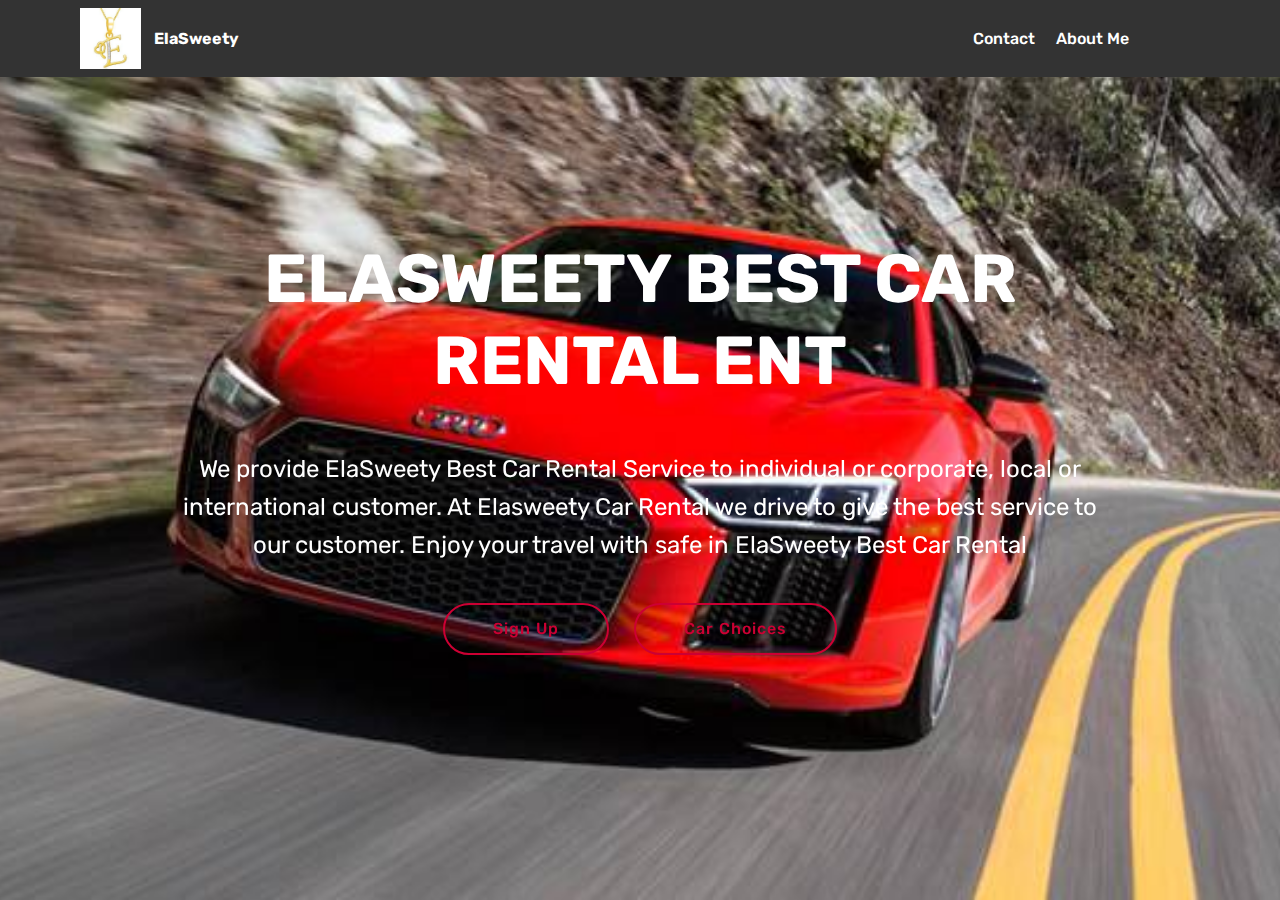
<file: index.html>
<!DOCTYPE html>
<html >
<head>
  <!-- Site made with Mobirise Website Builder v4.5.2, https://mobirise.com -->
  <meta charset="UTF-8">
  <meta http-equiv="X-UA-Compatible" content="IE=edge">
  <meta name="generator" content="Mobirise v4.5.2, mobirise.com">
  <meta name="viewport" content="width=device-width, initial-scale=1, minimum-scale=1">
  <link rel="shortcut icon" href="assets/images/sparkles-alphabet-e-gold-diamond-pendant-medium-219315bf8c724c1c54cd78cca3aae0ee-300x300.jpg" type="image/x-icon">
  <meta name="description" content="">
  <title>Home</title>
  <link rel="stylesheet" href="assets/web/assets/mobirise-icons/mobirise-icons.css">
  <link rel="stylesheet" href="assets/tether/tether.min.css">
  <link rel="stylesheet" href="assets/bootstrap/css/bootstrap.min.css">
  <link rel="stylesheet" href="assets/bootstrap/css/bootstrap-grid.min.css">
  <link rel="stylesheet" href="assets/bootstrap/css/bootstrap-reboot.min.css">
  <link rel="stylesheet" href="assets/dropdown/css/style.css">
  <link rel="stylesheet" href="assets/theme/css/style.css">
  <link rel="stylesheet" href="assets/mobirise/css/mbr-additional.css" type="text/css">
  
  
  
</head>
<body>
<section class="menu cid-qDKJLRN2FZ" once="menu" id="menu1-0" data-rv-view="60">

    

    <nav class="navbar navbar-expand beta-menu navbar-dropdown align-items-center navbar-fixed-top navbar-toggleable-sm">
        <button class="navbar-toggler navbar-toggler-right" type="button" data-toggle="collapse" data-target="#navbarSupportedContent" aria-controls="navbarSupportedContent" aria-expanded="false" aria-label="Toggle navigation">
            <div class="hamburger">
                <span></span>
                <span></span>
                <span></span>
                <span></span>
            </div>
        </button>
        <div class="menu-logo">
            <div class="navbar-brand">
                <span class="navbar-logo">
                    <a href="https://mobirise.com">
                         <img src="assets/images/sparkles-alphabet-e-gold-diamond-pendant-medium-219315bf8c724c1c54cd78cca3aae0ee-300x300.jpg" alt="Mobirise" title="" media-simple="true" style="height: 3.8rem;">
                    </a>
                </span>
                <span class="navbar-caption-wrap"><a class="navbar-caption text-white display-4" href="index.html#header1-4">
                        ElaSweety</a></span>
            </div>
        </div>
        <div class="collapse navbar-collapse" id="navbarSupportedContent">
            <ul class="navbar-nav nav-dropdown nav-right" data-app-modern-menu="true"><li class="nav-item">
                    <a class="nav-link link text-white display-4" href="https://mobirise.com"></a>
                </li><li class="nav-item"><a class="nav-link link text-white display-4" href="https://mobirise.com"></a></li><li class="nav-item"><a class="nav-link link text-white display-4" href="https://mobirise.com"></a></li><li class="nav-item"><a class="nav-link link text-white display-4" href="https://mobirise.com"></a></li><li class="nav-item"><a class="nav-link link text-white display-4" href="page1.html#form1-6">Contact</a></li><li class="nav-item"><a class="nav-link link text-white display-4" href="page2.html#header1-a">About Me</a></li>
                <li class="nav-item">
                    <a class="nav-link link text-white display-4" href="https://mobirise.com">
                        &nbsp; &nbsp; &nbsp; &nbsp; &nbsp;&nbsp;</a>
                </li></ul>
            
        </div>
    </nav>
</section>

<section class="engine"><a href="https://mobirise.co/k">free bootstrap templates</a></section><section class="header1 cid-qDKLi5GjFD mbr-fullscreen mbr-parallax-background" id="header1-4" data-rv-view="62">

    

    

    <div class="container">
        <div class="row justify-content-md-center">
            <div class="mbr-white col-md-10">
                <h1 class="mbr-section-title align-center mbr-bold pb-3 mbr-fonts-style display-1">ELASWEETY BEST CAR RENTAL ENT</h1>
                <h3 class="mbr-section-subtitle align-center mbr-light pb-3 mbr-fonts-style display-2"></h3>
                <p class="mbr-text align-center pb-3 mbr-fonts-style display-5">We provide ElaSweety Best Car Rental Service to individual or corporate, local or international customer. At Elasweety Car Rental we drive to give the best service to our customer. Enjoy your travel with safe in ElaSweety Best Car Rental</p>
                <div class="mbr-section-btn align-center"><a class="btn btn-md btn-secondary-outline display-4" href="page7.html#toggle2-t">Sign Up</a>
                    <a class="btn btn-md btn-secondary-outline display-4" href="page3.html#slider1-e">Car Choices</a></div>
            </div>
        </div>
    </div>

</section>


  <script src="assets/web/assets/jquery/jquery.min.js"></script>
  <script src="assets/popper/popper.min.js"></script>
  <script src="assets/tether/tether.min.js"></script>
  <script src="assets/bootstrap/js/bootstrap.min.js"></script>
  <script src="assets/smoothscroll/smooth-scroll.js"></script>
  <script src="assets/dropdown/js/script.min.js"></script>
  <script src="assets/touchswipe/jquery.touch-swipe.min.js"></script>
  <script src="assets/parallax/jarallax.min.js"></script>
  <script src="assets/theme/js/script.js"></script>
  
  
</body>
</html>
</file>
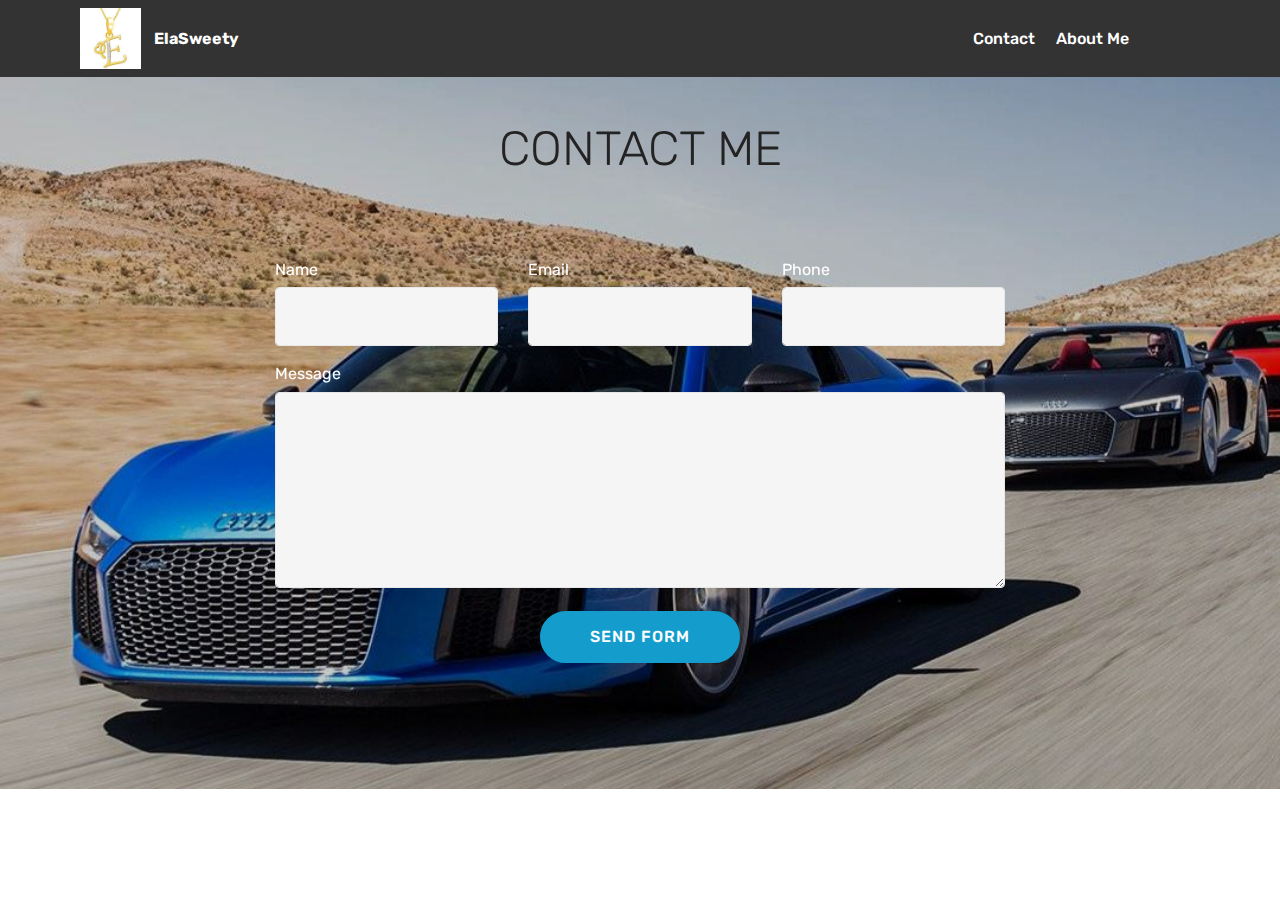
<file: page1.html>
<!DOCTYPE html>
<html >
<head>
  <!-- Site made with Mobirise Website Builder v4.5.2, https://mobirise.com -->
  <meta charset="UTF-8">
  <meta http-equiv="X-UA-Compatible" content="IE=edge">
  <meta name="generator" content="Mobirise v4.5.2, mobirise.com">
  <meta name="viewport" content="width=device-width, initial-scale=1, minimum-scale=1">
  <link rel="shortcut icon" href="assets/images/sparkles-alphabet-e-gold-diamond-pendant-medium-219315bf8c724c1c54cd78cca3aae0ee-300x300.jpg" type="image/x-icon">
  <meta name="description" content="Website Maker Description">
  <title>Contact</title>
  <link rel="stylesheet" href="assets/web/assets/mobirise-icons/mobirise-icons.css">
  <link rel="stylesheet" href="assets/tether/tether.min.css">
  <link rel="stylesheet" href="assets/bootstrap/css/bootstrap.min.css">
  <link rel="stylesheet" href="assets/bootstrap/css/bootstrap-grid.min.css">
  <link rel="stylesheet" href="assets/bootstrap/css/bootstrap-reboot.min.css">
  <link rel="stylesheet" href="assets/dropdown/css/style.css">
  <link rel="stylesheet" href="assets/theme/css/style.css">
  <link rel="stylesheet" href="assets/mobirise/css/mbr-additional.css" type="text/css">
  
  
  
</head>
<body>
<section class="menu cid-qDKJLRN2FZ" once="menu" id="menu1-5" data-rv-view="65">

    

    <nav class="navbar navbar-expand beta-menu navbar-dropdown align-items-center navbar-fixed-top navbar-toggleable-sm">
        <button class="navbar-toggler navbar-toggler-right" type="button" data-toggle="collapse" data-target="#navbarSupportedContent" aria-controls="navbarSupportedContent" aria-expanded="false" aria-label="Toggle navigation">
            <div class="hamburger">
                <span></span>
                <span></span>
                <span></span>
                <span></span>
            </div>
        </button>
        <div class="menu-logo">
            <div class="navbar-brand">
                <span class="navbar-logo">
                    <a href="https://mobirise.com">
                         <img src="assets/images/sparkles-alphabet-e-gold-diamond-pendant-medium-219315bf8c724c1c54cd78cca3aae0ee-300x300.jpg" alt="Mobirise" title="" media-simple="true" style="height: 3.8rem;">
                    </a>
                </span>
                <span class="navbar-caption-wrap"><a class="navbar-caption text-white display-4" href="index.html#header1-4">
                        ElaSweety</a></span>
            </div>
        </div>
        <div class="collapse navbar-collapse" id="navbarSupportedContent">
            <ul class="navbar-nav nav-dropdown nav-right" data-app-modern-menu="true"><li class="nav-item">
                    <a class="nav-link link text-white display-4" href="https://mobirise.com"></a>
                </li><li class="nav-item"><a class="nav-link link text-white display-4" href="https://mobirise.com"></a></li><li class="nav-item"><a class="nav-link link text-white display-4" href="https://mobirise.com"></a></li><li class="nav-item"><a class="nav-link link text-white display-4" href="https://mobirise.com"></a></li><li class="nav-item"><a class="nav-link link text-white display-4" href="page1.html#form1-6">Contact</a></li><li class="nav-item"><a class="nav-link link text-white display-4" href="page2.html#header1-a">About Me</a></li>
                <li class="nav-item">
                    <a class="nav-link link text-white display-4" href="https://mobirise.com">
                        &nbsp; &nbsp; &nbsp; &nbsp; &nbsp;&nbsp;</a>
                </li></ul>
            
        </div>
    </nav>
</section>

<section class="engine"><a href="https://mobirise.co/k">bootstrap template</a></section><section class="mbr-section form1 cid-qDKYRz7PSw mbr-parallax-background" id="form1-6" data-rv-view="67">

    

    <div class="mbr-overlay" style="opacity: 0.2; background-color: rgb(0, 0, 0);">
    </div>
    <div class="container">
        <div class="row justify-content-center">
            <div class="title col-12 col-lg-8">
                <h2 class="mbr-section-title align-center pb-3 mbr-fonts-style display-2">
                    CONTACT ME</h2>
                <h3 class="mbr-section-subtitle align-center mbr-light pb-3 mbr-fonts-style display-5"></h3>
            </div>
        </div>
    </div>
    <div class="container">
        <div class="row justify-content-center">
            <div class="media-container-column col-lg-8" data-form-type="formoid">
                    <div data-form-alert="" hidden="">
                        Thanks for filling out the form!
                    </div>
            
                    <form class="mbr-form" action="https://mobirise.com/" method="post" data-form-title="Mobirise Form"><input type="hidden" data-form-email="true" value="SapKVaQm/Qo6ImLbFleSnakyJXClJFPRcxZeHnwvrqoG+fAn365XnVLnglL0W7Hk47AD5Fk5m6AjdnzgJlkNcHtfpJO9sAs/C9C+3gg3HeUM23Vsf/Ko1ziMOO4nKTel">
                        <div class="row row-sm-offset">
                            <div class="col-md-4 multi-horizontal" data-for="name">
                                <div class="form-group">
                                    <label class="form-control-label mbr-fonts-style display-7" for="name-form1-6">Name</label>
                                    <input type="text" class="form-control" name="name" data-form-field="Name" required="" id="name-form1-6">
                                </div>
                            </div>
                            <div class="col-md-4 multi-horizontal" data-for="email">
                                <div class="form-group">
                                    <label class="form-control-label mbr-fonts-style display-7" for="email-form1-6">Email</label>
                                    <input type="email" class="form-control" name="email" data-form-field="Email" required="" id="email-form1-6">
                                </div>
                            </div>
                            <div class="col-md-4 multi-horizontal" data-for="phone">
                                <div class="form-group">
                                    <label class="form-control-label mbr-fonts-style display-7" for="phone-form1-6">Phone</label>
                                    <input type="tel" class="form-control" name="phone" data-form-field="Phone" id="phone-form1-6">
                                </div>
                            </div>
                        </div>
                        <div class="form-group" data-for="message">
                            <label class="form-control-label mbr-fonts-style display-7" for="message-form1-6">Message</label>
                            <textarea type="text" class="form-control" name="message" rows="7" data-form-field="Message" id="message-form1-6"></textarea>
                        </div>
            
                        <span class="input-group-btn">
                            <button href="" type="submit" class="btn btn-primary btn-form display-4">SEND FORM</button>
                        </span>
                    </form>
            </div>
        </div>
    </div>
</section>


  <script src="assets/web/assets/jquery/jquery.min.js"></script>
  <script src="assets/popper/popper.min.js"></script>
  <script src="assets/tether/tether.min.js"></script>
  <script src="assets/bootstrap/js/bootstrap.min.js"></script>
  <script src="assets/dropdown/js/script.min.js"></script>
  <script src="assets/touchswipe/jquery.touch-swipe.min.js"></script>
  <script src="assets/parallax/jarallax.min.js"></script>
  <script src="assets/smoothscroll/smooth-scroll.js"></script>
  <script src="assets/theme/js/script.js"></script>
  <script src="assets/formoid/formoid.min.js"></script>
  
  
</body>
</html>
</file>
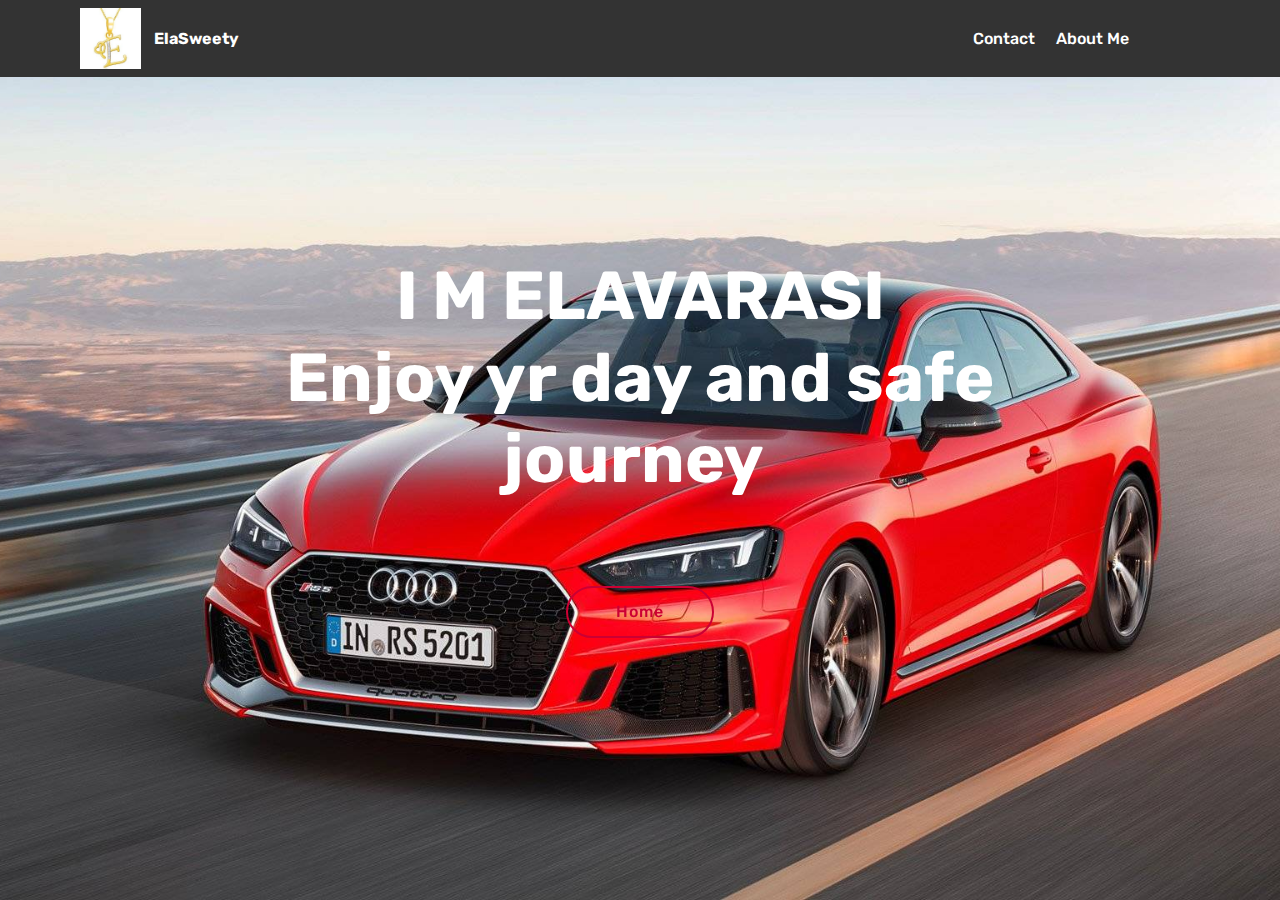
<file: page2.html>
<!DOCTYPE html>
<html >
<head>
  <!-- Site made with Mobirise Website Builder v4.5.2, https://mobirise.com -->
  <meta charset="UTF-8">
  <meta http-equiv="X-UA-Compatible" content="IE=edge">
  <meta name="generator" content="Mobirise v4.5.2, mobirise.com">
  <meta name="viewport" content="width=device-width, initial-scale=1, minimum-scale=1">
  <link rel="shortcut icon" href="assets/images/sparkles-alphabet-e-gold-diamond-pendant-medium-219315bf8c724c1c54cd78cca3aae0ee-300x300.jpg" type="image/x-icon">
  <meta name="description" content="Site Generator Description">
  <title>About Me</title>
  <link rel="stylesheet" href="assets/web/assets/mobirise-icons/mobirise-icons.css">
  <link rel="stylesheet" href="assets/tether/tether.min.css">
  <link rel="stylesheet" href="assets/bootstrap/css/bootstrap.min.css">
  <link rel="stylesheet" href="assets/bootstrap/css/bootstrap-grid.min.css">
  <link rel="stylesheet" href="assets/bootstrap/css/bootstrap-reboot.min.css">
  <link rel="stylesheet" href="assets/dropdown/css/style.css">
  <link rel="stylesheet" href="assets/theme/css/style.css">
  <link rel="stylesheet" href="assets/mobirise/css/mbr-additional.css" type="text/css">
  
  
  
</head>
<body>
<section class="menu cid-qDKJLRN2FZ" once="menu" id="menu1-8" data-rv-view="70">

    

    <nav class="navbar navbar-expand beta-menu navbar-dropdown align-items-center navbar-fixed-top navbar-toggleable-sm">
        <button class="navbar-toggler navbar-toggler-right" type="button" data-toggle="collapse" data-target="#navbarSupportedContent" aria-controls="navbarSupportedContent" aria-expanded="false" aria-label="Toggle navigation">
            <div class="hamburger">
                <span></span>
                <span></span>
                <span></span>
                <span></span>
            </div>
        </button>
        <div class="menu-logo">
            <div class="navbar-brand">
                <span class="navbar-logo">
                    <a href="https://mobirise.com">
                         <img src="assets/images/sparkles-alphabet-e-gold-diamond-pendant-medium-219315bf8c724c1c54cd78cca3aae0ee-300x300.jpg" alt="Mobirise" title="" media-simple="true" style="height: 3.8rem;">
                    </a>
                </span>
                <span class="navbar-caption-wrap"><a class="navbar-caption text-white display-4" href="index.html#header1-4">
                        ElaSweety</a></span>
            </div>
        </div>
        <div class="collapse navbar-collapse" id="navbarSupportedContent">
            <ul class="navbar-nav nav-dropdown nav-right" data-app-modern-menu="true"><li class="nav-item">
                    <a class="nav-link link text-white display-4" href="https://mobirise.com"></a>
                </li><li class="nav-item"><a class="nav-link link text-white display-4" href="https://mobirise.com"></a></li><li class="nav-item"><a class="nav-link link text-white display-4" href="https://mobirise.com"></a></li><li class="nav-item"><a class="nav-link link text-white display-4" href="https://mobirise.com"></a></li><li class="nav-item"><a class="nav-link link text-white display-4" href="page1.html#form1-6">Contact</a></li><li class="nav-item"><a class="nav-link link text-white display-4" href="page2.html#header1-a">About Me</a></li>
                <li class="nav-item">
                    <a class="nav-link link text-white display-4" href="https://mobirise.com">
                        &nbsp; &nbsp; &nbsp; &nbsp; &nbsp;&nbsp;</a>
                </li></ul>
            
        </div>
    </nav>
</section>

<section class="engine"><a href="https://mobirise.co/c">site maker</a></section><section class="header1 cid-qDKZMqlaxD mbr-fullscreen mbr-parallax-background" id="header1-a" data-rv-view="72">

    

    

    <div class="container">
        <div class="row justify-content-md-center">
            <div class="mbr-white col-md-10">
                <h1 class="mbr-section-title align-center mbr-bold pb-3 mbr-fonts-style display-1">I M ELAVARASI<br>Enjoy yr day and safe journey&nbsp;</h1>
                <h3 class="mbr-section-subtitle align-center mbr-light pb-3 mbr-fonts-style display-2"></h3>
                <p class="mbr-text align-center pb-3 mbr-fonts-style display-5"></p>
                <div class="mbr-section-btn align-center"><a class="btn btn-md btn-secondary-outline display-4" href="index.html#header1-4">Home</a></div>
            </div>
        </div>
    </div>

</section>


  <script src="assets/web/assets/jquery/jquery.min.js"></script>
  <script src="assets/popper/popper.min.js"></script>
  <script src="assets/tether/tether.min.js"></script>
  <script src="assets/bootstrap/js/bootstrap.min.js"></script>
  <script src="assets/smoothscroll/smooth-scroll.js"></script>
  <script src="assets/dropdown/js/script.min.js"></script>
  <script src="assets/touchswipe/jquery.touch-swipe.min.js"></script>
  <script src="assets/parallax/jarallax.min.js"></script>
  <script src="assets/theme/js/script.js"></script>
  
  
</body>
</html>
</file>
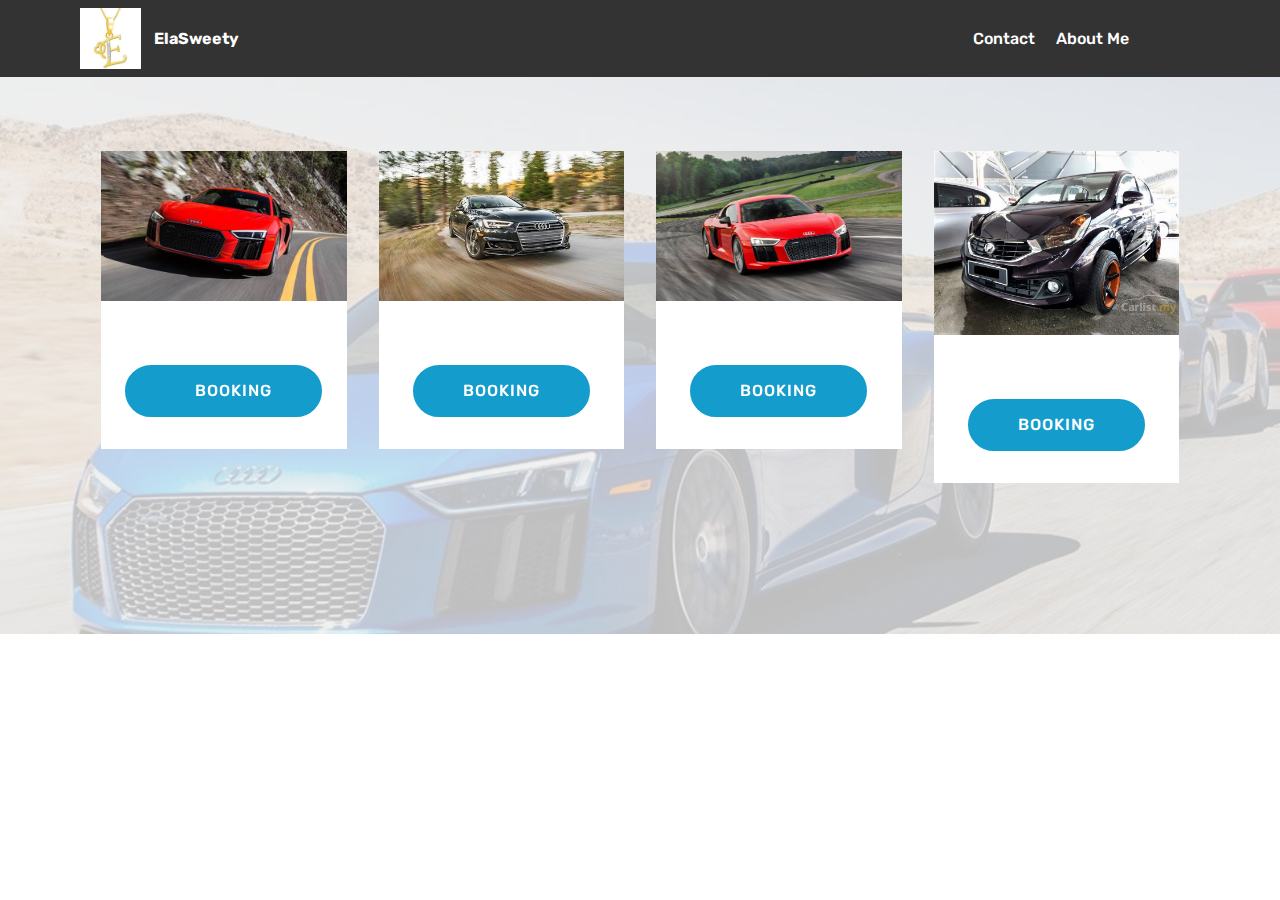
<file: page3.html>
<!DOCTYPE html>
<html >
<head>
  <!-- Site made with Mobirise Website Builder v4.5.2, https://mobirise.com -->
  <meta charset="UTF-8">
  <meta http-equiv="X-UA-Compatible" content="IE=edge">
  <meta name="generator" content="Mobirise v4.5.2, mobirise.com">
  <meta name="viewport" content="width=device-width, initial-scale=1, minimum-scale=1">
  <link rel="shortcut icon" href="assets/images/sparkles-alphabet-e-gold-diamond-pendant-medium-219315bf8c724c1c54cd78cca3aae0ee-300x300.jpg" type="image/x-icon">
  <meta name="description" content="Site Builder Description">
  <title>Choises</title>
  <link rel="stylesheet" href="assets/web/assets/mobirise-icons/mobirise-icons.css">
  <link rel="stylesheet" href="assets/tether/tether.min.css">
  <link rel="stylesheet" href="assets/bootstrap/css/bootstrap.min.css">
  <link rel="stylesheet" href="assets/bootstrap/css/bootstrap-grid.min.css">
  <link rel="stylesheet" href="assets/bootstrap/css/bootstrap-reboot.min.css">
  <link rel="stylesheet" href="assets/dropdown/css/style.css">
  <link rel="stylesheet" href="assets/theme/css/style.css">
  <link rel="stylesheet" href="assets/mobirise/css/mbr-additional.css" type="text/css">
  
  
  
</head>
<body>
<section class="menu cid-qDKJLRN2FZ" once="menu" id="menu1-b" data-rv-view="75">

    

    <nav class="navbar navbar-expand beta-menu navbar-dropdown align-items-center navbar-fixed-top navbar-toggleable-sm">
        <button class="navbar-toggler navbar-toggler-right" type="button" data-toggle="collapse" data-target="#navbarSupportedContent" aria-controls="navbarSupportedContent" aria-expanded="false" aria-label="Toggle navigation">
            <div class="hamburger">
                <span></span>
                <span></span>
                <span></span>
                <span></span>
            </div>
        </button>
        <div class="menu-logo">
            <div class="navbar-brand">
                <span class="navbar-logo">
                    <a href="https://mobirise.com">
                         <img src="assets/images/sparkles-alphabet-e-gold-diamond-pendant-medium-219315bf8c724c1c54cd78cca3aae0ee-300x300.jpg" alt="Mobirise" title="" media-simple="true" style="height: 3.8rem;">
                    </a>
                </span>
                <span class="navbar-caption-wrap"><a class="navbar-caption text-white display-4" href="index.html#header1-4">
                        ElaSweety</a></span>
            </div>
        </div>
        <div class="collapse navbar-collapse" id="navbarSupportedContent">
            <ul class="navbar-nav nav-dropdown nav-right" data-app-modern-menu="true"><li class="nav-item">
                    <a class="nav-link link text-white display-4" href="https://mobirise.com"></a>
                </li><li class="nav-item"><a class="nav-link link text-white display-4" href="https://mobirise.com"></a></li><li class="nav-item"><a class="nav-link link text-white display-4" href="https://mobirise.com"></a></li><li class="nav-item"><a class="nav-link link text-white display-4" href="https://mobirise.com"></a></li><li class="nav-item"><a class="nav-link link text-white display-4" href="page1.html#form1-6">Contact</a></li><li class="nav-item"><a class="nav-link link text-white display-4" href="page2.html#header1-a">About Me</a></li>
                <li class="nav-item">
                    <a class="nav-link link text-white display-4" href="https://mobirise.com">
                        &nbsp; &nbsp; &nbsp; &nbsp; &nbsp;&nbsp;</a>
                </li></ul>
            
        </div>
    </nav>
</section>

<section class="engine"><a href="https://mobirise.co/h">how to make a website</a></section><section class="features3 cid-qDLLu2VJ22 mbr-parallax-background" id="features3-1b" data-rv-view="77">

    

    <div class="mbr-overlay" style="opacity: 0.8; background-color: rgb(239, 239, 239);">
    </div>
    <div class="container">
        <div class="media-container-row">
            <div class="card p-3 col-12 col-md-6 col-lg-3">
                <div class="card-wrapper">
                    <div class="card-img">
                        <img src="assets/images/audi-pricing-placement-1-626x382.jpg" alt="Mobirise" title="" media-simple="true">
                    </div>
                    <div class="card-box">
                        <h4 class="card-title mbr-fonts-style display-7"></h4>
                        
                    </div>
                    <div class="mbr-section-btn text-center"><a href="page5.html#toggle1-z" class="btn btn-primary display-4">&nbsp; &nbsp; BOOKING</a></div>
                </div>
            </div>

            <div class="card p-3 col-12 col-md-6 col-lg-3">
                <div class="card-wrapper">
                    <div class="card-img">
                        <img src="assets/images/2017-audi-a4-20t-quattro-test-review-car-and-driver-photo-666691-s-1-429x262.jpg" alt="Mobirise" title="" media-simple="true">
                    </div>
                    <div class="card-box">
                        <h4 class="card-title mbr-fonts-style display-7"></h4>
                        
                    </div>
                    <div class="mbr-section-btn text-center"><a href="page5.html#toggle1-z" class="btn btn-primary display-4">BOOKING</a></div>
                </div>
            </div>

            <div class="card p-3 col-12 col-md-6 col-lg-3">
                <div class="card-wrapper">
                    <div class="card-img">
                        <img src="assets/images/audi-r8-v10-plus-at-lightning-lap-2016-feature-car-and-driver-photo-670711-s-original-1-1280x782.jpg" alt="Mobirise" title="" media-simple="true">
                    </div>
                    <div class="card-box">
                        <h4 class="card-title mbr-fonts-style display-7"></h4>
                        
                    </div>
                    <div class="mbr-section-btn text-center"><a href="page5.html" class="btn btn-primary display-4">BOOKING</a></div>
                </div>
            </div>

            <div class="card p-3 col-12 col-md-6 col-lg-3">
                <div class="card-wrapper">
                    <div class="card-img">
                        <img src="assets/images/8269843-4hfc6pwabc8qam677ayvmm-1-860x645.jpg" alt="Mobirise" title="" media-simple="true">
                    </div>
                    <div class="card-box">
                        <h4 class="card-title mbr-fonts-style display-7"></h4>
                        
                    </div>
                    <div class="mbr-section-btn text-center"><a href="page5.html#toggle1-z" class="btn btn-primary display-4">BOOKING</a></div>
                </div>
            </div>
        </div>
    </div>
</section>


  <script src="assets/web/assets/jquery/jquery.min.js"></script>
  <script src="assets/popper/popper.min.js"></script>
  <script src="assets/tether/tether.min.js"></script>
  <script src="assets/bootstrap/js/bootstrap.min.js"></script>
  <script src="assets/smoothscroll/smooth-scroll.js"></script>
  <script src="assets/dropdown/js/script.min.js"></script>
  <script src="assets/touchswipe/jquery.touch-swipe.min.js"></script>
  <script src="assets/parallax/jarallax.min.js"></script>
  <script src="assets/theme/js/script.js"></script>
  
  
</body>
</html>
</file>
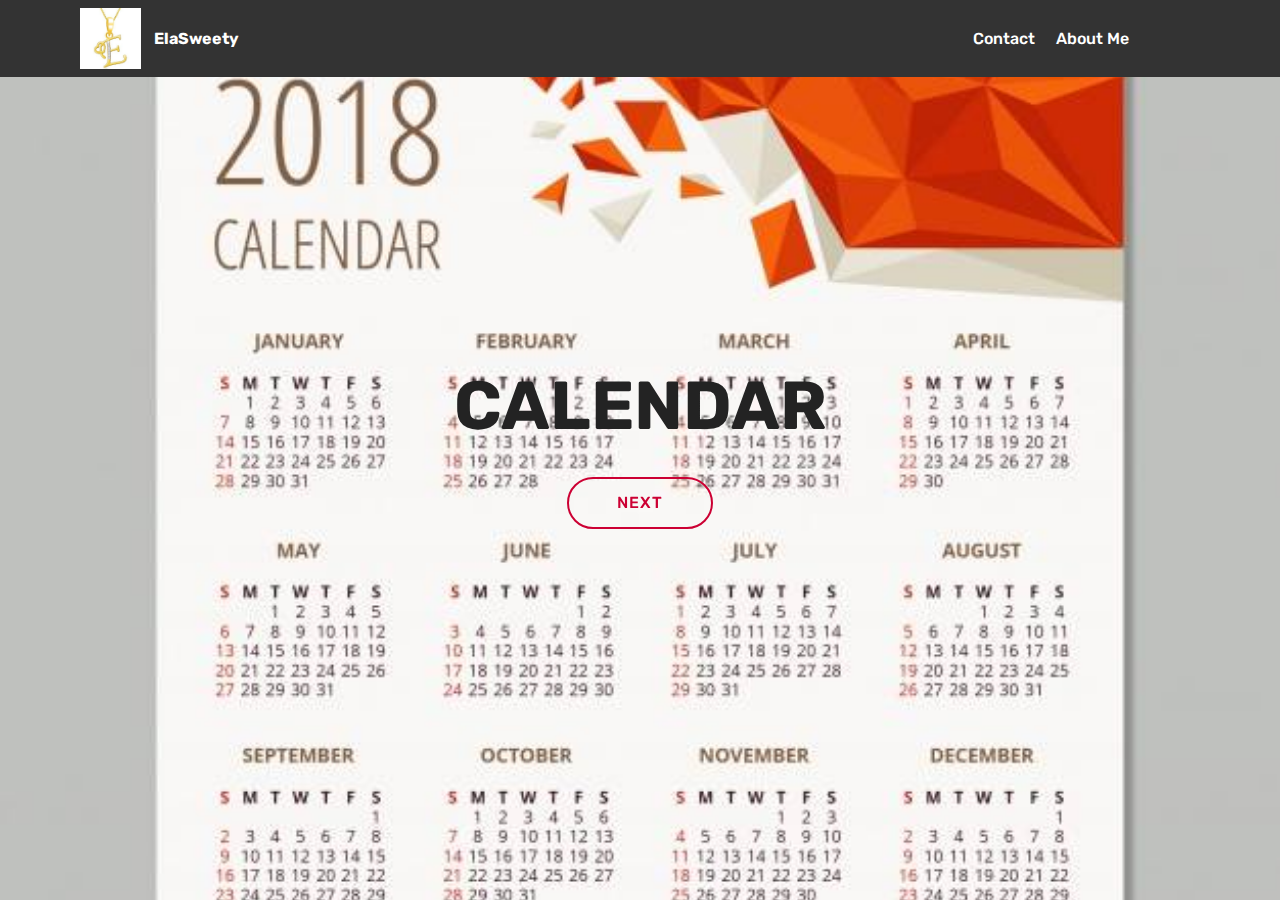
<file: page4.html>
<!DOCTYPE html>
<html >
<head>
  <!-- Site made with Mobirise Website Builder v4.5.2, https://mobirise.com -->
  <meta charset="UTF-8">
  <meta http-equiv="X-UA-Compatible" content="IE=edge">
  <meta name="generator" content="Mobirise v4.5.2, mobirise.com">
  <meta name="viewport" content="width=device-width, initial-scale=1, minimum-scale=1">
  <link rel="shortcut icon" href="assets/images/sparkles-alphabet-e-gold-diamond-pendant-medium-219315bf8c724c1c54cd78cca3aae0ee-300x300.jpg" type="image/x-icon">
  <meta name="description" content="Web Page Builder Description">
  <title>Booking</title>
  <link rel="stylesheet" href="assets/web/assets/mobirise-icons/mobirise-icons.css">
  <link rel="stylesheet" href="assets/tether/tether.min.css">
  <link rel="stylesheet" href="assets/bootstrap/css/bootstrap.min.css">
  <link rel="stylesheet" href="assets/bootstrap/css/bootstrap-grid.min.css">
  <link rel="stylesheet" href="assets/bootstrap/css/bootstrap-reboot.min.css">
  <link rel="stylesheet" href="assets/dropdown/css/style.css">
  <link rel="stylesheet" href="assets/theme/css/style.css">
  <link rel="stylesheet" href="assets/mobirise/css/mbr-additional.css" type="text/css">
  
  
  
</head>
<body>
<section class="menu cid-qDKJLRN2FZ" once="menu" id="menu1-f" data-rv-view="80">

    

    <nav class="navbar navbar-expand beta-menu navbar-dropdown align-items-center navbar-fixed-top navbar-toggleable-sm">
        <button class="navbar-toggler navbar-toggler-right" type="button" data-toggle="collapse" data-target="#navbarSupportedContent" aria-controls="navbarSupportedContent" aria-expanded="false" aria-label="Toggle navigation">
            <div class="hamburger">
                <span></span>
                <span></span>
                <span></span>
                <span></span>
            </div>
        </button>
        <div class="menu-logo">
            <div class="navbar-brand">
                <span class="navbar-logo">
                    <a href="https://mobirise.com">
                         <img src="assets/images/sparkles-alphabet-e-gold-diamond-pendant-medium-219315bf8c724c1c54cd78cca3aae0ee-300x300.jpg" alt="Mobirise" title="" media-simple="true" style="height: 3.8rem;">
                    </a>
                </span>
                <span class="navbar-caption-wrap"><a class="navbar-caption text-white display-4" href="index.html#header1-4">
                        ElaSweety</a></span>
            </div>
        </div>
        <div class="collapse navbar-collapse" id="navbarSupportedContent">
            <ul class="navbar-nav nav-dropdown nav-right" data-app-modern-menu="true"><li class="nav-item">
                    <a class="nav-link link text-white display-4" href="https://mobirise.com"></a>
                </li><li class="nav-item"><a class="nav-link link text-white display-4" href="https://mobirise.com"></a></li><li class="nav-item"><a class="nav-link link text-white display-4" href="https://mobirise.com"></a></li><li class="nav-item"><a class="nav-link link text-white display-4" href="https://mobirise.com"></a></li><li class="nav-item"><a class="nav-link link text-white display-4" href="page1.html#form1-6">Contact</a></li><li class="nav-item"><a class="nav-link link text-white display-4" href="page2.html#header1-a">About Me</a></li>
                <li class="nav-item">
                    <a class="nav-link link text-white display-4" href="https://mobirise.com">
                        &nbsp; &nbsp; &nbsp; &nbsp; &nbsp;&nbsp;</a>
                </li></ul>
            
        </div>
    </nav>
</section>

<section class="engine"><a href="https://mobirise.co/p">bootstrap dropdown</a></section><section class="header1 cid-qDLcZ5D3oc mbr-fullscreen mbr-parallax-background" id="header1-g" data-rv-view="82">

    

    

    <div class="container">
        <div class="row justify-content-md-center">
            <div class="mbr-white col-md-10">
                <h1 class="mbr-section-title align-center mbr-bold pb-3 mbr-fonts-style display-1">
                    CALENDAR</h1>
                
                
                <div class="mbr-section-btn align-center"><a class="btn btn-md btn-secondary-outline display-4" href="page5.html#form1-k">NEXT</a></div>
            </div>
        </div>
    </div>

</section>


  <script src="assets/web/assets/jquery/jquery.min.js"></script>
  <script src="assets/popper/popper.min.js"></script>
  <script src="assets/tether/tether.min.js"></script>
  <script src="assets/bootstrap/js/bootstrap.min.js"></script>
  <script src="assets/smoothscroll/smooth-scroll.js"></script>
  <script src="assets/dropdown/js/script.min.js"></script>
  <script src="assets/touchswipe/jquery.touch-swipe.min.js"></script>
  <script src="assets/parallax/jarallax.min.js"></script>
  <script src="assets/theme/js/script.js"></script>
  
  
</body>
</html>
</file>
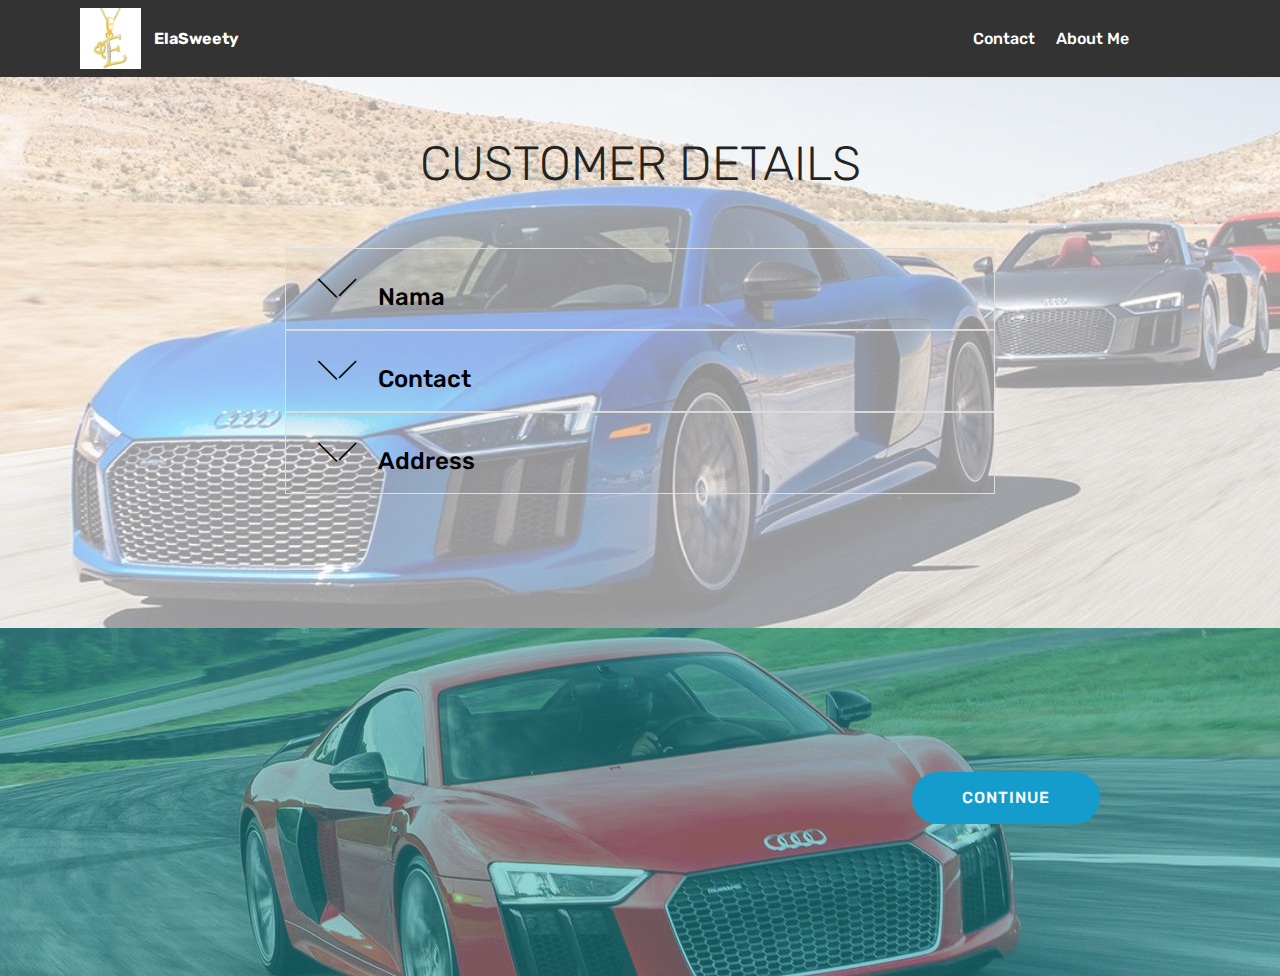
<file: page5.html>
<!DOCTYPE html>
<html >
<head>
  <!-- Site made with Mobirise Website Builder v4.5.2, https://mobirise.com -->
  <meta charset="UTF-8">
  <meta http-equiv="X-UA-Compatible" content="IE=edge">
  <meta name="generator" content="Mobirise v4.5.2, mobirise.com">
  <meta name="viewport" content="width=device-width, initial-scale=1, minimum-scale=1">
  <link rel="shortcut icon" href="assets/images/sparkles-alphabet-e-gold-diamond-pendant-medium-219315bf8c724c1c54cd78cca3aae0ee-300x300.jpg" type="image/x-icon">
  <meta name="description" content="Site Builder Description">
  <title>Customer Details</title>
  <link rel="stylesheet" href="assets/web/assets/mobirise-icons/mobirise-icons.css">
  <link rel="stylesheet" href="assets/tether/tether.min.css">
  <link rel="stylesheet" href="assets/bootstrap/css/bootstrap.min.css">
  <link rel="stylesheet" href="assets/bootstrap/css/bootstrap-grid.min.css">
  <link rel="stylesheet" href="assets/bootstrap/css/bootstrap-reboot.min.css">
  <link rel="stylesheet" href="assets/dropdown/css/style.css">
  <link rel="stylesheet" href="assets/theme/css/style.css">
  <link rel="stylesheet" href="assets/mobirise/css/mbr-additional.css" type="text/css">
  
  
  
</head>
<body>
<section class="menu cid-qDKJLRN2FZ" once="menu" id="menu1-h" data-rv-view="85">

    

    <nav class="navbar navbar-expand beta-menu navbar-dropdown align-items-center navbar-fixed-top navbar-toggleable-sm">
        <button class="navbar-toggler navbar-toggler-right" type="button" data-toggle="collapse" data-target="#navbarSupportedContent" aria-controls="navbarSupportedContent" aria-expanded="false" aria-label="Toggle navigation">
            <div class="hamburger">
                <span></span>
                <span></span>
                <span></span>
                <span></span>
            </div>
        </button>
        <div class="menu-logo">
            <div class="navbar-brand">
                <span class="navbar-logo">
                    <a href="https://mobirise.com">
                         <img src="assets/images/sparkles-alphabet-e-gold-diamond-pendant-medium-219315bf8c724c1c54cd78cca3aae0ee-300x300.jpg" alt="Mobirise" title="" media-simple="true" style="height: 3.8rem;">
                    </a>
                </span>
                <span class="navbar-caption-wrap"><a class="navbar-caption text-white display-4" href="index.html#header1-4">
                        ElaSweety</a></span>
            </div>
        </div>
        <div class="collapse navbar-collapse" id="navbarSupportedContent">
            <ul class="navbar-nav nav-dropdown nav-right" data-app-modern-menu="true"><li class="nav-item">
                    <a class="nav-link link text-white display-4" href="https://mobirise.com"></a>
                </li><li class="nav-item"><a class="nav-link link text-white display-4" href="https://mobirise.com"></a></li><li class="nav-item"><a class="nav-link link text-white display-4" href="https://mobirise.com"></a></li><li class="nav-item"><a class="nav-link link text-white display-4" href="https://mobirise.com"></a></li><li class="nav-item"><a class="nav-link link text-white display-4" href="page1.html#form1-6">Contact</a></li><li class="nav-item"><a class="nav-link link text-white display-4" href="page2.html#header1-a">About Me</a></li>
                <li class="nav-item">
                    <a class="nav-link link text-white display-4" href="https://mobirise.com">
                        &nbsp; &nbsp; &nbsp; &nbsp; &nbsp;&nbsp;</a>
                </li></ul>
            
        </div>
    </nav>
</section>

<section class="engine"><a href="https://mobirise.co">Mobirise</a></section><section class="toggle1 cid-qDLAizPgyb" id="toggle1-z" data-rv-view="87">

    

    <div class="mbr-overlay" style="opacity: 0.6; background-color: rgb(255, 255, 255);">
    </div>
        <div class="container">
            <div class="media-container-row">
                <div class="col-12 col-md-8">
                    <div class="section-head text-center space30">
                       <h2 class="mbr-section-title pb-5 mbr-fonts-style display-2">CUSTOMER DETAILS</h2>
                    </div>
                    <div class="clearfix"></div>
                    <div id="bootstrap-toggle" class="toggle-panel accordionStyles tab-content">
                        <div class="card">
                            <div class="card-header" role="tab" id="headingOne">
                                <a role="button" class="collapsed panel-title text-black" data-toggle="collapse" data-parent="#accordion" data-core="" href="#collapse1_16" aria-expanded="false" aria-controls="collapse1">
                                    <h4 class="mbr-fonts-style display-5">
                                        <span class="sign mbr-iconfont mbri-arrow-down inactive"></span>&nbsp;Nama&nbsp;</h4>
                                </a>
                            </div>
                            <div id="collapse1_16" class="panel-collapse noScroll collapse" role="tabpanel" aria-labelledby="headingOne">
                                <div class="panel-body p-4">
                                    <p class="mbr-fonts-style panel-text display-7"></p>
                                </div>
                            </div>
                        </div>
                        <div class="card">
                            <div class="card-header" role="tab" id="headingTwo">
                                <a role="button" class="collapsed panel-title text-black" data-toggle="collapse" data-parent="#accordion" data-core="" href="#collapse2_16" aria-expanded="false" aria-controls="collapse2">
                                    <h4 class="mbr-fonts-style display-5">
                                        <span class="sign mbr-iconfont mbri-arrow-down inactive"></span>&nbsp;Contact</h4>
                                </a>

                            </div>
                            <div id="collapse2_16" class="panel-collapse noScroll collapse" role="tabpanel" aria-labelledby="headingTwo">
                                <div class="panel-body p-4">
                                    <p class="mbr-fonts-style panel-text display-7"></p>
                                </div>
                            </div>
                        </div>
                        <div class="card">
                            <div class="card-header" role="tab" id="headingThree">
                                <a role="button" class="collapsed panel-title text-black" data-toggle="collapse" data-parent="#accordion" data-core="" href="#collapse3_16" aria-expanded="false" aria-controls="collapse3">
                                    <h4 class="mbr-fonts-style display-5">
                                        <span class="sign mbr-iconfont mbri-arrow-down inactive"></span>&nbsp;Address</h4>
                                </a>
                            </div>
                            <div id="collapse3_16" class="panel-collapse noScroll collapse" role="tabpanel" aria-labelledby="headingThree">
                                <div class="panel-body p-4">
                                    <p class="mbr-fonts-style panel-text display-7"><br><br></p>
                                </div>
                            </div>
                        </div>
                        
                        
                        
                    </div>
                </div>
            </div>
        </div>
</section>

<section class="mbr-section info2 cid-qDLB3lfiZm" id="info2-10" data-rv-view="90">

    

    <div class="mbr-overlay" style="opacity: 0.5; background-color: rgb(37, 170, 178);">
    </div>

    <div class="container">
        <div class="row main justify-content-center">
            <div class="media-container-column col-12 col-lg-3 col-md-4">
                <div class="mbr-section-btn align-left py-4"><a class="btn btn-primary display-4" href="page6.html#features5-o">CONTINUE</a></div>
            </div>
            <div class="media-container-column title col-12 col-lg-7 col-md-6">
                <h2 class="align-right mbr-bold mbr-white pb-3 mbr-fonts-style display-2"></h2>
                
            </div>
        </div>
    </div>
</section>


  <script src="assets/web/assets/jquery/jquery.min.js"></script>
  <script src="assets/popper/popper.min.js"></script>
  <script src="assets/tether/tether.min.js"></script>
  <script src="assets/bootstrap/js/bootstrap.min.js"></script>
  <script src="assets/smoothscroll/smooth-scroll.js"></script>
  <script src="assets/dropdown/js/script.min.js"></script>
  <script src="assets/touchswipe/jquery.touch-swipe.min.js"></script>
  <script src="assets/theme/js/script.js"></script>
  
  
</body>
</html>
</file>
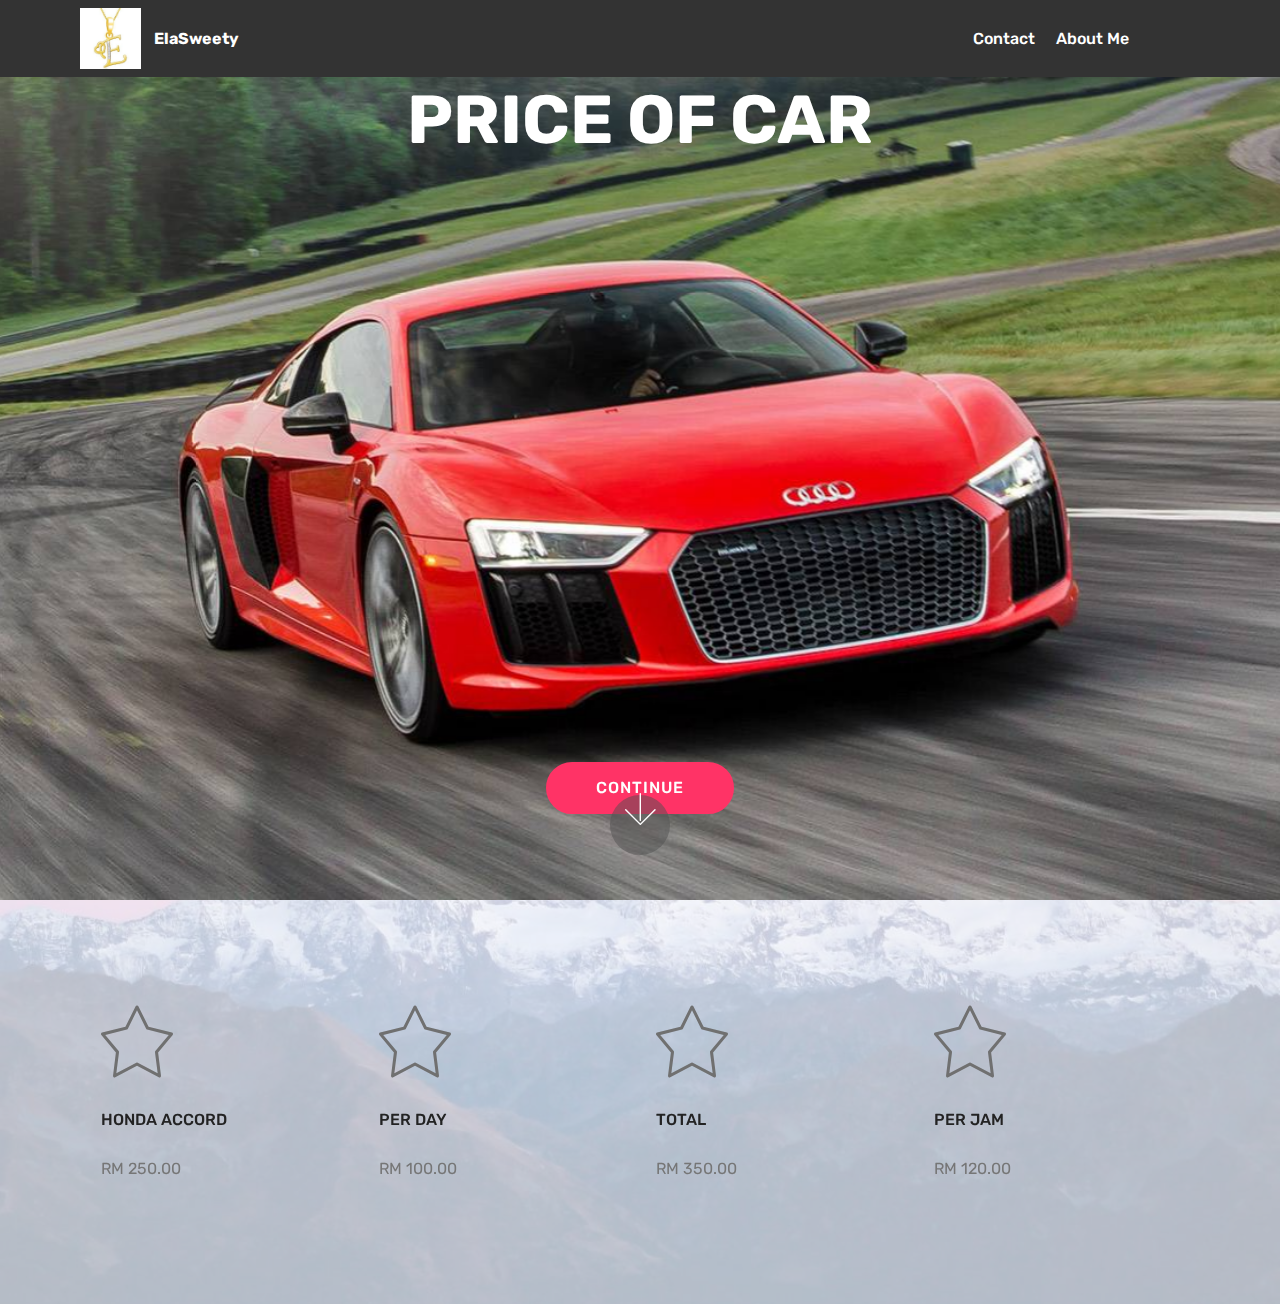
<file: page6.html>
<!DOCTYPE html>
<html >
<head>
  <!-- Site made with Mobirise Website Builder v4.5.2, https://mobirise.com -->
  <meta charset="UTF-8">
  <meta http-equiv="X-UA-Compatible" content="IE=edge">
  <meta name="generator" content="Mobirise v4.5.2, mobirise.com">
  <meta name="viewport" content="width=device-width, initial-scale=1, minimum-scale=1">
  <link rel="shortcut icon" href="assets/images/sparkles-alphabet-e-gold-diamond-pendant-medium-219315bf8c724c1c54cd78cca3aae0ee-300x300.jpg" type="image/x-icon">
  <meta name="description" content="Website Builder Description">
  <title>Price</title>
  <link rel="stylesheet" href="assets/web/assets/mobirise-icons/mobirise-icons.css">
  <link rel="stylesheet" href="assets/tether/tether.min.css">
  <link rel="stylesheet" href="assets/bootstrap/css/bootstrap.min.css">
  <link rel="stylesheet" href="assets/bootstrap/css/bootstrap-grid.min.css">
  <link rel="stylesheet" href="assets/bootstrap/css/bootstrap-reboot.min.css">
  <link rel="stylesheet" href="assets/dropdown/css/style.css">
  <link rel="stylesheet" href="assets/theme/css/style.css">
  <link rel="stylesheet" href="assets/mobirise/css/mbr-additional.css" type="text/css">
  
  
  
</head>
<body>
<section class="menu cid-qDKJLRN2FZ" once="menu" id="menu1-l" data-rv-view="93">

    

    <nav class="navbar navbar-expand beta-menu navbar-dropdown align-items-center navbar-fixed-top navbar-toggleable-sm">
        <button class="navbar-toggler navbar-toggler-right" type="button" data-toggle="collapse" data-target="#navbarSupportedContent" aria-controls="navbarSupportedContent" aria-expanded="false" aria-label="Toggle navigation">
            <div class="hamburger">
                <span></span>
                <span></span>
                <span></span>
                <span></span>
            </div>
        </button>
        <div class="menu-logo">
            <div class="navbar-brand">
                <span class="navbar-logo">
                    <a href="https://mobirise.com">
                         <img src="assets/images/sparkles-alphabet-e-gold-diamond-pendant-medium-219315bf8c724c1c54cd78cca3aae0ee-300x300.jpg" alt="Mobirise" title="" media-simple="true" style="height: 3.8rem;">
                    </a>
                </span>
                <span class="navbar-caption-wrap"><a class="navbar-caption text-white display-4" href="index.html#header1-4">
                        ElaSweety</a></span>
            </div>
        </div>
        <div class="collapse navbar-collapse" id="navbarSupportedContent">
            <ul class="navbar-nav nav-dropdown nav-right" data-app-modern-menu="true"><li class="nav-item">
                    <a class="nav-link link text-white display-4" href="https://mobirise.com"></a>
                </li><li class="nav-item"><a class="nav-link link text-white display-4" href="https://mobirise.com"></a></li><li class="nav-item"><a class="nav-link link text-white display-4" href="https://mobirise.com"></a></li><li class="nav-item"><a class="nav-link link text-white display-4" href="https://mobirise.com"></a></li><li class="nav-item"><a class="nav-link link text-white display-4" href="page1.html#form1-6">Contact</a></li><li class="nav-item"><a class="nav-link link text-white display-4" href="page2.html#header1-a">About Me</a></li>
                <li class="nav-item">
                    <a class="nav-link link text-white display-4" href="https://mobirise.com">
                        &nbsp; &nbsp; &nbsp; &nbsp; &nbsp;&nbsp;</a>
                </li></ul>
            
        </div>
    </nav>
</section>

<section class="engine"><a href="https://mobirise.co/g">how to create a website for free</a></section><section class="cid-qDLiK1mSiN mbr-fullscreen mbr-parallax-background" id="header2-n" data-rv-view="95">

    

    

    <div class="container align-center">
        <div class="row justify-content-md-center">
            <div class="mbr-white col-md-10">
                <h1 class="mbr-section-title mbr-bold pb-3 mbr-fonts-style display-1">PRICE OF CAR<br><br><br><br><br><br><br><br></h1>
                
                
                <div class="mbr-section-btn"><a class="btn btn-md btn-secondary display-4" href="page8.html#header1-14">CONTINUE</a></div>
            </div>
        </div>
    </div>
    <div class="mbr-arrow hidden-sm-down" aria-hidden="true">
        <a href="#next">
            <i class="mbri-down mbr-iconfont"></i>
        </a>
    </div>
</section>

<section class="features5 cid-qDLjNeej2Q mbr-parallax-background" id="features5-o" data-rv-view="98">
    
    

    <div class="mbr-overlay" style="opacity: 0.7; background-color: rgb(255, 255, 255);">
    </div>
    <div class="container">
        <div class="media-container-row">

            <div class="card p-3 col-12 col-md-6 col-lg-3">
                <div class="card-img pb-3">
                    <span class="mbr-iconfont mbri-star" media-simple="true"></span>
                </div>
                <div class="card-box">
                    <h4 class="card-title py-3 mbr-fonts-style display-7">HONDA ACCORD</h4>
                    <p class="mbr-text mbr-fonts-style display-7">RM 250.00</p>
                </div>
            </div>

            <div class="card p-3 col-12 col-md-6 col-lg-3">
                <div class="card-img pb-3">
                    <span class="mbr-iconfont mbri-star" media-simple="true"></span>
                </div>
                <div class="card-box">
                    <h4 class="card-title py-3 mbr-fonts-style display-7">
                        PER DAY</h4>
                    <p class="mbr-text mbr-fonts-style display-7">RM 100.00</p>
                </div>
            </div>

            <div class="card p-3 col-12 col-md-6 col-lg-3">
                <div class="card-img pb-3">
                    <span class="mbr-iconfont mbri-star" media-simple="true"></span>
                </div>
                <div class="card-box">
                    <h4 class="card-title py-3 mbr-fonts-style display-7">TOTAL</h4>
                    <p class="mbr-text mbr-fonts-style display-7">RM 350.00</p>
                </div>
            </div>

            <div class="card p-3 col-12 col-md-6 col-lg-3">
                <div class="card-img pb-3">
                    <span class="mbr-iconfont mbri-star" media-simple="true"></span>
                </div>
                <div class="card-box mbr-fonts-style">
                    <h4 class="card-title py-3 display-7">
                        PER JAM&nbsp;</h4>
                    <p class="mbr-text mbr-fonts-style display-7">RM 120.00</p>
                </div>
            </div>
        </div>
    </div>
</section>


  <script src="assets/web/assets/jquery/jquery.min.js"></script>
  <script src="assets/popper/popper.min.js"></script>
  <script src="assets/tether/tether.min.js"></script>
  <script src="assets/bootstrap/js/bootstrap.min.js"></script>
  <script src="assets/smoothscroll/smooth-scroll.js"></script>
  <script src="assets/dropdown/js/script.min.js"></script>
  <script src="assets/touchswipe/jquery.touch-swipe.min.js"></script>
  <script src="assets/parallax/jarallax.min.js"></script>
  <script src="assets/theme/js/script.js"></script>
  
  
</body>
</html>
</file>
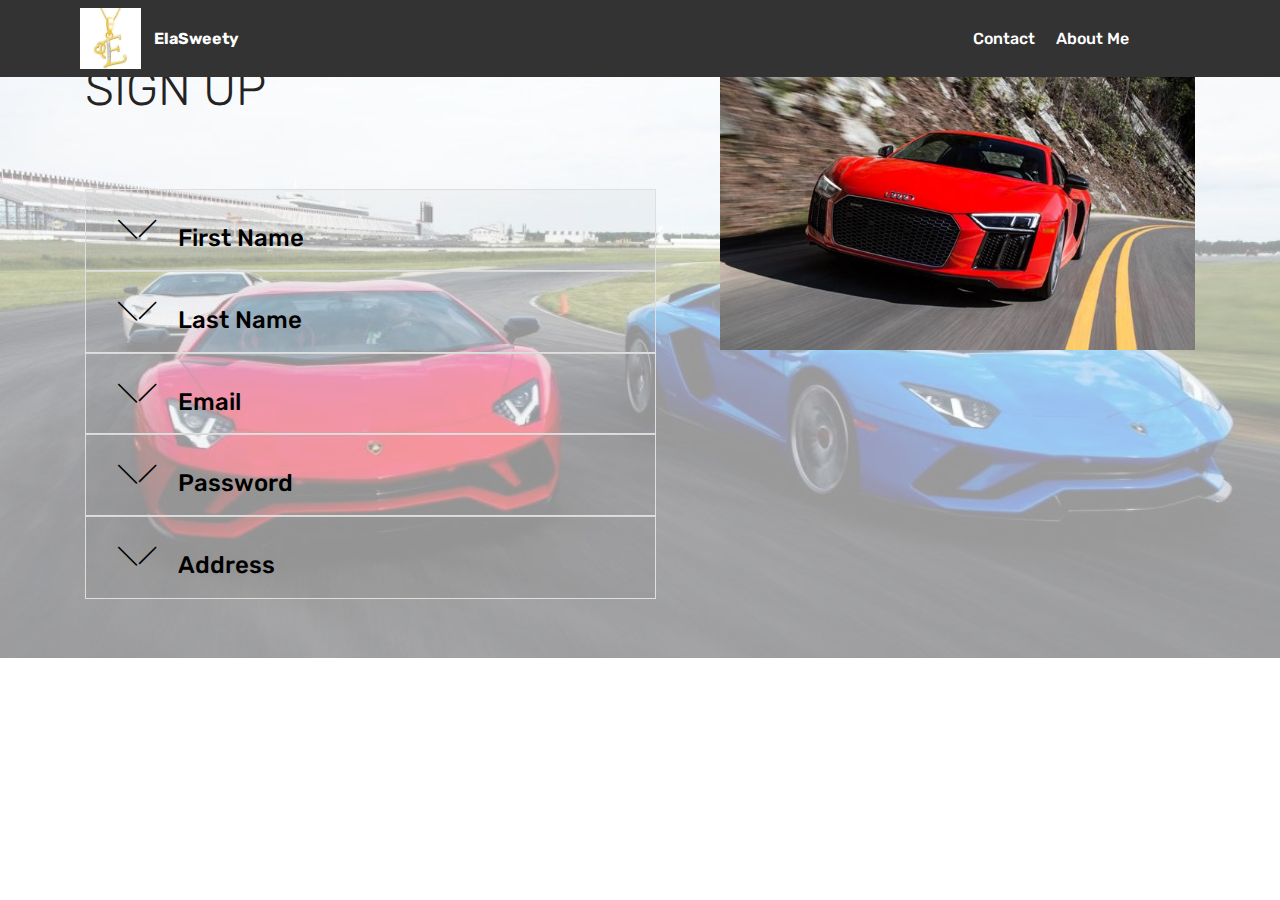
<file: page7.html>
<!DOCTYPE html>
<html >
<head>
  <!-- Site made with Mobirise Website Builder v4.5.2, https://mobirise.com -->
  <meta charset="UTF-8">
  <meta http-equiv="X-UA-Compatible" content="IE=edge">
  <meta name="generator" content="Mobirise v4.5.2, mobirise.com">
  <meta name="viewport" content="width=device-width, initial-scale=1, minimum-scale=1">
  <link rel="shortcut icon" href="assets/images/sparkles-alphabet-e-gold-diamond-pendant-medium-219315bf8c724c1c54cd78cca3aae0ee-300x300.jpg" type="image/x-icon">
  <meta name="description" content="Web Site Generator Description">
  <title>Sign up</title>
  <link rel="stylesheet" href="assets/web/assets/mobirise-icons/mobirise-icons.css">
  <link rel="stylesheet" href="assets/tether/tether.min.css">
  <link rel="stylesheet" href="assets/bootstrap/css/bootstrap.min.css">
  <link rel="stylesheet" href="assets/bootstrap/css/bootstrap-grid.min.css">
  <link rel="stylesheet" href="assets/bootstrap/css/bootstrap-reboot.min.css">
  <link rel="stylesheet" href="assets/dropdown/css/style.css">
  <link rel="stylesheet" href="assets/theme/css/style.css">
  <link rel="stylesheet" href="assets/mobirise/css/mbr-additional.css" type="text/css">
  
  
  
</head>
<body>
<section class="menu cid-qDKJLRN2FZ" once="menu" id="menu1-p" data-rv-view="101">

    

    <nav class="navbar navbar-expand beta-menu navbar-dropdown align-items-center navbar-fixed-top navbar-toggleable-sm">
        <button class="navbar-toggler navbar-toggler-right" type="button" data-toggle="collapse" data-target="#navbarSupportedContent" aria-controls="navbarSupportedContent" aria-expanded="false" aria-label="Toggle navigation">
            <div class="hamburger">
                <span></span>
                <span></span>
                <span></span>
                <span></span>
            </div>
        </button>
        <div class="menu-logo">
            <div class="navbar-brand">
                <span class="navbar-logo">
                    <a href="https://mobirise.com">
                         <img src="assets/images/sparkles-alphabet-e-gold-diamond-pendant-medium-219315bf8c724c1c54cd78cca3aae0ee-300x300.jpg" alt="Mobirise" title="" media-simple="true" style="height: 3.8rem;">
                    </a>
                </span>
                <span class="navbar-caption-wrap"><a class="navbar-caption text-white display-4" href="index.html#header1-4">
                        ElaSweety</a></span>
            </div>
        </div>
        <div class="collapse navbar-collapse" id="navbarSupportedContent">
            <ul class="navbar-nav nav-dropdown nav-right" data-app-modern-menu="true"><li class="nav-item">
                    <a class="nav-link link text-white display-4" href="https://mobirise.com"></a>
                </li><li class="nav-item"><a class="nav-link link text-white display-4" href="https://mobirise.com"></a></li><li class="nav-item"><a class="nav-link link text-white display-4" href="https://mobirise.com"></a></li><li class="nav-item"><a class="nav-link link text-white display-4" href="https://mobirise.com"></a></li><li class="nav-item"><a class="nav-link link text-white display-4" href="page1.html#form1-6">Contact</a></li><li class="nav-item"><a class="nav-link link text-white display-4" href="page2.html#header1-a">About Me</a></li>
                <li class="nav-item">
                    <a class="nav-link link text-white display-4" href="https://mobirise.com">
                        &nbsp; &nbsp; &nbsp; &nbsp; &nbsp;&nbsp;</a>
                </li></ul>
            
        </div>
    </nav>
</section>

<section class="engine"><a href="https://mobirise.co/q">bootstrap slider</a></section><section class="toggle2 cid-qDLvtXtU1Q" id="toggle2-t" data-rv-view="103">
    
        

    <div class="mbr-overlay" style="opacity: 0.6; background-color: rgb(255, 255, 255);">
    </div>
        <div class="container">
            <div class="media-container-row">
                    <div class="toggle-content">
                        <h2 class="mbr-section-title pb-3 align-left mbr-fonts-style display-2">SIGN UP</h2>
                        
                        <div id="bootstrap-toggle" class="toggle-panel accordionStyles tab-content pt-5 mt-2">
                            <div class="card">
                                <div class="card-header" role="tab" id="headingOne">
                                    <a role="button" class="collapsed panel-title text-black" data-toggle="collapse" data-parent="#accordion" data-core="" href="#collapse1_20" aria-expanded="false" aria-controls="collapse1">
                                        <h4 class="mbr-fonts-style display-5">
                                            <span class="sign mbr-iconfont mbri-arrow-down inactive"></span>&nbsp;First Name</h4>
                                    </a>
                                </div>
                                <div id="collapse1_20" class="panel-collapse noScroll collapse" role="tabpanel" aria-labelledby="headingOne">
                                    <div class="panel-body p-4">
                                        <p class="mbr-fonts-style panel-text display-7">.</p>
                                    </div>
                                </div>
                            </div>
                            <div class="card">
                                <div class="card-header" role="tab" id="headingTwo">
                                    <a role="button" class="collapsed panel-title text-black" data-toggle="collapse" data-parent="#accordion" data-core="" href="#collapse2_20" aria-expanded="false" aria-controls="collapse2">
                                        <h4 class="mbr-fonts-style display-5">
                                            <span class="sign mbr-iconfont mbri-arrow-down inactive"></span>&nbsp;Last Name</h4>
                                    </a>
                                </div>
                                <div id="collapse2_20" class="panel-collapse noScroll collapse" role="tabpanel" aria-labelledby="headingTwo">
                                    <div class="panel-body p-4">
                                        <p class="mbr-fonts-style panel-text display-7"></p>
                                    </div>
                                </div>
                            </div>
                            <div class="card">
                                <div class="card-header" role="tab" id="headingThree">
                                    <a role="button" class="collapsed panel-title text-black" data-toggle="collapse" data-parent="#accordion" data-core="" href="#collapse3_20" aria-expanded="true" aria-controls="collapse3">
                                        <h4 class="mbr-fonts-style display-5">
                                            <span class="sign mbr-iconfont mbri-arrow-down inactive"></span>&nbsp;Email</h4>
                                    </a>
                                </div>
                                <div id="collapse3_20" class="panel-collapse noScroll collapse" role="tabpanel" aria-labelledby="headingThree">
                                    <div class="panel-body p-4">
                                        <p class="mbr-fonts-style panel-text display-7"><br><br><br><br></p>
                                    </div>
                                </div>
                            </div>
                            <div class="card">
                                <div class="card-header" role="tab" id="headingThree">
                                    <a role="button" class="collapsed panel-title  text-black" data-toggle="collapse" data-parent="#accordion" data-core="" href="#collapse4_20" aria-expanded="false" aria-controls="collapse4">
                                        <h4 class="mbr-fonts-style display-5">
                                            <span class="sign mbr-iconfont mbri-arrow-down inactive"></span>&nbsp;Password</h4>
                                    </a>
                                </div>
                                <div id="collapse4_20" class="panel-collapse noScroll collapse" role="tabpanel" aria-labelledby="headingThree">
                                    <div class="panel-body p-4">
                                        <p class="mbr-fonts-style panel-text display-7">&nbsp;</p>
                                    </div>
                                </div>
                            </div>
                            <div class="card">
                                <div class="card-header" role="tab" id="headingThree">
                                    <a role="button" class="collapsed panel-title text-black" data-toggle="collapse" data-parent="#accordion" data-core="" href="#collapse5_20" aria-expanded="false" aria-controls="collapse5">
                                        <h4 class="mbr-fonts-style display-5">
                                            <span class="sign mbr-iconfont mbri-arrow-down inactive"></span>&nbsp;Address</h4>
                                    </a>
                                </div>
                                <div id="collapse5_20" class="panel-collapse noScroll collapse" role="tabpanel" aria-labelledby="headingThree">
                                    <div class="panel-body p-4">
                                        <p class="mbr-fonts-style panel-text display-7"></p>
                                    </div>
                                </div>
                            </div>
                            
                        </div>
                    </div>
                <div class="mbr-figure" style="width: 89%;">
                     <img src="assets/images/audi-pricing-placement-1-626x382.jpg" alt="Mobirise" title="" media-simple="true">
                </div>
            </div>
        </div>
</section>


  <script src="assets/web/assets/jquery/jquery.min.js"></script>
  <script src="assets/popper/popper.min.js"></script>
  <script src="assets/tether/tether.min.js"></script>
  <script src="assets/bootstrap/js/bootstrap.min.js"></script>
  <script src="assets/smoothscroll/smooth-scroll.js"></script>
  <script src="assets/dropdown/js/script.min.js"></script>
  <script src="assets/touchswipe/jquery.touch-swipe.min.js"></script>
  <script src="assets/theme/js/script.js"></script>
  
  
</body>
</html>
</file>
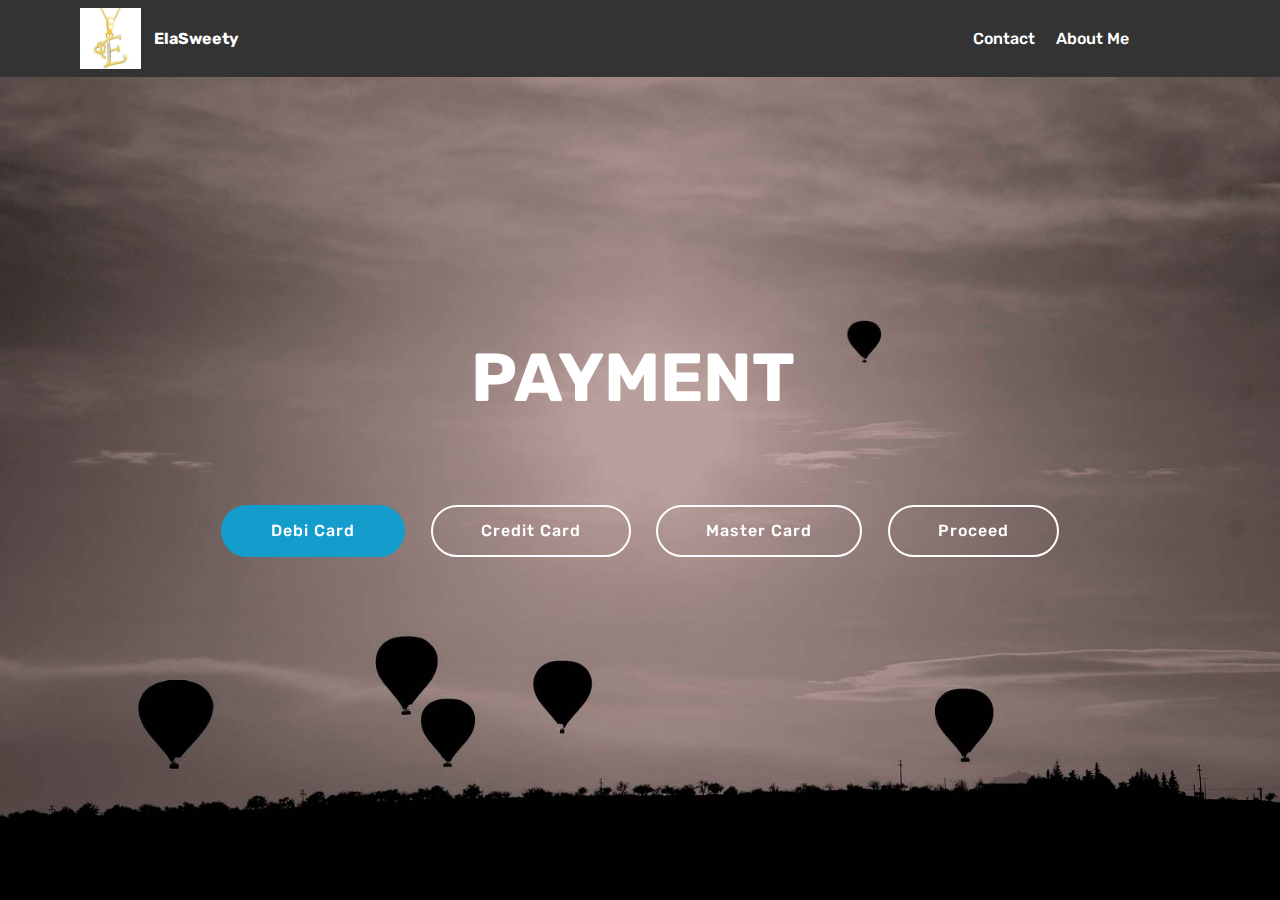
<file: page8.html>
<!DOCTYPE html>
<html >
<head>
  <!-- Site made with Mobirise Website Builder v4.5.2, https://mobirise.com -->
  <meta charset="UTF-8">
  <meta http-equiv="X-UA-Compatible" content="IE=edge">
  <meta name="generator" content="Mobirise v4.5.2, mobirise.com">
  <meta name="viewport" content="width=device-width, initial-scale=1, minimum-scale=1">
  <link rel="shortcut icon" href="assets/images/sparkles-alphabet-e-gold-diamond-pendant-medium-219315bf8c724c1c54cd78cca3aae0ee-300x300.jpg" type="image/x-icon">
  <meta name="description" content="Website Builder Description">
  <title>Payment</title>
  <link rel="stylesheet" href="assets/web/assets/mobirise-icons/mobirise-icons.css">
  <link rel="stylesheet" href="assets/tether/tether.min.css">
  <link rel="stylesheet" href="assets/bootstrap/css/bootstrap.min.css">
  <link rel="stylesheet" href="assets/bootstrap/css/bootstrap-grid.min.css">
  <link rel="stylesheet" href="assets/bootstrap/css/bootstrap-reboot.min.css">
  <link rel="stylesheet" href="assets/dropdown/css/style.css">
  <link rel="stylesheet" href="assets/theme/css/style.css">
  <link rel="stylesheet" href="assets/mobirise/css/mbr-additional.css" type="text/css">
  
  
  
</head>
<body>
<section class="menu cid-qDKJLRN2FZ" once="menu" id="menu1-11" data-rv-view="106">

    

    <nav class="navbar navbar-expand beta-menu navbar-dropdown align-items-center navbar-fixed-top navbar-toggleable-sm">
        <button class="navbar-toggler navbar-toggler-right" type="button" data-toggle="collapse" data-target="#navbarSupportedContent" aria-controls="navbarSupportedContent" aria-expanded="false" aria-label="Toggle navigation">
            <div class="hamburger">
                <span></span>
                <span></span>
                <span></span>
                <span></span>
            </div>
        </button>
        <div class="menu-logo">
            <div class="navbar-brand">
                <span class="navbar-logo">
                    <a href="https://mobirise.com">
                         <img src="assets/images/sparkles-alphabet-e-gold-diamond-pendant-medium-219315bf8c724c1c54cd78cca3aae0ee-300x300.jpg" alt="Mobirise" title="" media-simple="true" style="height: 3.8rem;">
                    </a>
                </span>
                <span class="navbar-caption-wrap"><a class="navbar-caption text-white display-4" href="index.html#header1-4">
                        ElaSweety</a></span>
            </div>
        </div>
        <div class="collapse navbar-collapse" id="navbarSupportedContent">
            <ul class="navbar-nav nav-dropdown nav-right" data-app-modern-menu="true"><li class="nav-item">
                    <a class="nav-link link text-white display-4" href="https://mobirise.com"></a>
                </li><li class="nav-item"><a class="nav-link link text-white display-4" href="https://mobirise.com"></a></li><li class="nav-item"><a class="nav-link link text-white display-4" href="https://mobirise.com"></a></li><li class="nav-item"><a class="nav-link link text-white display-4" href="https://mobirise.com"></a></li><li class="nav-item"><a class="nav-link link text-white display-4" href="page1.html#form1-6">Contact</a></li><li class="nav-item"><a class="nav-link link text-white display-4" href="page2.html#header1-a">About Me</a></li>
                <li class="nav-item">
                    <a class="nav-link link text-white display-4" href="https://mobirise.com">
                        &nbsp; &nbsp; &nbsp; &nbsp; &nbsp;&nbsp;</a>
                </li></ul>
            
        </div>
    </nav>
</section>

<section class="engine"><a href="https://mobirise.co/n">bootstrap modal form</a></section><section class="header1 cid-qDLDFWHP4M mbr-fullscreen mbr-parallax-background" id="header1-14" data-rv-view="108">

    

    

    <div class="container">
        <div class="row justify-content-md-center">
            <div class="mbr-white col-md-10">
                <h1 class="mbr-section-title align-center mbr-bold pb-3 mbr-fonts-style display-1">PAYMENT&nbsp;</h1>
                <h3 class="mbr-section-subtitle align-center mbr-light pb-3 mbr-fonts-style display-2"></h3>
                <p class="mbr-text align-center pb-3 mbr-fonts-style display-5"></p>
                <div class="mbr-section-btn align-center"><a class="btn btn-md btn-primary display-4" href="https://mobirise.com">Debi Card</a>
                    <a class="btn btn-md btn-white-outline display-4" href="https://mobirise.com">Credit Card</a> <a class="btn btn-md btn-white-outline display-4" href="https://mobirise.com">Master Card</a> <a class="btn btn-md btn-white-outline display-4" href="page9.html#content10-16">Proceed</a></div>
            </div>
        </div>
    </div>

</section>


  <script src="assets/web/assets/jquery/jquery.min.js"></script>
  <script src="assets/popper/popper.min.js"></script>
  <script src="assets/tether/tether.min.js"></script>
  <script src="assets/bootstrap/js/bootstrap.min.js"></script>
  <script src="assets/smoothscroll/smooth-scroll.js"></script>
  <script src="assets/dropdown/js/script.min.js"></script>
  <script src="assets/touchswipe/jquery.touch-swipe.min.js"></script>
  <script src="assets/parallax/jarallax.min.js"></script>
  <script src="assets/theme/js/script.js"></script>
  
  
</body>
</html>
</file>
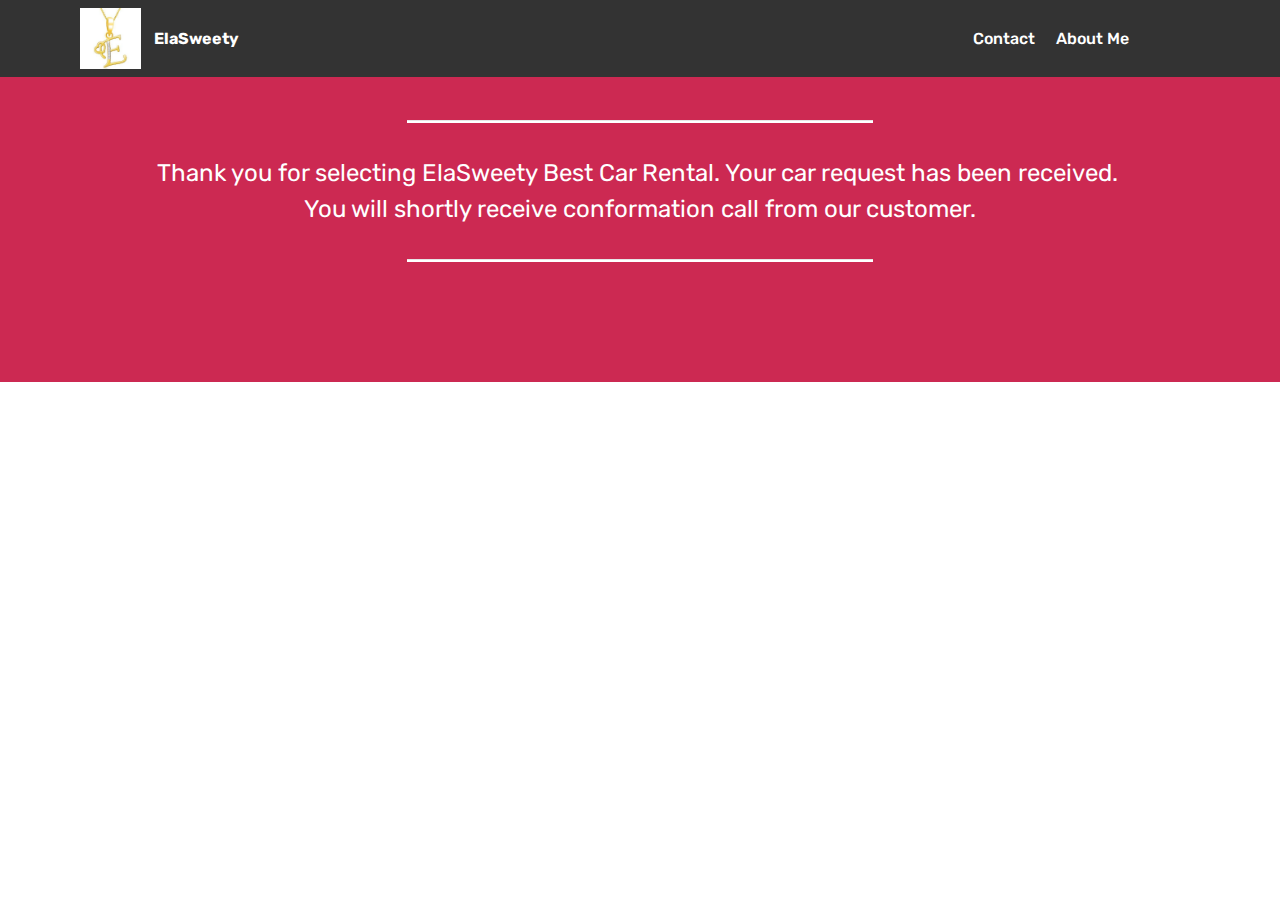
<file: page9.html>
<!DOCTYPE html>
<html >
<head>
  <!-- Site made with Mobirise Website Builder v4.5.2, https://mobirise.com -->
  <meta charset="UTF-8">
  <meta http-equiv="X-UA-Compatible" content="IE=edge">
  <meta name="generator" content="Mobirise v4.5.2, mobirise.com">
  <meta name="viewport" content="width=device-width, initial-scale=1, minimum-scale=1">
  <link rel="shortcut icon" href="assets/images/sparkles-alphabet-e-gold-diamond-pendant-medium-219315bf8c724c1c54cd78cca3aae0ee-300x300.jpg" type="image/x-icon">
  <meta name="description" content="Site Creator Description">
  <title>Memo</title>
  <link rel="stylesheet" href="assets/web/assets/mobirise-icons/mobirise-icons.css">
  <link rel="stylesheet" href="assets/tether/tether.min.css">
  <link rel="stylesheet" href="assets/bootstrap/css/bootstrap.min.css">
  <link rel="stylesheet" href="assets/bootstrap/css/bootstrap-grid.min.css">
  <link rel="stylesheet" href="assets/bootstrap/css/bootstrap-reboot.min.css">
  <link rel="stylesheet" href="assets/dropdown/css/style.css">
  <link rel="stylesheet" href="assets/theme/css/style.css">
  <link rel="stylesheet" href="assets/mobirise/css/mbr-additional.css" type="text/css">
  
  
  
</head>
<body>
<section class="menu cid-qDKJLRN2FZ" once="menu" id="menu1-15" data-rv-view="111">

    

    <nav class="navbar navbar-expand beta-menu navbar-dropdown align-items-center navbar-fixed-top navbar-toggleable-sm">
        <button class="navbar-toggler navbar-toggler-right" type="button" data-toggle="collapse" data-target="#navbarSupportedContent" aria-controls="navbarSupportedContent" aria-expanded="false" aria-label="Toggle navigation">
            <div class="hamburger">
                <span></span>
                <span></span>
                <span></span>
                <span></span>
            </div>
        </button>
        <div class="menu-logo">
            <div class="navbar-brand">
                <span class="navbar-logo">
                    <a href="https://mobirise.com">
                         <img src="assets/images/sparkles-alphabet-e-gold-diamond-pendant-medium-219315bf8c724c1c54cd78cca3aae0ee-300x300.jpg" alt="Mobirise" title="" media-simple="true" style="height: 3.8rem;">
                    </a>
                </span>
                <span class="navbar-caption-wrap"><a class="navbar-caption text-white display-4" href="index.html#header1-4">
                        ElaSweety</a></span>
            </div>
        </div>
        <div class="collapse navbar-collapse" id="navbarSupportedContent">
            <ul class="navbar-nav nav-dropdown nav-right" data-app-modern-menu="true"><li class="nav-item">
                    <a class="nav-link link text-white display-4" href="https://mobirise.com"></a>
                </li><li class="nav-item"><a class="nav-link link text-white display-4" href="https://mobirise.com"></a></li><li class="nav-item"><a class="nav-link link text-white display-4" href="https://mobirise.com"></a></li><li class="nav-item"><a class="nav-link link text-white display-4" href="https://mobirise.com"></a></li><li class="nav-item"><a class="nav-link link text-white display-4" href="page1.html#form1-6">Contact</a></li><li class="nav-item"><a class="nav-link link text-white display-4" href="page2.html#header1-a">About Me</a></li>
                <li class="nav-item">
                    <a class="nav-link link text-white display-4" href="https://mobirise.com">
                        &nbsp; &nbsp; &nbsp; &nbsp; &nbsp;&nbsp;</a>
                </li></ul>
            
        </div>
    </nav>
</section>

<section class="engine"><a href="https://mobirise.co/a">web builder</a></section><section class="mbr-section article content10 cid-qDLFuWiLNA" id="content10-16" data-rv-view="113">
    
     

    <div class="container">
        <div class="inner-container" style="width: 100%;">
            <hr class="line" style="width: 42%;">
            <div class="section-text align-center mbr-white mbr-fonts-style display-5">Thank you for selecting ElaSweety Best Car Rental. Your car request has been received.&nbsp;<br>You will shortly receive conformation call from our customer.</div>
            <hr class="line" style="width: 42%;">
        </div>
    </div>
</section>


  <script src="assets/web/assets/jquery/jquery.min.js"></script>
  <script src="assets/popper/popper.min.js"></script>
  <script src="assets/tether/tether.min.js"></script>
  <script src="assets/bootstrap/js/bootstrap.min.js"></script>
  <script src="assets/smoothscroll/smooth-scroll.js"></script>
  <script src="assets/dropdown/js/script.min.js"></script>
  <script src="assets/touchswipe/jquery.touch-swipe.min.js"></script>
  <script src="assets/theme/js/script.js"></script>
  
  
</body>
</html>
</file>
<file: assets/web/assets/mobirise-icons/mobirise-icons.css>
@font-face {
  font-family: 'MobiriseIcons';
  src:  url('mobirise-icons.eot?spat4u');
  src:  url('mobirise-icons.eot?spat4u#iefix') format('embedded-opentype'),
    url('mobirise-icons.ttf?spat4u') format('truetype'),
    url('mobirise-icons.woff?spat4u') format('woff'),
    url('mobirise-icons.svg?spat4u#MobiriseIcons') format('svg');
  font-weight: normal;
  font-style: normal;
}

[class^="mbri-"], [class*=" mbri-"] {
  /* use !important to prevent issues with browser extensions that change fonts */
  font-family: MobiriseIcons !important;
  speak: none;
  font-style: normal;
  font-weight: normal;
  font-variant: normal;
  text-transform: none;
  line-height: 1;

  /* Better Font Rendering =========== */
  -webkit-font-smoothing: antialiased;
  -moz-osx-font-smoothing: grayscale;
}

.mbri-add-submenu:before {
  content: "\e900";
}
.mbri-alert:before {
  content: "\e901";
}
.mbri-align-center:before {
  content: "\e902";
}
.mbri-align-justify:before {
  content: "\e903";
}
.mbri-align-left:before {
  content: "\e904";
}
.mbri-align-right:before {
  content: "\e905";
}
.mbri-android:before {
  content: "\e906";
}
.mbri-apple:before {
  content: "\e907";
}
.mbri-arrow-down:before {
  content: "\e908";
}
.mbri-arrow-next:before {
  content: "\e909";
}
.mbri-arrow-prev:before {
  content: "\e90a";
}
.mbri-arrow-up:before {
  content: "\e90b";
}
.mbri-bold:before {
  content: "\e90c";
}
.mbri-bookmark:before {
  content: "\e90d";
}
.mbri-bootstrap:before {
  content: "\e90e";
}
.mbri-briefcase:before {
  content: "\e90f";
}
.mbri-browse:before {
  content: "\e910";
}
.mbri-bulleted-list:before {
  content: "\e911";
}
.mbri-calendar:before {
  content: "\e912";
}
.mbri-camera:before {
  content: "\e913";
}
.mbri-cart-add:before {
  content: "\e914";
}
.mbri-cart-full:before {
  content: "\e915";
}
.mbri-cash:before {
  content: "\e916";
}
.mbri-change-style:before {
  content: "\e917";
}
.mbri-chat:before {
  content: "\e918";
}
.mbri-clock:before {
  content: "\e919";
}
.mbri-close:before {
  content: "\e91a";
}
.mbri-cloud:before {
  content: "\e91b";
}
.mbri-code:before {
  content: "\e91c";
}
.mbri-contact-form:before {
  content: "\e91d";
}
.mbri-credit-card:before {
  content: "\e91e";
}
.mbri-cursor-click:before {
  content: "\e91f";
}
.mbri-cust-feedback:before {
  content: "\e920";
}
.mbri-database:before {
  content: "\e921";
}
.mbri-delivery:before {
  content: "\e922";
}
.mbri-desktop:before {
  content: "\e923";
}
.mbri-devices:before {
  content: "\e924";
}
.mbri-down:before {
  content: "\e925";
}
.mbri-download:before {
  content: "\e989";
}
.mbri-drag-n-drop:before {
  content: "\e927";
}
.mbri-drag-n-drop2:before {
  content: "\e928";
}
.mbri-edit:before {
  content: "\e929";
}
.mbri-edit2:before {
  content: "\e92a";
}
.mbri-error:before {
  content: "\e92b";
}
.mbri-extension:before {
  content: "\e92c";
}
.mbri-features:before {
  content: "\e92d";
}
.mbri-file:before {
  content: "\e92e";
}
.mbri-flag:before {
  content: "\e92f";
}
.mbri-folder:before {
  content: "\e930";
}
.mbri-gift:before {
  content: "\e931";
}
.mbri-github:before {
  content: "\e932";
}
.mbri-globe:before {
  content: "\e933";
}
.mbri-globe-2:before {
  content: "\e934";
}
.mbri-growing-chart:before {
  content: "\e935";
}
.mbri-hearth:before {
  content: "\e936";
}
.mbri-help:before {
  content: "\e937";
}
.mbri-home:before {
  content: "\e938";
}
.mbri-hot-cup:before {
  content: "\e939";
}
.mbri-idea:before {
  content: "\e93a";
}
.mbri-image-gallery:before {
  content: "\e93b";
}
.mbri-image-slider:before {
  content: "\e93c";
}
.mbri-info:before {
  content: "\e93d";
}
.mbri-italic:before {
  content: "\e93e";
}
.mbri-key:before {
  content: "\e93f";
}
.mbri-laptop:before {
  content: "\e940";
}
.mbri-layers:before {
  content: "\e941";
}
.mbri-left-right:before {
  content: "\e942";
}
.mbri-left:before {
  content: "\e943";
}
.mbri-letter:before {
  content: "\e944";
}
.mbri-like:before {
  content: "\e945";
}
.mbri-link:before {
  content: "\e946";
}
.mbri-lock:before {
  content: "\e947";
}
.mbri-login:before {
  content: "\e948";
}
.mbri-logout:before {
  content: "\e949";
}
.mbri-magic-stick:before {
  content: "\e94a";
}
.mbri-map-pin:before {
  content: "\e94b";
}
.mbri-menu:before {
  content: "\e94c";
}
.mbri-mobile:before {
  content: "\e94d";
}
.mbri-mobile2:before {
  content: "\e94e";
}
.mbri-mobirise:before {
  content: "\e94f";
}
.mbri-more-horizontal:before {
  content: "\e950";
}
.mbri-more-vertical:before {
  content: "\e951";
}
.mbri-music:before {
  content: "\e952";
}
.mbri-new-file:before {
  content: "\e953";
}
.mbri-numbered-list:before {
  content: "\e954";
}
.mbri-opened-folder:before {
  content: "\e955";
}
.mbri-pages:before {
  content: "\e956";
}
.mbri-paper-plane:before {
  content: "\e957";
}
.mbri-paperclip:before {
  content: "\e958";
}
.mbri-photo:before {
  content: "\e959";
}
.mbri-photos:before {
  content: "\e95a";
}
.mbri-pin:before {
  content: "\e95b";
}
.mbri-play:before {
  content: "\e95c";
}
.mbri-plus:before {
  content: "\e95d";
}
.mbri-preview:before {
  content: "\e95e";
}
.mbri-print:before {
  content: "\e95f";
}
.mbri-protect:before {
  content: "\e960";
}
.mbri-question:before {
  content: "\e961";
}
.mbri-quote-left:before {
  content: "\e962";
}
.mbri-quote-right:before {
  content: "\e963";
}
.mbri-refresh:before {
  content: "\e964";
}
.mbri-responsive:before {
  content: "\e965";
}
.mbri-right:before {
  content: "\e966";
}
.mbri-rocket:before {
  content: "\e967";
}
.mbri-sad-face:before {
  content: "\e968";
}
.mbri-sale:before {
  content: "\e969";
}
.mbri-save:before {
  content: "\e96a";
}
.mbri-search:before {
  content: "\e96b";
}
.mbri-setting:before {
  content: "\e96c";
}
.mbri-setting2:before {
  content: "\e96d";
}
.mbri-setting3:before {
  content: "\e96e";
}
.mbri-share:before {
  content: "\e96f";
}
.mbri-shopping-bag:before {
  content: "\e970";
}
.mbri-shopping-basket:before {
  content: "\e971";
}
.mbri-shopping-cart:before {
  content: "\e972";
}
.mbri-sites:before {
  content: "\e973";
}
.mbri-smile-face:before {
  content: "\e974";
}
.mbri-speed:before {
  content: "\e975";
}
.mbri-star:before {
  content: "\e976";
}
.mbri-success:before {
  content: "\e977";
}
.mbri-sun:before {
  content: "\e978";
}
.mbri-sun2:before {
  content: "\e979";
}
.mbri-tablet:before {
  content: "\e97a";
}
.mbri-tablet-vertical:before {
  content: "\e97b";
}
.mbri-target:before {
  content: "\e97c";
}
.mbri-timer:before {
  content: "\e97d";
}
.mbri-to-ftp:before {
  content: "\e97e";
}
.mbri-to-local-drive:before {
  content: "\e97f";
}
.mbri-touch-swipe:before {
  content: "\e980";
}
.mbri-touch:before {
  content: "\e981";
}
.mbri-trash:before {
  content: "\e982";
}
.mbri-underline:before {
  content: "\e983";
}
.mbri-unlink:before {
  content: "\e984";
}
.mbri-unlock:before {
  content: "\e985";
}
.mbri-up-down:before {
  content: "\e986";
}
.mbri-up:before {
  content: "\e987";
}
.mbri-update:before {
  content: "\e988";
}
.mbri-upload:before {
 content: "\e926"; 
}
.mbri-user:before {
  content: "\e98a";
}
.mbri-user2:before {
  content: "\e98b";
}
.mbri-users:before {
  content: "\e98c";
}
.mbri-video:before {
  content: "\e98d";
}
.mbri-video-play:before {
  content: "\e98e";
}
.mbri-watch:before {
  content: "\e98f";
}
.mbri-website-theme:before {
  content: "\e990";
}
.mbri-wifi:before {
  content: "\e991";
}
.mbri-windows:before {
  content: "\e992";
}
.mbri-zoom-out:before {
  content: "\e993";
}
.mbri-redo:before {
  content: "\e994";
}
.mbri-undo:before {
  content: "\e995";
}
</file>
<file: assets/dropdown/css/style.css>
.navbar-dropdown {
  left: 0;
  padding: 0;
  position: absolute;
  right: 0;
  top: 0;
  transition: all 0.45s ease;
  z-index: 1030;
  background: #282828; }
  .navbar-dropdown .navbar-logo {
    margin-right: 0.8rem;
    transition: margin 0.3s ease-in-out;
    vertical-align: middle; }
    .navbar-dropdown .navbar-logo img {
      height: 3.125rem;
      transition: all 0.3s ease-in-out; }
    .navbar-dropdown .navbar-logo.mbr-iconfont {
      font-size: 3.125rem;
      line-height: 3.125rem; }
  .navbar-dropdown .navbar-caption {
    font-weight: 700;
    white-space: normal;
    vertical-align: -4px;
    line-height: 3.125rem !important; }
    .navbar-dropdown .navbar-caption, .navbar-dropdown .navbar-caption:hover {
      color: inherit;
      text-decoration: none; }
  .navbar-dropdown .mbr-iconfont + .navbar-caption {
    vertical-align: -1px; }
  .navbar-dropdown.navbar-fixed-top {
    position: fixed; }
  .navbar-dropdown .navbar-brand span {
    vertical-align: -4px; }
  .navbar-dropdown.bg-color.transparent {
    background: none; }
  .navbar-dropdown.navbar-short .navbar-brand {
    padding: 0.625rem 0; }
    .navbar-dropdown.navbar-short .navbar-brand span {
      vertical-align: -1px; }
  .navbar-dropdown.navbar-short .navbar-caption {
    line-height: 2.375rem !important;
    vertical-align: -2px; }
  .navbar-dropdown.navbar-short .navbar-logo {
    margin-right: 0.5rem; }
    .navbar-dropdown.navbar-short .navbar-logo img {
      height: 2.375rem; }
    .navbar-dropdown.navbar-short .navbar-logo.mbr-iconfont {
      font-size: 2.375rem;
      line-height: 2.375rem; }
  .navbar-dropdown.navbar-short .mbr-table-cell {
    height: 3.625rem; }
  .navbar-dropdown .navbar-close {
    left: 0.6875rem;
    position: fixed;
    top: 0.75rem;
    z-index: 1000; }
  .navbar-dropdown .hamburger-icon {
    content: "";
    display: inline-block;
    vertical-align: middle;
    width: 16px;
    -webkit-box-shadow: 0 -6px 0 1px #282828,0 0 0 1px #282828,0 6px 0 1px #282828;
    -moz-box-shadow: 0 -6px 0 1px #282828,0 0 0 1px #282828,0 6px 0 1px #282828;
    box-shadow: 0 -6px 0 1px #282828,0 0 0 1px #282828,0 6px 0 1px #282828; }

.dropdown-menu .dropdown-toggle[data-toggle="dropdown-submenu"]::after {
  border-bottom: 0.35em solid transparent;
  border-left: 0.35em solid;
  border-right: 0;
  border-top: 0.35em solid transparent;
  margin-left: 0.3rem; }

.dropdown-menu .dropdown-item:focus {
  outline: 0; }

.nav-dropdown {
  font-size: 0.75rem;
  font-weight: 500;
  height: auto !important; }
  .nav-dropdown .nav-btn {
    padding-left: 1rem; }
  .nav-dropdown .link {
    margin: .667em 1.667em;
    font-weight: 500;
    padding: 0;
    transition: color .2s ease-in-out; }
    .nav-dropdown .link.dropdown-toggle {
      margin-right: 2.583em; }
      .nav-dropdown .link.dropdown-toggle::after {
        margin-left: .25rem;
        border-top: 0.35em solid;
        border-right: 0.35em solid transparent;
        border-left: 0.35em solid transparent;
        border-bottom: 0; }
      .nav-dropdown .link.dropdown-toggle[aria-expanded="true"] {
        margin: 0;
        padding: 0.667em 3.263em  0.667em 1.667em; }
  .nav-dropdown .link::after,
  .nav-dropdown .dropdown-item::after {
    color: inherit; }
  .nav-dropdown .btn {
    font-size: 0.75rem;
    font-weight: 700;
    letter-spacing: 0;
    margin-bottom: 0;
    padding-left: 1.25rem;
    padding-right: 1.25rem; }
  .nav-dropdown .dropdown-menu {
    border-radius: 0;
    border: 0;
    left: 0;
    margin: 0;
    padding-bottom: 1.25rem;
    padding-top: 1.25rem;
    position: relative; }
  .nav-dropdown .dropdown-submenu {
    margin-left: 0.125rem;
    top: 0; }
  .nav-dropdown .dropdown-item {
    font-weight: 500;
    line-height: 2;
    padding: 0.3846em 4.615em 0.3846em 1.5385em;
    position: relative;
    transition: color .2s ease-in-out, background-color .2s ease-in-out; }
    .nav-dropdown .dropdown-item::after {
      margin-top: -0.3077em;
      position: absolute;
      right: 1.1538em;
      top: 50%; }
    .nav-dropdown .dropdown-item:focus, .nav-dropdown .dropdown-item:hover {
      background: none; }

@media (max-width: 767px) {
  .nav-dropdown.navbar-toggleable-sm {
    bottom: 0;
    display: none;
    left: 0;
    overflow-x: hidden;
    position: fixed;
    top: 0;
    transform: translateX(-100%);
    -ms-transform: translateX(-100%);
    -webkit-transform: translateX(-100%);
    width: 18.75rem;
    z-index: 999; } }
.nav-dropdown.navbar-toggleable-xl {
  bottom: 0;
  display: none;
  left: 0;
  overflow-x: hidden;
  position: fixed;
  top: 0;
  transform: translateX(-100%);
  -ms-transform: translateX(-100%);
  -webkit-transform: translateX(-100%);
  width: 18.75rem;
  z-index: 999; }

.nav-dropdown-sm {
  display: block !important;
  overflow-x: hidden;
  overflow: auto;
  padding-top: 3.875rem; }
  .nav-dropdown-sm::after {
    content: "";
    display: block;
    height: 3rem;
    width: 100%; }
  .nav-dropdown-sm.collapse.in ~ .navbar-close {
    display: block !important; }
  .nav-dropdown-sm.collapsing, .nav-dropdown-sm.collapse.in {
    transform: translateX(0);
    -ms-transform: translateX(0);
    -webkit-transform: translateX(0);
    transition: all 0.25s ease-out;
    -webkit-transition: all 0.25s ease-out;
    background: #282828; }
  .nav-dropdown-sm.collapsing[aria-expanded="false"] {
    transform: translateX(-100%);
    -ms-transform: translateX(-100%);
    -webkit-transform: translateX(-100%); }
  .nav-dropdown-sm .nav-item {
    display: block;
    margin-left: 0 !important;
    padding-left: 0; }
  .nav-dropdown-sm .link,
  .nav-dropdown-sm .dropdown-item {
    border-top: 1px dotted rgba(255, 255, 255, 0.1);
    font-size: 0.8125rem;
    line-height: 1.6;
    margin: 0 !important;
    padding: 0.875rem 2.4rem 0.875rem 1.5625rem !important;
    position: relative;
    white-space: normal; }
    .nav-dropdown-sm .link:focus, .nav-dropdown-sm .link:hover,
    .nav-dropdown-sm .dropdown-item:focus,
    .nav-dropdown-sm .dropdown-item:hover {
      background: rgba(0, 0, 0, 0.2) !important;
      color: #c0a375; }
  .nav-dropdown-sm .nav-btn {
    position: relative;
    padding: 1.5625rem 1.5625rem 0 1.5625rem; }
    .nav-dropdown-sm .nav-btn::before {
      border-top: 1px dotted rgba(255, 255, 255, 0.1);
      content: "";
      left: 0;
      position: absolute;
      top: 0;
      width: 100%; }
    .nav-dropdown-sm .nav-btn + .nav-btn {
      padding-top: 0.625rem; }
      .nav-dropdown-sm .nav-btn + .nav-btn::before {
        display: none; }
  .nav-dropdown-sm .btn {
    padding: 0.625rem 0; }
  .nav-dropdown-sm .dropdown-toggle[data-toggle="dropdown-submenu"]::after {
    margin-left: .25rem;
    border-top: 0.35em solid;
    border-right: 0.35em solid transparent;
    border-left: 0.35em solid transparent;
    border-bottom: 0; }
  .nav-dropdown-sm .dropdown-toggle[data-toggle="dropdown-submenu"][aria-expanded="true"]::after {
    border-top: 0;
    border-right: 0.35em solid transparent;
    border-left: 0.35em solid transparent;
    border-bottom: 0.35em solid; }
  .nav-dropdown-sm .dropdown-menu {
    margin: 0;
    padding: 0;
    position: relative;
    top: 0;
    left: 0;
    width: 100%;
    border: 0;
    float: none;
    border-radius: 0;
    background: none; }
  .nav-dropdown-sm .dropdown-submenu {
    left: 100%;
    margin-left: 0.125rem;
    margin-top: -1.25rem;
    top: 0; }

.navbar-toggleable-sm .nav-dropdown .dropdown-menu {
  position: absolute; }

.navbar-toggleable-sm .nav-dropdown .dropdown-submenu {
  left: 100%;
  margin-left: 0.125rem;
  margin-top: -1.25rem;
  top: 0; }

.navbar-toggleable-sm.opened .nav-dropdown .dropdown-menu {
  position: relative; }

.navbar-toggleable-sm.opened .nav-dropdown .dropdown-submenu {
  left: 0;
  margin-left: 00rem;
  margin-top: 0rem;
  top: 0; }

.is-builder .nav-dropdown.collapsing {
  transition: none !important; }

/*# sourceMappingURL=style.css.map */
</file>
<file: assets/theme/css/style.css>
/*!
 * Mobirise v4 theme (https://mobirise.com/)
 * Copyright 2017 Mobirise
 */
section {
  background-color: #eeeeee; }

section,
.container,
.container-fluid {
  position: relative;
  word-wrap: break-word; }

a.mbr-iconfont:hover {
  text-decoration: none; }

.article .lead p, .article .lead ul, .article .lead ol, .article .lead pre, .article .lead blockquote {
  margin-bottom: 0; }

a {
  font-style: normal;
  font-weight: 400;
  cursor: pointer; }
  a, a:hover {
    text-decoration: none; }

figure {
  margin-bottom: 0; }

body {
  color: #232323; }

h1, h2, h3, h4, h5, h6,
.h1, .h2, .h3, .h4, .h5, .h6,
.display-1, .display-2, .display-3, .display-4 {
  line-height: 1;
  word-break: break-word;
  word-wrap: break-word; }

b, strong {
  font-weight: bold; }

blockquote {
  padding: 10px 0 10px 20px;
  position: relative;
  border-left: 2px solid;
  border-color: #ff3366; }

input:-webkit-autofill, input:-webkit-autofill:hover, input:-webkit-autofill:focus, input:-webkit-autofill:active {
  transition-delay: 9999s;
  transition-property: background-color, color; }

textarea[type="hidden"] {
  display: none; }

body {
  position: relative; }

section {
  background-position: 50% 50%;
  background-repeat: no-repeat;
  background-size: cover; }
  section .mbr-background-video,
  section .mbr-background-video-preview {
    position: absolute;
    bottom: 0;
    left: 0;
    right: 0;
    top: 0; }

.hidden {
  visibility: hidden; }

.mbr-z-index20 {
  z-index: 20; }

/*! Base colors */
.mbr-white {
  color: #ffffff; }

.mbr-black {
  color: #000000; }

.mbr-bg-white {
  background-color: #ffffff; }

.mbr-bg-black {
  background-color: #000000; }

/*! Text-aligns */
.align-left {
  text-align: left; }

.align-center {
  text-align: center; }

.align-right {
  text-align: right; }

@media (max-width: 767px) {
  .align-left, .align-center, .align-right, .mbr-section-btn, .mbr-section-title {
    text-align: center; } }
/*! Font-weight  */
.mbr-light {
  font-weight: 300; }

.mbr-regular {
  font-weight: 400; }

.mbr-semibold {
  font-weight: 500; }

.mbr-bold {
  font-weight: 700; }

/*! Media  */
.media-size-item {
  -webkit-flex: 1 1 auto;
  -moz-flex: 1 1 auto;
  -ms-flex: 1 1 auto;
  -o-flex: 1 1 auto;
  flex: 1 1 auto; }

.media-content {
  -webkit-flex-basis: 100%;
  flex-basis: 100%; }

.media-container-row {
  display: -ms-flexbox;
  display: -webkit-flex;
  display: flex;
  -webkit-flex-direction: row;
  -ms-flex-direction: row;
  flex-direction: row;
  -webkit-flex-wrap: wrap;
  -ms-flex-wrap: wrap;
  flex-wrap: wrap;
  -webkit-justify-content: center;
  -ms-flex-pack: center;
  justify-content: center;
  -webkit-align-content: center;
  -ms-flex-line-pack: center;
  align-content: center;
  -webkit-align-items: start;
  -ms-flex-align: start;
  align-items: start; }
  .media-container-row .media-size-item {
    width: 400px; }

.media-container-column {
  display: -ms-flexbox;
  display: -webkit-flex;
  display: flex;
  -webkit-flex-direction: column;
  -ms-flex-direction: column;
  flex-direction: column;
  -webkit-flex-wrap: wrap;
  -ms-flex-wrap: wrap;
  flex-wrap: wrap;
  -webkit-justify-content: center;
  -ms-flex-pack: center;
  justify-content: center;
  -webkit-align-content: center;
  -ms-flex-line-pack: center;
  align-content: center;
  -webkit-align-items: stretch;
  -ms-flex-align: stretch;
  align-items: stretch; }
  .media-container-column > * {
    width: 100%; }

@media (min-width: 992px) {
  .media-container-row {
    -webkit-flex-wrap: nowrap;
    -ms-flex-wrap: nowrap;
    flex-wrap: nowrap; } }
figure {
  overflow: hidden; }

figure[mbr-media-size] {
  transition: width 0.1s; }

.mbr-figure img, .mbr-figure iframe {
  display: block;
  width: 100%; }

.card {
  background-color: transparent;
  border: none; }

.card-img {
  text-align: center;
  flex-shrink: 0; }

.media {
  max-width: 100%;
  margin: 0 auto; }

.mbr-figure {
  -ms-flex-item-align: center;
  -ms-grid-row-align: center;
  -webkit-align-self: center;
  align-self: center; }

.media-container > div {
  max-width: 100%; }

.mbr-figure img, .card-img img {
  width: 100%; }

@media (max-width: 991px) {
  .media-size-item {
    width: auto !important; }

  .media {
    width: auto; }

  .mbr-figure {
    width: 100% !important; } }
/*! Buttons */
.mbr-section-btn {
  margin-left: -.25rem;
  margin-right: -.25rem;
  font-size: 0; }

nav .mbr-section-btn {
  margin-left: 0rem;
  margin-right: 0rem; }

/*! Btn icon margin */
.btn .mbr-iconfont, .btn.btn-sm .mbr-iconfont {
  cursor: pointer;
  margin-right: 0.5rem; }

.btn.btn-md .mbr-iconfont, .btn.btn-md .mbr-iconfont {
  margin-right: 0.8rem; }

.mbr-regular {
  font-weight: 400; }

.mbr-semibold {
  font-weight: 500; }

.mbr-bold {
  font-weight: 700; }

[type="submit"] {
  -webkit-appearance: none; }

/*! Full-screen */
.mbr-fullscreen .mbr-overlay {
  min-height: 100vh; }

.mbr-fullscreen {
  display: flex;
  display: -webkit-flex;
  display: -moz-flex;
  display: -ms-flex;
  display: -o-flex;
  align-items: center;
  -webkit-align-items: center;
  min-height: 100vh;
  padding-top: 3rem;
  padding-bottom: 3rem; }

/*! Map */
.map {
  height: 25rem;
  position: relative; }
  .map iframe {
    width: 100%;
    height: 100%; }

/* Form */
.form-asterisk {
  font-family: initial;
  position: absolute;
  top: -2px;
  font-weight: normal; }

/*! Scroll to top arrow */
.mbr-arrow-up {
  bottom: 25px;
  right: 90px;
  position: fixed;
  text-align: right;
  z-index: 5000;
  color: #ffffff;
  font-size: 32px;
  transform: rotate(180deg);
  -webkit-transform: rotate(180deg); }

.mbr-arrow-up a {
  background: rgba(0, 0, 0, 0.2);
  border-radius: 3px;
  color: #fff;
  display: inline-block;
  height: 60px;
  width: 60px;
  outline-style: none !important;
  position: relative;
  text-decoration: none;
  transition: all .3s ease-in-out;
  cursor: pointer;
  text-align: center; }
  .mbr-arrow-up a:hover {
    background-color: rgba(0, 0, 0, 0.4); }
  .mbr-arrow-up a i {
    line-height: 60px; }

.mbr-arrow-up-icon {
  display: block;
  color: #fff; }

.mbr-arrow-up-icon::before {
  content: "\203a";
  display: inline-block;
  font-family: serif;
  font-size: 32px;
  line-height: 1;
  font-style: normal;
  position: relative;
  top: 6px;
  left: -4px;
  -webkit-transform: rotate(-90deg);
  transform: rotate(-90deg); }

/*! Arrow Down */
.mbr-arrow {
  position: absolute;
  bottom: 45px;
  left: 50%;
  width: 60px;
  height: 60px;
  cursor: pointer;
  background-color: rgba(80, 80, 80, 0.5);
  border-radius: 50%;
  -webkit-transform: translateX(-50%);
  transform: translateX(-50%); }
  .mbr-arrow > a {
    display: inline-block;
    text-decoration: none;
    outline-style: none;
    -webkit-animation: arrowdown 1.7s ease-in-out infinite;
    animation: arrowdown 1.7s ease-in-out infinite; }
    .mbr-arrow > a > i {
      position: absolute;
      top: -2px;
      left: 15px;
      font-size: 2rem; }

@keyframes arrowdown {
  0% {
    transform: translateY(0px);
    -webkit-transform: translateY(0px); }
  50% {
    transform: translateY(-5px);
    -webkit-transform: translateY(-5px); }
  100% {
    transform: translateY(0px);
    -webkit-transform: translateY(0px); } }
@-webkit-keyframes arrowdown {
  0% {
    transform: translateY(0px);
    -webkit-transform: translateY(0px); }
  50% {
    transform: translateY(-5px);
    -webkit-transform: translateY(-5px); }
  100% {
    transform: translateY(0px);
    -webkit-transform: translateY(0px); } }
@media (max-width: 500px) {
  .mbr-arrow-up {
    left: 50%;
    right: auto;
    transform: translateX(-50%) rotate(180deg);
    -webkit-transform: translateX(-50%) rotate(180deg); } }
/*Gradients animation*/
@keyframes gradient-animation {
  from {
    background-position: 0% 100%;
    animation-timing-function: ease-in-out; }
  to {
    background-position: 100% 0%;
    animation-timing-function: ease-in-out; } }
@-webkit-keyframes gradient-animation {
  from {
    background-position: 0% 100%;
    animation-timing-function: ease-in-out; }
  to {
    background-position: 100% 0%;
    animation-timing-function: ease-in-out; } }
.bg-gradient {
  background-size: 200% 200%;
  animation: gradient-animation 5s infinite alternate;
  -webkit-animation: gradient-animation 5s infinite alternate; }

.menu .navbar-brand {
  display: -webkit-flex; }
  .menu .navbar-brand span {
    display: flex;
    display: -webkit-flex; }
  .menu .navbar-brand .navbar-caption-wrap {
    display: -webkit-flex; }
  .menu .navbar-brand .navbar-logo img {
    display: -webkit-flex; }
@media (min-width: 768px) and (max-width: 991px) {
  .menu .navbar-toggleable-sm .navbar-nav {
    display: -webkit-box;
    display: -webkit-flex;
    display: -ms-flexbox; } }
@media (min-width: 992px) {
  .menu .navbar-nav.nav-dropdown {
    display: -webkit-flex; }
  .menu .navbar-toggleable-sm .navbar-collapse {
    display: -webkit-flex !important; } }

/*# sourceMappingURL=style.css.map */
.engine {
	position: absolute;
	text-indent: -2400px;
	text-align: center;
	padding: 0;
	top: 0;
	left: -2400px;
}
</file>
<file: assets/mobirise/css/mbr-additional.css>
@import url(https://fonts.googleapis.com/css?family=Rubik:300,300i,400,400i,500,500i,700,700i,900,900i);





body {
  font-style: normal;
  line-height: 1.5;
}
.mbr-section-title {
  font-style: normal;
  line-height: 1.2;
}
.mbr-section-subtitle {
  line-height: 1.3;
}
.mbr-text {
  font-style: normal;
  line-height: 1.6;
}
.display-1 {
  font-family: 'Rubik', sans-serif;
  font-size: 4.25rem;
}
.display-1 > .mbr-iconfont {
  font-size: 6.8rem;
}
.display-2 {
  font-family: 'Rubik', sans-serif;
  font-size: 3rem;
}
.display-2 > .mbr-iconfont {
  font-size: 4.8rem;
}
.display-4 {
  font-family: 'Rubik', sans-serif;
  font-size: 1rem;
}
.display-4 > .mbr-iconfont {
  font-size: 1.6rem;
}
.display-5 {
  font-family: 'Rubik', sans-serif;
  font-size: 1.5rem;
}
.display-5 > .mbr-iconfont {
  font-size: 2.4rem;
}
.display-7 {
  font-family: 'Rubik', sans-serif;
  font-size: 1rem;
}
.display-7 > .mbr-iconfont {
  font-size: 1.6rem;
}
/* ---- Fluid typography for mobile devices ---- */
/* 1.4 - font scale ratio ( bootstrap == 1.42857 ) */
/* 100vw - current viewport width */
/* (48 - 20)  48 == 48rem == 768px, 20 == 20rem == 320px(minimal supported viewport) */
/* 0.65 - min scale variable, may vary */
@media (max-width: 768px) {
  .display-1 {
    font-size: 3.4rem;
    font-size: calc( 2.1374999999999997rem + (4.25 - 2.1374999999999997) * ((100vw - 20rem) / (48 - 20)));
    line-height: calc( 1.4 * (2.1374999999999997rem + (4.25 - 2.1374999999999997) * ((100vw - 20rem) / (48 - 20))));
  }
  .display-2 {
    font-size: 2.4rem;
    font-size: calc( 1.7rem + (3 - 1.7) * ((100vw - 20rem) / (48 - 20)));
    line-height: calc( 1.4 * (1.7rem + (3 - 1.7) * ((100vw - 20rem) / (48 - 20))));
  }
  .display-4 {
    font-size: 0.8rem;
    font-size: calc( 1rem + (1 - 1) * ((100vw - 20rem) / (48 - 20)));
    line-height: calc( 1.4 * (1rem + (1 - 1) * ((100vw - 20rem) / (48 - 20))));
  }
  .display-5 {
    font-size: 1.2rem;
    font-size: calc( 1.175rem + (1.5 - 1.175) * ((100vw - 20rem) / (48 - 20)));
    line-height: calc( 1.4 * (1.175rem + (1.5 - 1.175) * ((100vw - 20rem) / (48 - 20))));
  }
}
/* Buttons */
.btn {
  font-weight: 500;
  border-width: 2px;
  font-style: normal;
  letter-spacing: 1px;
  margin: .4rem .8rem;
  white-space: normal;
  -webkit-transition: all 0.3s ease-in-out;
  -moz-transition: all 0.3s ease-in-out;
  transition: all 0.3s ease-in-out;
  padding: 1rem 3rem;
  border-radius: 3px;
  display: inline-flex;
  align-items: center;
  justify-content: center;
  word-break: break-word;
}
.btn-sm {
  font-weight: 500;
  letter-spacing: 1px;
  -webkit-transition: all 0.3s ease-in-out;
  -moz-transition: all 0.3s ease-in-out;
  transition: all 0.3s ease-in-out;
  padding: 0.6rem 1.5rem;
  border-radius: 3px;
}
.btn-md {
  font-weight: 500;
  letter-spacing: 1px;
  margin: .4rem .8rem !important;
  -webkit-transition: all 0.3s ease-in-out;
  -moz-transition: all 0.3s ease-in-out;
  transition: all 0.3s ease-in-out;
  padding: 1rem 3rem;
  border-radius: 3px;
}
.btn-lg {
  font-weight: 500;
  letter-spacing: 1px;
  margin: .4rem .8rem !important;
  -webkit-transition: all 0.3s ease-in-out;
  -moz-transition: all 0.3s ease-in-out;
  transition: all 0.3s ease-in-out;
  padding: 1.2rem 3.2rem;
  border-radius: 3px;
}
.bg-primary {
  background-color: #149dcc !important;
}
.bg-success {
  background-color: #f7ed4a !important;
}
.bg-info {
  background-color: #82786e !important;
}
.bg-warning {
  background-color: #879a9f !important;
}
.bg-danger {
  background-color: #b1a374 !important;
}
.btn-primary,
.btn-primary:active {
  background-color: #149dcc;
  border-color: #149dcc;
  color: #ffffff;
}
.btn-primary:hover,
.btn-primary:focus,
.btn-primary.focus,
.btn-primary.active {
  color: #ffffff;
  background-color: #0d6786;
  border-color: #0d6786;
}
.btn-primary.disabled,
.btn-primary:disabled {
  color: #ffffff !important;
  background-color: #0d6786 !important;
  border-color: #0d6786 !important;
}
.btn-secondary,
.btn-secondary:active {
  background-color: #ff3366;
  border-color: #ff3366;
  color: #ffffff;
}
.btn-secondary:hover,
.btn-secondary:focus,
.btn-secondary.focus,
.btn-secondary.active {
  color: #ffffff;
  background-color: #e50039;
  border-color: #e50039;
}
.btn-secondary.disabled,
.btn-secondary:disabled {
  color: #ffffff !important;
  background-color: #e50039 !important;
  border-color: #e50039 !important;
}
.btn-info,
.btn-info:active {
  background-color: #82786e;
  border-color: #82786e;
  color: #ffffff;
}
.btn-info:hover,
.btn-info:focus,
.btn-info.focus,
.btn-info.active {
  color: #ffffff;
  background-color: #59524b;
  border-color: #59524b;
}
.btn-info.disabled,
.btn-info:disabled {
  color: #ffffff !important;
  background-color: #59524b !important;
  border-color: #59524b !important;
}
.btn-success,
.btn-success:active {
  background-color: #f7ed4a;
  border-color: #f7ed4a;
  color: #ffffff;
}
.btn-success:hover,
.btn-success:focus,
.btn-success.focus,
.btn-success.active {
  color: #ffffff;
  background-color: #eadd0a;
  border-color: #eadd0a;
}
.btn-success.disabled,
.btn-success:disabled {
  color: #ffffff !important;
  background-color: #eadd0a !important;
  border-color: #eadd0a !important;
}
.btn-warning,
.btn-warning:active {
  background-color: #879a9f;
  border-color: #879a9f;
  color: #ffffff;
}
.btn-warning:hover,
.btn-warning:focus,
.btn-warning.focus,
.btn-warning.active {
  color: #ffffff;
  background-color: #617479;
  border-color: #617479;
}
.btn-warning.disabled,
.btn-warning:disabled {
  color: #ffffff !important;
  background-color: #617479 !important;
  border-color: #617479 !important;
}
.btn-danger,
.btn-danger:active {
  background-color: #b1a374;
  border-color: #b1a374;
  color: #ffffff;
}
.btn-danger:hover,
.btn-danger:focus,
.btn-danger.focus,
.btn-danger.active {
  color: #ffffff;
  background-color: #8b7d4e;
  border-color: #8b7d4e;
}
.btn-danger.disabled,
.btn-danger:disabled {
  color: #ffffff !important;
  background-color: #8b7d4e !important;
  border-color: #8b7d4e !important;
}
.btn-white {
  color: #333333 !important;
}
.btn-white,
.btn-white:active {
  background-color: #ffffff;
  border-color: #ffffff;
  color: #ffffff;
}
.btn-white:hover,
.btn-white:focus,
.btn-white.focus,
.btn-white.active {
  color: #ffffff;
  background-color: #d4d4d4;
  border-color: #d4d4d4;
}
.btn-white.disabled,
.btn-white:disabled {
  color: #ffffff !important;
  background-color: #d4d4d4 !important;
  border-color: #d4d4d4 !important;
}
.btn-black,
.btn-black:active {
  background-color: #333333;
  border-color: #333333;
  color: #ffffff;
}
.btn-black:hover,
.btn-black:focus,
.btn-black.focus,
.btn-black.active {
  color: #ffffff;
  background-color: #0d0d0d;
  border-color: #0d0d0d;
}
.btn-black.disabled,
.btn-black:disabled {
  color: #ffffff !important;
  background-color: #0d0d0d !important;
  border-color: #0d0d0d !important;
}
.btn-primary-outline,
.btn-primary-outline:active {
  background: none;
  border-color: #0b566f;
  color: #0b566f;
}
.btn-primary-outline:hover,
.btn-primary-outline:focus,
.btn-primary-outline.focus,
.btn-primary-outline.active {
  color: #ffffff;
  background-color: #149dcc;
  border-color: #149dcc;
}
.btn-primary-outline.disabled,
.btn-primary-outline:disabled {
  color: #ffffff !important;
  background-color: #149dcc !important;
  border-color: #149dcc !important;
}
.btn-secondary-outline,
.btn-secondary-outline:active {
  background: none;
  border-color: #cc0033;
  color: #cc0033;
}
.btn-secondary-outline:hover,
.btn-secondary-outline:focus,
.btn-secondary-outline.focus,
.btn-secondary-outline.active {
  color: #ffffff;
  background-color: #ff3366;
  border-color: #ff3366;
}
.btn-secondary-outline.disabled,
.btn-secondary-outline:disabled {
  color: #ffffff !important;
  background-color: #ff3366 !important;
  border-color: #ff3366 !important;
}
.btn-info-outline,
.btn-info-outline:active {
  background: none;
  border-color: #4b453f;
  color: #4b453f;
}
.btn-info-outline:hover,
.btn-info-outline:focus,
.btn-info-outline.focus,
.btn-info-outline.active {
  color: #ffffff;
  background-color: #82786e;
  border-color: #82786e;
}
.btn-info-outline.disabled,
.btn-info-outline:disabled {
  color: #ffffff !important;
  background-color: #82786e !important;
  border-color: #82786e !important;
}
.btn-success-outline,
.btn-success-outline:active {
  background: none;
  border-color: #d2c609;
  color: #d2c609;
}
.btn-success-outline:hover,
.btn-success-outline:focus,
.btn-success-outline.focus,
.btn-success-outline.active {
  color: #ffffff;
  background-color: #f7ed4a;
  border-color: #f7ed4a;
}
.btn-success-outline.disabled,
.btn-success-outline:disabled {
  color: #ffffff !important;
  background-color: #f7ed4a !important;
  border-color: #f7ed4a !important;
}
.btn-warning-outline,
.btn-warning-outline:active {
  background: none;
  border-color: #55666b;
  color: #55666b;
}
.btn-warning-outline:hover,
.btn-warning-outline:focus,
.btn-warning-outline.focus,
.btn-warning-outline.active {
  color: #ffffff;
  background-color: #879a9f;
  border-color: #879a9f;
}
.btn-warning-outline.disabled,
.btn-warning-outline:disabled {
  color: #ffffff !important;
  background-color: #879a9f !important;
  border-color: #879a9f !important;
}
.btn-danger-outline,
.btn-danger-outline:active {
  background: none;
  border-color: #7a6e45;
  color: #7a6e45;
}
.btn-danger-outline:hover,
.btn-danger-outline:focus,
.btn-danger-outline.focus,
.btn-danger-outline.active {
  color: #ffffff;
  background-color: #b1a374;
  border-color: #b1a374;
}
.btn-danger-outline.disabled,
.btn-danger-outline:disabled {
  color: #ffffff !important;
  background-color: #b1a374 !important;
  border-color: #b1a374 !important;
}
.btn-black-outline,
.btn-black-outline:active {
  background: none;
  border-color: #000000;
  color: #000000;
}
.btn-black-outline:hover,
.btn-black-outline:focus,
.btn-black-outline.focus,
.btn-black-outline.active {
  color: #ffffff;
  background-color: #333333;
  border-color: #333333;
}
.btn-black-outline.disabled,
.btn-black-outline:disabled {
  color: #ffffff !important;
  background-color: #333333 !important;
  border-color: #333333 !important;
}
.btn-white-outline,
.btn-white-outline:active,
.btn-white-outline.active {
  background: none;
  border-color: #ffffff;
  color: #ffffff;
}
.btn-white-outline:hover,
.btn-white-outline:focus,
.btn-white-outline.focus {
  color: #333333;
  background-color: #ffffff;
  border-color: #ffffff;
}
.text-primary {
  color: #149dcc !important;
}
.text-secondary {
  color: #ff3366 !important;
}
.text-success {
  color: #f7ed4a !important;
}
.text-info {
  color: #82786e !important;
}
.text-warning {
  color: #879a9f !important;
}
.text-danger {
  color: #b1a374 !important;
}
.text-white {
  color: #ffffff !important;
}
.text-black {
  color: #000000 !important;
}
a.text-primary:hover,
a.text-primary:focus {
  color: #0b566f !important;
}
a.text-secondary:hover,
a.text-secondary:focus {
  color: #cc0033 !important;
}
a.text-success:hover,
a.text-success:focus {
  color: #d2c609 !important;
}
a.text-info:hover,
a.text-info:focus {
  color: #4b453f !important;
}
a.text-warning:hover,
a.text-warning:focus {
  color: #55666b !important;
}
a.text-danger:hover,
a.text-danger:focus {
  color: #7a6e45 !important;
}
a.text-white:hover,
a.text-white:focus {
  color: #b3b3b3 !important;
}
a.text-black:hover,
a.text-black:focus {
  color: #4d4d4d !important;
}
.alert-success {
  background-color: #70c770;
}
.alert-info {
  background-color: #82786e;
}
.alert-warning {
  background-color: #879a9f;
}
.alert-danger {
  background-color: #b1a374;
}
.mbr-section-btn a.btn:not(.btn-form) {
  border-radius: 100px;
}
.mbr-section-btn a.btn:not(.btn-form):hover {
  box-shadow: 0 10px 40px 0 rgba(0, 0, 0, 0.2);
}
.mbr-gallery-filter li a {
  border-radius: 100px !important;
}
.mbr-gallery-filter li.active .btn {
  background-color: #149dcc;
  border-color: #149dcc;
  color: #ffffff;
}
.mbr-gallery-filter li.active .btn:focus {
  box-shadow: none;
}
.nav-tabs .nav-link {
  border-radius: 100px !important;
}
.btn-form {
  border-radius: 0;
}
.btn-form:hover {
  cursor: pointer;
}
a,
a:hover {
  color: #149dcc;
}
.mbr-plan-header.bg-primary .mbr-plan-subtitle,
.mbr-plan-header.bg-primary .mbr-plan-price-desc {
  color: #b4e6f8;
}
.mbr-plan-header.bg-success .mbr-plan-subtitle,
.mbr-plan-header.bg-success .mbr-plan-price-desc {
  color: #ffffff;
}
.mbr-plan-header.bg-info .mbr-plan-subtitle,
.mbr-plan-header.bg-info .mbr-plan-price-desc {
  color: #beb8b2;
}
.mbr-plan-header.bg-warning .mbr-plan-subtitle,
.mbr-plan-header.bg-warning .mbr-plan-price-desc {
  color: #ced6d8;
}
.mbr-plan-header.bg-danger .mbr-plan-subtitle,
.mbr-plan-header.bg-danger .mbr-plan-price-desc {
  color: #dfd9c6;
}
/* Scroll to top button*/
.scrollToTop_wraper {
  opacity: 0 !important;
}
#scrollToTop a i:before {
  content: '';
  position: absolute;
  height: 40%;
  top: 25%;
  background: #fff;
  width: 2px;
  left: calc(50% - 1px);
}
#scrollToTop a i:after {
  content: '';
  position: absolute;
  display: block;
  border-top: 2px solid #fff;
  border-right: 2px solid #fff;
  width: 40%;
  height: 40%;
  left: 30%;
  bottom: 30%;
  transform: rotate(135deg);
}
/* Others*/
.note-check a[data-value=Rubik] {
  font-style: normal;
}
.mbr-arrow a {
  color: #ffffff;
}
@media (max-width: 767px) {
  .mbr-arrow {
    display: none;
  }
}
.form-control-label {
  position: relative;
  cursor: pointer;
  margin-bottom: .357em;
  padding: 0;
}
.alert {
  color: #ffffff;
  border-radius: 0;
  border: 0;
  font-size: .875rem;
  line-height: 1.5;
  margin-bottom: 1.875rem;
  padding: 1.25rem;
  position: relative;
}
.alert.alert-form::after {
  background-color: inherit;
  bottom: -7px;
  content: "";
  display: block;
  height: 14px;
  left: 50%;
  margin-left: -7px;
  position: absolute;
  transform: rotate(45deg);
  width: 14px;
}
.form-control {
  background-color: #f5f5f5;
  box-shadow: none;
  color: #565656;
  font-family: 'Rubik', sans-serif;
  font-size: 1rem;
  line-height: 1.43;
  min-height: 3.5em;
  padding: 1.07em .5em;
}
.form-control > .mbr-iconfont {
  font-size: 1.6rem;
}
.form-control,
.form-control:focus {
  border: 1px solid #e8e8e8;
}
.form-active .form-control:invalid {
  border-color: red;
}
.mbr-overlay {
  background-color: #000;
  bottom: 0;
  left: 0;
  opacity: .5;
  position: absolute;
  right: 0;
  top: 0;
  z-index: 0;
}
blockquote {
  font-style: italic;
  padding: 10px 0 10px 20px;
  font-size: 1.09rem;
  position: relative;
  border-color: #149dcc;
  border-width: 3px;
}
ul,
ol,
pre,
blockquote {
  margin-bottom: 2.3125rem;
}
pre {
  background: #f4f4f4;
  padding: 10px 24px;
  white-space: pre-wrap;
}
.inactive {
  -webkit-user-select: none;
  -moz-user-select: none;
  -ms-user-select: none;
  user-select: none;
  pointer-events: none;
  -webkit-user-drag: none;
  user-drag: none;
}
.mbr-section__comments .row {
  justify-content: center;
}
/* Forms */
.mbr-form .btn {
  margin: .4rem 0;
}
.mbr-form .input-group-btn a.btn {
  border-radius: 100px !important;
}
.mbr-form .input-group-btn a.btn:hover {
  box-shadow: 0 10px 40px 0 rgba(0, 0, 0, 0.2);
}
.mbr-form .input-group-btn button[type="submit"] {
  border-radius: 100px !important;
  padding: 1rem 3rem;
}
.mbr-form .input-group-btn button[type="submit"]:hover {
  box-shadow: 0 10px 40px 0 rgba(0, 0, 0, 0.2);
}
.form2 .form-control {
  border-top-left-radius: 100px;
  border-bottom-left-radius: 100px;
}
.form2 .input-group-btn a.btn {
  border-top-left-radius: 0 !important;
  border-bottom-left-radius: 0 !important;
}
.form2 .input-group-btn button[type="submit"] {
  border-top-left-radius: 0 !important;
  border-bottom-left-radius: 0 !important;
}
.form3 input[type="email"] {
  border-radius: 100px !important;
}
@media (max-width: 349px) {
  .form2 input[type="email"] {
    border-radius: 100px !important;
  }
  .form2 .input-group-btn a.btn {
    border-radius: 100px !important;
  }
  .form2 .input-group-btn button[type="submit"] {
    border-radius: 100px !important;
  }
}
@media (max-width: 767px) {
  .btn {
    font-size: .75rem !important;
  }
  .btn .mbr-iconfont {
    font-size: 1rem !important;
  }
}
/* Social block */
.btn-social {
  font-size: 20px;
  border-radius: 50%;
  padding: 0;
  width: 44px;
  height: 44px;
  line-height: 44px;
  text-align: center;
  position: relative;
  border: 2px solid #c0a375;
  border-color: #149dcc;
  color: #232323;
  cursor: pointer;
}
.btn-social i {
  top: 0;
  line-height: 44px;
  width: 44px;
}
.btn-social:hover {
  color: #fff;
  background: #149dcc;
}
.btn-social + .btn {
  margin-left: .1rem;
}
/* Footer */
.mbr-footer-content li::before,
.mbr-footer .mbr-contacts li::before {
  background: #149dcc;
}
.mbr-footer-content li a:hover,
.mbr-footer .mbr-contacts li a:hover {
  color: #149dcc;
}
.footer3 input[type="email"],
.footer4 input[type="email"] {
  border-radius: 100px !important;
}
.footer3 .input-group-btn a.btn,
.footer4 .input-group-btn a.btn {
  border-radius: 100px !important;
}
.footer3 .input-group-btn button[type="submit"],
.footer4 .input-group-btn button[type="submit"] {
  border-radius: 100px !important;
}
/* Headers*/
.header13 .form-inline input[type="email"],
.header14 .form-inline input[type="email"] {
  border-radius: 100px;
}
.header13 .form-inline input[type="text"],
.header14 .form-inline input[type="text"] {
  border-radius: 100px;
}
.header13 .form-inline input[type="tel"],
.header14 .form-inline input[type="tel"] {
  border-radius: 100px;
}
.header13 .form-inline a.btn,
.header14 .form-inline a.btn {
  border-radius: 100px;
}
.header13 .form-inline button,
.header14 .form-inline button {
  border-radius: 100px !important;
}
.offset-1 {
  margin-left: 8.33333%;
}
.offset-2 {
  margin-left: 16.66667%;
}
.offset-3 {
  margin-left: 25%;
}
.offset-4 {
  margin-left: 33.33333%;
}
.offset-5 {
  margin-left: 41.66667%;
}
.offset-6 {
  margin-left: 50%;
}
.offset-7 {
  margin-left: 58.33333%;
}
.offset-8 {
  margin-left: 66.66667%;
}
.offset-9 {
  margin-left: 75%;
}
.offset-10 {
  margin-left: 83.33333%;
}
.offset-11 {
  margin-left: 91.66667%;
}
@media (min-width: 576px) {
  .offset-sm-0 {
    margin-left: 0%;
  }
  .offset-sm-1 {
    margin-left: 8.33333%;
  }
  .offset-sm-2 {
    margin-left: 16.66667%;
  }
  .offset-sm-3 {
    margin-left: 25%;
  }
  .offset-sm-4 {
    margin-left: 33.33333%;
  }
  .offset-sm-5 {
    margin-left: 41.66667%;
  }
  .offset-sm-6 {
    margin-left: 50%;
  }
  .offset-sm-7 {
    margin-left: 58.33333%;
  }
  .offset-sm-8 {
    margin-left: 66.66667%;
  }
  .offset-sm-9 {
    margin-left: 75%;
  }
  .offset-sm-10 {
    margin-left: 83.33333%;
  }
  .offset-sm-11 {
    margin-left: 91.66667%;
  }
}
@media (min-width: 768px) {
  .offset-md-0 {
    margin-left: 0%;
  }
  .offset-md-1 {
    margin-left: 8.33333%;
  }
  .offset-md-2 {
    margin-left: 16.66667%;
  }
  .offset-md-3 {
    margin-left: 25%;
  }
  .offset-md-4 {
    margin-left: 33.33333%;
  }
  .offset-md-5 {
    margin-left: 41.66667%;
  }
  .offset-md-6 {
    margin-left: 50%;
  }
  .offset-md-7 {
    margin-left: 58.33333%;
  }
  .offset-md-8 {
    margin-left: 66.66667%;
  }
  .offset-md-9 {
    margin-left: 75%;
  }
  .offset-md-10 {
    margin-left: 83.33333%;
  }
  .offset-md-11 {
    margin-left: 91.66667%;
  }
}
@media (min-width: 992px) {
  .offset-lg-0 {
    margin-left: 0%;
  }
  .offset-lg-1 {
    margin-left: 8.33333%;
  }
  .offset-lg-2 {
    margin-left: 16.66667%;
  }
  .offset-lg-3 {
    margin-left: 25%;
  }
  .offset-lg-4 {
    margin-left: 33.33333%;
  }
  .offset-lg-5 {
    margin-left: 41.66667%;
  }
  .offset-lg-6 {
    margin-left: 50%;
  }
  .offset-lg-7 {
    margin-left: 58.33333%;
  }
  .offset-lg-8 {
    margin-left: 66.66667%;
  }
  .offset-lg-9 {
    margin-left: 75%;
  }
  .offset-lg-10 {
    margin-left: 83.33333%;
  }
  .offset-lg-11 {
    margin-left: 91.66667%;
  }
}
@media (min-width: 1200px) {
  .offset-xl-0 {
    margin-left: 0%;
  }
  .offset-xl-1 {
    margin-left: 8.33333%;
  }
  .offset-xl-2 {
    margin-left: 16.66667%;
  }
  .offset-xl-3 {
    margin-left: 25%;
  }
  .offset-xl-4 {
    margin-left: 33.33333%;
  }
  .offset-xl-5 {
    margin-left: 41.66667%;
  }
  .offset-xl-6 {
    margin-left: 50%;
  }
  .offset-xl-7 {
    margin-left: 58.33333%;
  }
  .offset-xl-8 {
    margin-left: 66.66667%;
  }
  .offset-xl-9 {
    margin-left: 75%;
  }
  .offset-xl-10 {
    margin-left: 83.33333%;
  }
  .offset-xl-11 {
    margin-left: 91.66667%;
  }
}
.navbar-toggler {
  -webkit-align-self: flex-start;
  -ms-flex-item-align: start;
  align-self: flex-start;
  padding: 0.25rem 0.75rem;
  font-size: 1.25rem;
  line-height: 1;
  background: transparent;
  border: 1px solid transparent;
  -webkit-border-radius: 0.25rem;
  border-radius: 0.25rem;
}
.navbar-toggler:focus,
.navbar-toggler:hover {
  text-decoration: none;
}
.navbar-toggler-icon {
  display: inline-block;
  width: 1.5em;
  height: 1.5em;
  vertical-align: middle;
  content: "";
  background: no-repeat center center;
  -webkit-background-size: 100% 100%;
  -o-background-size: 100% 100%;
  background-size: 100% 100%;
}
.navbar-toggler-left {
  position: absolute;
  left: 1rem;
}
.navbar-toggler-right {
  position: absolute;
  right: 1rem;
}
@media (max-width: 575px) {
  .navbar-toggleable .navbar-nav .dropdown-menu {
    position: static;
    float: none;
  }
  .navbar-toggleable > .container {
    padding-right: 0;
    padding-left: 0;
  }
}
@media (min-width: 576px) {
  .navbar-toggleable {
    -webkit-box-orient: horizontal;
    -webkit-box-direction: normal;
    -webkit-flex-direction: row;
    -ms-flex-direction: row;
    flex-direction: row;
    -webkit-flex-wrap: nowrap;
    -ms-flex-wrap: nowrap;
    flex-wrap: nowrap;
    -webkit-box-align: center;
    -webkit-align-items: center;
    -ms-flex-align: center;
    align-items: center;
  }
  .navbar-toggleable .navbar-nav {
    -webkit-box-orient: horizontal;
    -webkit-box-direction: normal;
    -webkit-flex-direction: row;
    -ms-flex-direction: row;
    flex-direction: row;
  }
  .navbar-toggleable .navbar-nav .nav-link {
    padding-right: .5rem;
    padding-left: .5rem;
  }
  .navbar-toggleable > .container {
    display: -webkit-box;
    display: -webkit-flex;
    display: -ms-flexbox;
    display: flex;
    -webkit-flex-wrap: nowrap;
    -ms-flex-wrap: nowrap;
    flex-wrap: nowrap;
    -webkit-box-align: center;
    -webkit-align-items: center;
    -ms-flex-align: center;
    align-items: center;
  }
  .navbar-toggleable .navbar-collapse {
    display: -webkit-box !important;
    display: -webkit-flex !important;
    display: -ms-flexbox !important;
    display: flex !important;
    width: 100%;
  }
  .navbar-toggleable .navbar-toggler {
    display: none;
  }
}
@media (max-width: 767px) {
  .navbar-toggleable-sm .navbar-nav .dropdown-menu {
    position: static;
    float: none;
  }
  .navbar-toggleable-sm > .container {
    padding-right: 0;
    padding-left: 0;
  }
}
@media (min-width: 768px) {
  .navbar-toggleable-sm {
    -webkit-box-orient: horizontal;
    -webkit-box-direction: normal;
    -webkit-flex-direction: row;
    -ms-flex-direction: row;
    flex-direction: row;
    -webkit-flex-wrap: nowrap;
    -ms-flex-wrap: nowrap;
    flex-wrap: nowrap;
    -webkit-box-align: center;
    -webkit-align-items: center;
    -ms-flex-align: center;
    align-items: center;
  }
  .navbar-toggleable-sm .navbar-nav {
    -webkit-box-orient: horizontal;
    -webkit-box-direction: normal;
    -webkit-flex-direction: row;
    -ms-flex-direction: row;
    flex-direction: row;
  }
  .navbar-toggleable-sm .navbar-nav .nav-link {
    padding-right: .5rem;
    padding-left: .5rem;
  }
  .navbar-toggleable-sm > .container {
    display: -webkit-box;
    display: -webkit-flex;
    display: -ms-flexbox;
    display: flex;
    -webkit-flex-wrap: nowrap;
    -ms-flex-wrap: nowrap;
    flex-wrap: nowrap;
    -webkit-box-align: center;
    -webkit-align-items: center;
    -ms-flex-align: center;
    align-items: center;
  }
  .navbar-toggleable-sm .navbar-collapse {
    display: -webkit-box !important;
    display: -webkit-flex !important;
    display: -ms-flexbox !important;
    display: flex !important;
    width: 100%;
  }
  .navbar-toggleable-sm .navbar-toggler {
    display: none;
  }
}
@media (max-width: 991px) {
  .navbar-toggleable-md .navbar-nav .dropdown-menu {
    position: static;
    float: none;
  }
  .navbar-toggleable-md > .container {
    padding-right: 0;
    padding-left: 0;
  }
}
@media (min-width: 992px) {
  .navbar-toggleable-md {
    -webkit-box-orient: horizontal;
    -webkit-box-direction: normal;
    -webkit-flex-direction: row;
    -ms-flex-direction: row;
    flex-direction: row;
    -webkit-flex-wrap: nowrap;
    -ms-flex-wrap: nowrap;
    flex-wrap: nowrap;
    -webkit-box-align: center;
    -webkit-align-items: center;
    -ms-flex-align: center;
    align-items: center;
  }
  .navbar-toggleable-md .navbar-nav {
    -webkit-box-orient: horizontal;
    -webkit-box-direction: normal;
    -webkit-flex-direction: row;
    -ms-flex-direction: row;
    flex-direction: row;
  }
  .navbar-toggleable-md .navbar-nav .nav-link {
    padding-right: .5rem;
    padding-left: .5rem;
  }
  .navbar-toggleable-md > .container {
    display: -webkit-box;
    display: -webkit-flex;
    display: -ms-flexbox;
    display: flex;
    -webkit-flex-wrap: nowrap;
    -ms-flex-wrap: nowrap;
    flex-wrap: nowrap;
    -webkit-box-align: center;
    -webkit-align-items: center;
    -ms-flex-align: center;
    align-items: center;
  }
  .navbar-toggleable-md .navbar-collapse {
    display: -webkit-box !important;
    display: -webkit-flex !important;
    display: -ms-flexbox !important;
    display: flex !important;
    width: 100%;
  }
  .navbar-toggleable-md .navbar-toggler {
    display: none;
  }
}
@media (max-width: 1199px) {
  .navbar-toggleable-lg .navbar-nav .dropdown-menu {
    position: static;
    float: none;
  }
  .navbar-toggleable-lg > .container {
    padding-right: 0;
    padding-left: 0;
  }
}
@media (min-width: 1200px) {
  .navbar-toggleable-lg {
    -webkit-box-orient: horizontal;
    -webkit-box-direction: normal;
    -webkit-flex-direction: row;
    -ms-flex-direction: row;
    flex-direction: row;
    -webkit-flex-wrap: nowrap;
    -ms-flex-wrap: nowrap;
    flex-wrap: nowrap;
    -webkit-box-align: center;
    -webkit-align-items: center;
    -ms-flex-align: center;
    align-items: center;
  }
  .navbar-toggleable-lg .navbar-nav {
    -webkit-box-orient: horizontal;
    -webkit-box-direction: normal;
    -webkit-flex-direction: row;
    -ms-flex-direction: row;
    flex-direction: row;
  }
  .navbar-toggleable-lg .navbar-nav .nav-link {
    padding-right: .5rem;
    padding-left: .5rem;
  }
  .navbar-toggleable-lg > .container {
    display: -webkit-box;
    display: -webkit-flex;
    display: -ms-flexbox;
    display: flex;
    -webkit-flex-wrap: nowrap;
    -ms-flex-wrap: nowrap;
    flex-wrap: nowrap;
    -webkit-box-align: center;
    -webkit-align-items: center;
    -ms-flex-align: center;
    align-items: center;
  }
  .navbar-toggleable-lg .navbar-collapse {
    display: -webkit-box !important;
    display: -webkit-flex !important;
    display: -ms-flexbox !important;
    display: flex !important;
    width: 100%;
  }
  .navbar-toggleable-lg .navbar-toggler {
    display: none;
  }
}
.navbar-toggleable-xl {
  -webkit-box-orient: horizontal;
  -webkit-box-direction: normal;
  -webkit-flex-direction: row;
  -ms-flex-direction: row;
  flex-direction: row;
  -webkit-flex-wrap: nowrap;
  -ms-flex-wrap: nowrap;
  flex-wrap: nowrap;
  -webkit-box-align: center;
  -webkit-align-items: center;
  -ms-flex-align: center;
  align-items: center;
}
.navbar-toggleable-xl .navbar-nav .dropdown-menu {
  position: static;
  float: none;
}
.navbar-toggleable-xl > .container {
  padding-right: 0;
  padding-left: 0;
}
.navbar-toggleable-xl .navbar-nav {
  -webkit-box-orient: horizontal;
  -webkit-box-direction: normal;
  -webkit-flex-direction: row;
  -ms-flex-direction: row;
  flex-direction: row;
}
.navbar-toggleable-xl .navbar-nav .nav-link {
  padding-right: .5rem;
  padding-left: .5rem;
}
.navbar-toggleable-xl > .container {
  display: -webkit-box;
  display: -webkit-flex;
  display: -ms-flexbox;
  display: flex;
  -webkit-flex-wrap: nowrap;
  -ms-flex-wrap: nowrap;
  flex-wrap: nowrap;
  -webkit-box-align: center;
  -webkit-align-items: center;
  -ms-flex-align: center;
  align-items: center;
}
.navbar-toggleable-xl .navbar-collapse {
  display: -webkit-box !important;
  display: -webkit-flex !important;
  display: -ms-flexbox !important;
  display: flex !important;
  width: 100%;
}
.navbar-toggleable-xl .navbar-toggler {
  display: none;
}
.card-img {
  width: auto;
}
.menu .navbar.collapsed:not(.beta-menu) {
  flex-direction: column;
}
.carousel-item.active,
.carousel-item-next,
.carousel-item-prev {
  display: -webkit-box;
  display: -webkit-flex;
  display: -ms-flexbox;
  display: flex;
}
.note-air-layout .dropup .dropdown-menu,
.note-air-layout .navbar-fixed-bottom .dropdown .dropdown-menu {
  bottom: initial !important;
}
html,
body {
  height: auto;
  min-height: 100vh;
}
.cid-qDKJLRN2FZ .navbar {
  padding: .5rem 0;
  background: #333333;
  transition: none;
  min-height: 77px;
}
.cid-qDKJLRN2FZ .navbar-dropdown.bg-color.transparent.opened {
  background: #333333;
}
.cid-qDKJLRN2FZ a {
  font-style: normal;
}
.cid-qDKJLRN2FZ .nav-item span {
  padding-right: 0.4em;
  line-height: 0.5em;
  vertical-align: text-bottom;
  position: relative;
  text-decoration: none;
}
.cid-qDKJLRN2FZ .nav-item a {
  display: flex;
  align-items: center;
  justify-content: center;
  padding: 0.7rem 0 !important;
  margin: 0rem .65rem !important;
}
.cid-qDKJLRN2FZ .nav-item:focus,
.cid-qDKJLRN2FZ .nav-link:focus {
  outline: none;
}
.cid-qDKJLRN2FZ .btn {
  padding: 0.4rem 1.5rem;
  display: inline-flex;
  align-items: center;
}
.cid-qDKJLRN2FZ .btn .mbr-iconfont {
  font-size: 1.6rem;
}
.cid-qDKJLRN2FZ .menu-logo {
  margin-right: auto;
}
.cid-qDKJLRN2FZ .menu-logo .navbar-brand {
  display: flex;
  margin-left: 5rem;
  padding: 0;
  transition: padding .2s;
  min-height: 3.8rem;
  align-items: center;
}
.cid-qDKJLRN2FZ .menu-logo .navbar-brand .navbar-caption-wrap {
  display: -webkit-flex;
  -webkit-align-items: center;
  align-items: center;
  word-break: break-word;
  min-width: 7rem;
  margin: .3rem 0;
}
.cid-qDKJLRN2FZ .menu-logo .navbar-brand .navbar-caption-wrap .navbar-caption {
  line-height: 1.2rem !important;
  padding-right: 2rem;
}
.cid-qDKJLRN2FZ .menu-logo .navbar-brand .navbar-logo {
  font-size: 4rem;
  transition: font-size 0.25s;
}
.cid-qDKJLRN2FZ .menu-logo .navbar-brand .navbar-logo img {
  display: flex;
}
.cid-qDKJLRN2FZ .menu-logo .navbar-brand .navbar-logo .mbr-iconfont {
  transition: font-size 0.25s;
}
.cid-qDKJLRN2FZ .navbar-toggleable-sm .navbar-collapse {
  justify-content: flex-end;
  -webkit-justify-content: flex-end;
  padding-right: 5rem;
  width: auto;
}
.cid-qDKJLRN2FZ .navbar-toggleable-sm .navbar-collapse .navbar-nav {
  flex-wrap: wrap;
  -webkit-flex-wrap: wrap;
  padding-left: 0;
}
.cid-qDKJLRN2FZ .navbar-toggleable-sm .navbar-collapse .navbar-nav .nav-item {
  -webkit-align-self: center;
  align-self: center;
}
.cid-qDKJLRN2FZ .navbar-toggleable-sm .navbar-collapse .navbar-buttons {
  padding-left: 0;
  padding-bottom: 0;
}
.cid-qDKJLRN2FZ .dropdown .dropdown-menu {
  background: #333333;
  display: none;
  position: absolute;
  min-width: 5rem;
  padding-top: 1.4rem;
  padding-bottom: 1.4rem;
  text-align: left;
}
.cid-qDKJLRN2FZ .dropdown .dropdown-menu .dropdown-item {
  width: auto;
  padding: 0.235em 1.5385em 0.235em 1.5385em !important;
}
.cid-qDKJLRN2FZ .dropdown .dropdown-menu .dropdown-item::after {
  right: 0.5rem;
}
.cid-qDKJLRN2FZ .dropdown .dropdown-menu .dropdown-submenu {
  margin: 0;
}
.cid-qDKJLRN2FZ .dropdown.open > .dropdown-menu {
  display: block;
}
.cid-qDKJLRN2FZ .navbar-toggleable-sm.opened:after {
  position: absolute;
  width: 100vw;
  height: 100vh;
  content: '';
  background-color: rgba(0, 0, 0, 0.1);
  left: 0;
  bottom: 0;
  transform: translateY(100%);
  -webkit-transform: translateY(100%);
  z-index: 1000;
}
.cid-qDKJLRN2FZ .navbar.navbar-short {
  min-height: 60px;
  transition: all .2s;
}
.cid-qDKJLRN2FZ .navbar.navbar-short .navbar-toggler-right {
  top: 20px;
}
.cid-qDKJLRN2FZ .navbar.navbar-short .navbar-logo a {
  font-size: 2.5rem !important;
  line-height: 2.5rem;
  transition: font-size 0.25s;
}
.cid-qDKJLRN2FZ .navbar.navbar-short .navbar-logo a .mbr-iconfont {
  font-size: 2.5rem !important;
}
.cid-qDKJLRN2FZ .navbar.navbar-short .navbar-logo a img {
  height: 3rem !important;
}
.cid-qDKJLRN2FZ .navbar.navbar-short .navbar-brand {
  min-height: 3rem;
}
.cid-qDKJLRN2FZ button.navbar-toggler {
  width: 31px;
  height: 18px;
  cursor: pointer;
  transition: all .2s;
  top: 1.5rem;
  right: 1rem;
}
.cid-qDKJLRN2FZ button.navbar-toggler:focus {
  outline: none;
}
.cid-qDKJLRN2FZ button.navbar-toggler .hamburger span {
  position: absolute;
  right: 0;
  width: 30px;
  height: 2px;
  border-right: 5px;
  background-color: #ffffff;
}
.cid-qDKJLRN2FZ button.navbar-toggler .hamburger span:nth-child(1) {
  top: 0;
  transition: all .2s;
}
.cid-qDKJLRN2FZ button.navbar-toggler .hamburger span:nth-child(2) {
  top: 8px;
  transition: all .15s;
}
.cid-qDKJLRN2FZ button.navbar-toggler .hamburger span:nth-child(3) {
  top: 8px;
  transition: all .15s;
}
.cid-qDKJLRN2FZ button.navbar-toggler .hamburger span:nth-child(4) {
  top: 16px;
  transition: all .2s;
}
.cid-qDKJLRN2FZ nav.opened .hamburger span:nth-child(1) {
  top: 8px;
  width: 0;
  opacity: 0;
  right: 50%;
  transition: all .2s;
}
.cid-qDKJLRN2FZ nav.opened .hamburger span:nth-child(2) {
  -webkit-transform: rotate(45deg);
  transform: rotate(45deg);
  transition: all .25s;
}
.cid-qDKJLRN2FZ nav.opened .hamburger span:nth-child(3) {
  -webkit-transform: rotate(-45deg);
  transform: rotate(-45deg);
  transition: all .25s;
}
.cid-qDKJLRN2FZ nav.opened .hamburger span:nth-child(4) {
  top: 8px;
  width: 0;
  opacity: 0;
  right: 50%;
  transition: all .2s;
}
.cid-qDKJLRN2FZ .collapsed.navbar-expand {
  flex-direction: column;
}
.cid-qDKJLRN2FZ .collapsed .btn {
  display: flex;
}
.cid-qDKJLRN2FZ .collapsed .navbar-collapse {
  display: none !important;
  padding-right: 0 !important;
}
.cid-qDKJLRN2FZ .collapsed .navbar-collapse.collapsing,
.cid-qDKJLRN2FZ .collapsed .navbar-collapse.show {
  display: block !important;
}
.cid-qDKJLRN2FZ .collapsed .navbar-collapse.collapsing .navbar-nav,
.cid-qDKJLRN2FZ .collapsed .navbar-collapse.show .navbar-nav {
  display: block;
  text-align: center;
}
.cid-qDKJLRN2FZ .collapsed .navbar-collapse.collapsing .navbar-nav .nav-item,
.cid-qDKJLRN2FZ .collapsed .navbar-collapse.show .navbar-nav .nav-item {
  clear: both;
}
.cid-qDKJLRN2FZ .collapsed .navbar-collapse.collapsing .navbar-nav .nav-item:last-child,
.cid-qDKJLRN2FZ .collapsed .navbar-collapse.show .navbar-nav .nav-item:last-child {
  margin-bottom: 1rem;
}
.cid-qDKJLRN2FZ .collapsed .navbar-collapse.collapsing .navbar-buttons,
.cid-qDKJLRN2FZ .collapsed .navbar-collapse.show .navbar-buttons {
  text-align: center;
}
.cid-qDKJLRN2FZ .collapsed .navbar-collapse.collapsing .navbar-buttons:last-child,
.cid-qDKJLRN2FZ .collapsed .navbar-collapse.show .navbar-buttons:last-child {
  margin-bottom: 1rem;
}
.cid-qDKJLRN2FZ .collapsed button.navbar-toggler {
  display: block;
}
.cid-qDKJLRN2FZ .collapsed .navbar-brand {
  margin-left: 1rem !important;
}
.cid-qDKJLRN2FZ .collapsed .navbar-toggleable-sm {
  flex-direction: column;
  -webkit-flex-direction: column;
}
.cid-qDKJLRN2FZ .collapsed .dropdown .dropdown-menu {
  width: 100%;
  text-align: center;
  position: relative;
  opacity: 0;
  display: block;
  height: 0;
  visibility: hidden;
  padding: 0;
  transition-duration: .5s;
  transition-property: opacity,padding,height;
}
.cid-qDKJLRN2FZ .collapsed .dropdown.open > .dropdown-menu {
  position: relative;
  opacity: 1;
  height: auto;
  padding: 1.4rem 0;
  visibility: visible;
}
.cid-qDKJLRN2FZ .collapsed .dropdown .dropdown-submenu {
  left: 0;
  text-align: center;
  width: 100%;
}
.cid-qDKJLRN2FZ .collapsed .dropdown .dropdown-toggle[data-toggle="dropdown-submenu"]::after {
  margin-top: 0;
  position: inherit;
  right: 0;
  top: 50%;
  display: inline-block;
  width: 0;
  height: 0;
  margin-left: .3em;
  vertical-align: middle;
  content: "";
  border-top: .30em solid;
  border-right: .30em solid transparent;
  border-left: .30em solid transparent;
}
@media (max-width: 991px) {
  .cid-qDKJLRN2FZ .navbar-expand {
    flex-direction: column;
  }
  .cid-qDKJLRN2FZ img {
    height: 3.8rem !important;
  }
  .cid-qDKJLRN2FZ .btn {
    display: flex;
  }
  .cid-qDKJLRN2FZ button.navbar-toggler {
    display: block;
  }
  .cid-qDKJLRN2FZ .navbar-brand {
    margin-left: 1rem !important;
  }
  .cid-qDKJLRN2FZ .navbar-toggleable-sm {
    flex-direction: column;
    -webkit-flex-direction: column;
  }
  .cid-qDKJLRN2FZ .navbar-collapse {
    display: none !important;
    padding-right: 0 !important;
  }
  .cid-qDKJLRN2FZ .navbar-collapse.collapsing,
  .cid-qDKJLRN2FZ .navbar-collapse.show {
    display: block !important;
  }
  .cid-qDKJLRN2FZ .navbar-collapse.collapsing .navbar-nav,
  .cid-qDKJLRN2FZ .navbar-collapse.show .navbar-nav {
    display: block;
    text-align: center;
  }
  .cid-qDKJLRN2FZ .navbar-collapse.collapsing .navbar-nav .nav-item,
  .cid-qDKJLRN2FZ .navbar-collapse.show .navbar-nav .nav-item {
    clear: both;
  }
  .cid-qDKJLRN2FZ .navbar-collapse.collapsing .navbar-nav .nav-item:last-child,
  .cid-qDKJLRN2FZ .navbar-collapse.show .navbar-nav .nav-item:last-child {
    margin-bottom: 1rem;
  }
  .cid-qDKJLRN2FZ .navbar-collapse.collapsing .navbar-buttons,
  .cid-qDKJLRN2FZ .navbar-collapse.show .navbar-buttons {
    text-align: center;
  }
  .cid-qDKJLRN2FZ .navbar-collapse.collapsing .navbar-buttons:last-child,
  .cid-qDKJLRN2FZ .navbar-collapse.show .navbar-buttons:last-child {
    margin-bottom: 1rem;
  }
  .cid-qDKJLRN2FZ .dropdown .dropdown-menu {
    width: 100%;
    text-align: center;
    position: relative;
    opacity: 0;
    display: block;
    height: 0;
    visibility: hidden;
    padding: 0;
    transition-duration: .5s;
    transition-property: opacity,padding,height;
  }
  .cid-qDKJLRN2FZ .dropdown.open > .dropdown-menu {
    position: relative;
    opacity: 1;
    height: auto;
    padding: 1.4rem 0;
    visibility: visible;
  }
  .cid-qDKJLRN2FZ .dropdown .dropdown-submenu {
    left: 0;
    text-align: center;
    width: 100%;
  }
  .cid-qDKJLRN2FZ .dropdown .dropdown-toggle[data-toggle="dropdown-submenu"]::after {
    margin-top: 0;
    position: inherit;
    right: 0;
    top: 50%;
    display: inline-block;
    width: 0;
    height: 0;
    margin-left: .3em;
    vertical-align: middle;
    content: "";
    border-top: .30em solid;
    border-right: .30em solid transparent;
    border-left: .30em solid transparent;
  }
}
@media (min-width: 767px) {
  .cid-qDKJLRN2FZ .menu-logo {
    flex-shrink: 0;
  }
}
.cid-qDKJLRN2FZ .navbar-collapse {
  flex-basis: auto;
}
.cid-qDKLi5GjFD {
  background-image: url("../../../assets/images/audi-pricing-placement-626x382.jpg");
}
.cid-qDKJLRN2FZ .navbar {
  padding: .5rem 0;
  background: #333333;
  transition: none;
  min-height: 77px;
}
.cid-qDKJLRN2FZ .navbar-dropdown.bg-color.transparent.opened {
  background: #333333;
}
.cid-qDKJLRN2FZ a {
  font-style: normal;
}
.cid-qDKJLRN2FZ .nav-item span {
  padding-right: 0.4em;
  line-height: 0.5em;
  vertical-align: text-bottom;
  position: relative;
  text-decoration: none;
}
.cid-qDKJLRN2FZ .nav-item a {
  display: flex;
  align-items: center;
  justify-content: center;
  padding: 0.7rem 0 !important;
  margin: 0rem .65rem !important;
}
.cid-qDKJLRN2FZ .nav-item:focus,
.cid-qDKJLRN2FZ .nav-link:focus {
  outline: none;
}
.cid-qDKJLRN2FZ .btn {
  padding: 0.4rem 1.5rem;
  display: inline-flex;
  align-items: center;
}
.cid-qDKJLRN2FZ .btn .mbr-iconfont {
  font-size: 1.6rem;
}
.cid-qDKJLRN2FZ .menu-logo {
  margin-right: auto;
}
.cid-qDKJLRN2FZ .menu-logo .navbar-brand {
  display: flex;
  margin-left: 5rem;
  padding: 0;
  transition: padding .2s;
  min-height: 3.8rem;
  align-items: center;
}
.cid-qDKJLRN2FZ .menu-logo .navbar-brand .navbar-caption-wrap {
  display: -webkit-flex;
  -webkit-align-items: center;
  align-items: center;
  word-break: break-word;
  min-width: 7rem;
  margin: .3rem 0;
}
.cid-qDKJLRN2FZ .menu-logo .navbar-brand .navbar-caption-wrap .navbar-caption {
  line-height: 1.2rem !important;
  padding-right: 2rem;
}
.cid-qDKJLRN2FZ .menu-logo .navbar-brand .navbar-logo {
  font-size: 4rem;
  transition: font-size 0.25s;
}
.cid-qDKJLRN2FZ .menu-logo .navbar-brand .navbar-logo img {
  display: flex;
}
.cid-qDKJLRN2FZ .menu-logo .navbar-brand .navbar-logo .mbr-iconfont {
  transition: font-size 0.25s;
}
.cid-qDKJLRN2FZ .navbar-toggleable-sm .navbar-collapse {
  justify-content: flex-end;
  -webkit-justify-content: flex-end;
  padding-right: 5rem;
  width: auto;
}
.cid-qDKJLRN2FZ .navbar-toggleable-sm .navbar-collapse .navbar-nav {
  flex-wrap: wrap;
  -webkit-flex-wrap: wrap;
  padding-left: 0;
}
.cid-qDKJLRN2FZ .navbar-toggleable-sm .navbar-collapse .navbar-nav .nav-item {
  -webkit-align-self: center;
  align-self: center;
}
.cid-qDKJLRN2FZ .navbar-toggleable-sm .navbar-collapse .navbar-buttons {
  padding-left: 0;
  padding-bottom: 0;
}
.cid-qDKJLRN2FZ .dropdown .dropdown-menu {
  background: #333333;
  display: none;
  position: absolute;
  min-width: 5rem;
  padding-top: 1.4rem;
  padding-bottom: 1.4rem;
  text-align: left;
}
.cid-qDKJLRN2FZ .dropdown .dropdown-menu .dropdown-item {
  width: auto;
  padding: 0.235em 1.5385em 0.235em 1.5385em !important;
}
.cid-qDKJLRN2FZ .dropdown .dropdown-menu .dropdown-item::after {
  right: 0.5rem;
}
.cid-qDKJLRN2FZ .dropdown .dropdown-menu .dropdown-submenu {
  margin: 0;
}
.cid-qDKJLRN2FZ .dropdown.open > .dropdown-menu {
  display: block;
}
.cid-qDKJLRN2FZ .navbar-toggleable-sm.opened:after {
  position: absolute;
  width: 100vw;
  height: 100vh;
  content: '';
  background-color: rgba(0, 0, 0, 0.1);
  left: 0;
  bottom: 0;
  transform: translateY(100%);
  -webkit-transform: translateY(100%);
  z-index: 1000;
}
.cid-qDKJLRN2FZ .navbar.navbar-short {
  min-height: 60px;
  transition: all .2s;
}
.cid-qDKJLRN2FZ .navbar.navbar-short .navbar-toggler-right {
  top: 20px;
}
.cid-qDKJLRN2FZ .navbar.navbar-short .navbar-logo a {
  font-size: 2.5rem !important;
  line-height: 2.5rem;
  transition: font-size 0.25s;
}
.cid-qDKJLRN2FZ .navbar.navbar-short .navbar-logo a .mbr-iconfont {
  font-size: 2.5rem !important;
}
.cid-qDKJLRN2FZ .navbar.navbar-short .navbar-logo a img {
  height: 3rem !important;
}
.cid-qDKJLRN2FZ .navbar.navbar-short .navbar-brand {
  min-height: 3rem;
}
.cid-qDKJLRN2FZ button.navbar-toggler {
  width: 31px;
  height: 18px;
  cursor: pointer;
  transition: all .2s;
  top: 1.5rem;
  right: 1rem;
}
.cid-qDKJLRN2FZ button.navbar-toggler:focus {
  outline: none;
}
.cid-qDKJLRN2FZ button.navbar-toggler .hamburger span {
  position: absolute;
  right: 0;
  width: 30px;
  height: 2px;
  border-right: 5px;
  background-color: #ffffff;
}
.cid-qDKJLRN2FZ button.navbar-toggler .hamburger span:nth-child(1) {
  top: 0;
  transition: all .2s;
}
.cid-qDKJLRN2FZ button.navbar-toggler .hamburger span:nth-child(2) {
  top: 8px;
  transition: all .15s;
}
.cid-qDKJLRN2FZ button.navbar-toggler .hamburger span:nth-child(3) {
  top: 8px;
  transition: all .15s;
}
.cid-qDKJLRN2FZ button.navbar-toggler .hamburger span:nth-child(4) {
  top: 16px;
  transition: all .2s;
}
.cid-qDKJLRN2FZ nav.opened .hamburger span:nth-child(1) {
  top: 8px;
  width: 0;
  opacity: 0;
  right: 50%;
  transition: all .2s;
}
.cid-qDKJLRN2FZ nav.opened .hamburger span:nth-child(2) {
  -webkit-transform: rotate(45deg);
  transform: rotate(45deg);
  transition: all .25s;
}
.cid-qDKJLRN2FZ nav.opened .hamburger span:nth-child(3) {
  -webkit-transform: rotate(-45deg);
  transform: rotate(-45deg);
  transition: all .25s;
}
.cid-qDKJLRN2FZ nav.opened .hamburger span:nth-child(4) {
  top: 8px;
  width: 0;
  opacity: 0;
  right: 50%;
  transition: all .2s;
}
.cid-qDKJLRN2FZ .collapsed.navbar-expand {
  flex-direction: column;
}
.cid-qDKJLRN2FZ .collapsed .btn {
  display: flex;
}
.cid-qDKJLRN2FZ .collapsed .navbar-collapse {
  display: none !important;
  padding-right: 0 !important;
}
.cid-qDKJLRN2FZ .collapsed .navbar-collapse.collapsing,
.cid-qDKJLRN2FZ .collapsed .navbar-collapse.show {
  display: block !important;
}
.cid-qDKJLRN2FZ .collapsed .navbar-collapse.collapsing .navbar-nav,
.cid-qDKJLRN2FZ .collapsed .navbar-collapse.show .navbar-nav {
  display: block;
  text-align: center;
}
.cid-qDKJLRN2FZ .collapsed .navbar-collapse.collapsing .navbar-nav .nav-item,
.cid-qDKJLRN2FZ .collapsed .navbar-collapse.show .navbar-nav .nav-item {
  clear: both;
}
.cid-qDKJLRN2FZ .collapsed .navbar-collapse.collapsing .navbar-nav .nav-item:last-child,
.cid-qDKJLRN2FZ .collapsed .navbar-collapse.show .navbar-nav .nav-item:last-child {
  margin-bottom: 1rem;
}
.cid-qDKJLRN2FZ .collapsed .navbar-collapse.collapsing .navbar-buttons,
.cid-qDKJLRN2FZ .collapsed .navbar-collapse.show .navbar-buttons {
  text-align: center;
}
.cid-qDKJLRN2FZ .collapsed .navbar-collapse.collapsing .navbar-buttons:last-child,
.cid-qDKJLRN2FZ .collapsed .navbar-collapse.show .navbar-buttons:last-child {
  margin-bottom: 1rem;
}
.cid-qDKJLRN2FZ .collapsed button.navbar-toggler {
  display: block;
}
.cid-qDKJLRN2FZ .collapsed .navbar-brand {
  margin-left: 1rem !important;
}
.cid-qDKJLRN2FZ .collapsed .navbar-toggleable-sm {
  flex-direction: column;
  -webkit-flex-direction: column;
}
.cid-qDKJLRN2FZ .collapsed .dropdown .dropdown-menu {
  width: 100%;
  text-align: center;
  position: relative;
  opacity: 0;
  display: block;
  height: 0;
  visibility: hidden;
  padding: 0;
  transition-duration: .5s;
  transition-property: opacity,padding,height;
}
.cid-qDKJLRN2FZ .collapsed .dropdown.open > .dropdown-menu {
  position: relative;
  opacity: 1;
  height: auto;
  padding: 1.4rem 0;
  visibility: visible;
}
.cid-qDKJLRN2FZ .collapsed .dropdown .dropdown-submenu {
  left: 0;
  text-align: center;
  width: 100%;
}
.cid-qDKJLRN2FZ .collapsed .dropdown .dropdown-toggle[data-toggle="dropdown-submenu"]::after {
  margin-top: 0;
  position: inherit;
  right: 0;
  top: 50%;
  display: inline-block;
  width: 0;
  height: 0;
  margin-left: .3em;
  vertical-align: middle;
  content: "";
  border-top: .30em solid;
  border-right: .30em solid transparent;
  border-left: .30em solid transparent;
}
@media (max-width: 991px) {
  .cid-qDKJLRN2FZ .navbar-expand {
    flex-direction: column;
  }
  .cid-qDKJLRN2FZ img {
    height: 3.8rem !important;
  }
  .cid-qDKJLRN2FZ .btn {
    display: flex;
  }
  .cid-qDKJLRN2FZ button.navbar-toggler {
    display: block;
  }
  .cid-qDKJLRN2FZ .navbar-brand {
    margin-left: 1rem !important;
  }
  .cid-qDKJLRN2FZ .navbar-toggleable-sm {
    flex-direction: column;
    -webkit-flex-direction: column;
  }
  .cid-qDKJLRN2FZ .navbar-collapse {
    display: none !important;
    padding-right: 0 !important;
  }
  .cid-qDKJLRN2FZ .navbar-collapse.collapsing,
  .cid-qDKJLRN2FZ .navbar-collapse.show {
    display: block !important;
  }
  .cid-qDKJLRN2FZ .navbar-collapse.collapsing .navbar-nav,
  .cid-qDKJLRN2FZ .navbar-collapse.show .navbar-nav {
    display: block;
    text-align: center;
  }
  .cid-qDKJLRN2FZ .navbar-collapse.collapsing .navbar-nav .nav-item,
  .cid-qDKJLRN2FZ .navbar-collapse.show .navbar-nav .nav-item {
    clear: both;
  }
  .cid-qDKJLRN2FZ .navbar-collapse.collapsing .navbar-nav .nav-item:last-child,
  .cid-qDKJLRN2FZ .navbar-collapse.show .navbar-nav .nav-item:last-child {
    margin-bottom: 1rem;
  }
  .cid-qDKJLRN2FZ .navbar-collapse.collapsing .navbar-buttons,
  .cid-qDKJLRN2FZ .navbar-collapse.show .navbar-buttons {
    text-align: center;
  }
  .cid-qDKJLRN2FZ .navbar-collapse.collapsing .navbar-buttons:last-child,
  .cid-qDKJLRN2FZ .navbar-collapse.show .navbar-buttons:last-child {
    margin-bottom: 1rem;
  }
  .cid-qDKJLRN2FZ .dropdown .dropdown-menu {
    width: 100%;
    text-align: center;
    position: relative;
    opacity: 0;
    display: block;
    height: 0;
    visibility: hidden;
    padding: 0;
    transition-duration: .5s;
    transition-property: opacity,padding,height;
  }
  .cid-qDKJLRN2FZ .dropdown.open > .dropdown-menu {
    position: relative;
    opacity: 1;
    height: auto;
    padding: 1.4rem 0;
    visibility: visible;
  }
  .cid-qDKJLRN2FZ .dropdown .dropdown-submenu {
    left: 0;
    text-align: center;
    width: 100%;
  }
  .cid-qDKJLRN2FZ .dropdown .dropdown-toggle[data-toggle="dropdown-submenu"]::after {
    margin-top: 0;
    position: inherit;
    right: 0;
    top: 50%;
    display: inline-block;
    width: 0;
    height: 0;
    margin-left: .3em;
    vertical-align: middle;
    content: "";
    border-top: .30em solid;
    border-right: .30em solid transparent;
    border-left: .30em solid transparent;
  }
}
@media (min-width: 767px) {
  .cid-qDKJLRN2FZ .menu-logo {
    flex-shrink: 0;
  }
}
.cid-qDKJLRN2FZ .navbar-collapse {
  flex-basis: auto;
}
.cid-qDKYRz7PSw {
  padding-top: 120px;
  padding-bottom: 120px;
  background-image: url("../../../assets/images/audi-sport-hero-loop-poster-1080x1080.jpg");
}
.cid-qDKYRz7PSw .title {
  margin-bottom: 2rem;
}
.cid-qDKYRz7PSw .mbr-section-subtitle {
  color: #767676;
}
.cid-qDKYRz7PSw a:not([href]):not([tabindex]) {
  color: #fff;
  border-radius: 3px;
}
.cid-qDKYRz7PSw a.btn-white:not([href]):not([tabindex]) {
  color: #333;
}
.cid-qDKYRz7PSw .multi-horizontal {
  flex-grow: 1;
  -webkit-flex-grow: 1;
  max-width: 100%;
}
.cid-qDKYRz7PSw .input-group-btn {
  display: block;
  text-align: center;
}
.cid-qDKYRz7PSw LABEL {
  color: #ffffff;
}
.cid-qDKJLRN2FZ .navbar {
  padding: .5rem 0;
  background: #333333;
  transition: none;
  min-height: 77px;
}
.cid-qDKJLRN2FZ .navbar-dropdown.bg-color.transparent.opened {
  background: #333333;
}
.cid-qDKJLRN2FZ a {
  font-style: normal;
}
.cid-qDKJLRN2FZ .nav-item span {
  padding-right: 0.4em;
  line-height: 0.5em;
  vertical-align: text-bottom;
  position: relative;
  text-decoration: none;
}
.cid-qDKJLRN2FZ .nav-item a {
  display: flex;
  align-items: center;
  justify-content: center;
  padding: 0.7rem 0 !important;
  margin: 0rem .65rem !important;
}
.cid-qDKJLRN2FZ .nav-item:focus,
.cid-qDKJLRN2FZ .nav-link:focus {
  outline: none;
}
.cid-qDKJLRN2FZ .btn {
  padding: 0.4rem 1.5rem;
  display: inline-flex;
  align-items: center;
}
.cid-qDKJLRN2FZ .btn .mbr-iconfont {
  font-size: 1.6rem;
}
.cid-qDKJLRN2FZ .menu-logo {
  margin-right: auto;
}
.cid-qDKJLRN2FZ .menu-logo .navbar-brand {
  display: flex;
  margin-left: 5rem;
  padding: 0;
  transition: padding .2s;
  min-height: 3.8rem;
  align-items: center;
}
.cid-qDKJLRN2FZ .menu-logo .navbar-brand .navbar-caption-wrap {
  display: -webkit-flex;
  -webkit-align-items: center;
  align-items: center;
  word-break: break-word;
  min-width: 7rem;
  margin: .3rem 0;
}
.cid-qDKJLRN2FZ .menu-logo .navbar-brand .navbar-caption-wrap .navbar-caption {
  line-height: 1.2rem !important;
  padding-right: 2rem;
}
.cid-qDKJLRN2FZ .menu-logo .navbar-brand .navbar-logo {
  font-size: 4rem;
  transition: font-size 0.25s;
}
.cid-qDKJLRN2FZ .menu-logo .navbar-brand .navbar-logo img {
  display: flex;
}
.cid-qDKJLRN2FZ .menu-logo .navbar-brand .navbar-logo .mbr-iconfont {
  transition: font-size 0.25s;
}
.cid-qDKJLRN2FZ .navbar-toggleable-sm .navbar-collapse {
  justify-content: flex-end;
  -webkit-justify-content: flex-end;
  padding-right: 5rem;
  width: auto;
}
.cid-qDKJLRN2FZ .navbar-toggleable-sm .navbar-collapse .navbar-nav {
  flex-wrap: wrap;
  -webkit-flex-wrap: wrap;
  padding-left: 0;
}
.cid-qDKJLRN2FZ .navbar-toggleable-sm .navbar-collapse .navbar-nav .nav-item {
  -webkit-align-self: center;
  align-self: center;
}
.cid-qDKJLRN2FZ .navbar-toggleable-sm .navbar-collapse .navbar-buttons {
  padding-left: 0;
  padding-bottom: 0;
}
.cid-qDKJLRN2FZ .dropdown .dropdown-menu {
  background: #333333;
  display: none;
  position: absolute;
  min-width: 5rem;
  padding-top: 1.4rem;
  padding-bottom: 1.4rem;
  text-align: left;
}
.cid-qDKJLRN2FZ .dropdown .dropdown-menu .dropdown-item {
  width: auto;
  padding: 0.235em 1.5385em 0.235em 1.5385em !important;
}
.cid-qDKJLRN2FZ .dropdown .dropdown-menu .dropdown-item::after {
  right: 0.5rem;
}
.cid-qDKJLRN2FZ .dropdown .dropdown-menu .dropdown-submenu {
  margin: 0;
}
.cid-qDKJLRN2FZ .dropdown.open > .dropdown-menu {
  display: block;
}
.cid-qDKJLRN2FZ .navbar-toggleable-sm.opened:after {
  position: absolute;
  width: 100vw;
  height: 100vh;
  content: '';
  background-color: rgba(0, 0, 0, 0.1);
  left: 0;
  bottom: 0;
  transform: translateY(100%);
  -webkit-transform: translateY(100%);
  z-index: 1000;
}
.cid-qDKJLRN2FZ .navbar.navbar-short {
  min-height: 60px;
  transition: all .2s;
}
.cid-qDKJLRN2FZ .navbar.navbar-short .navbar-toggler-right {
  top: 20px;
}
.cid-qDKJLRN2FZ .navbar.navbar-short .navbar-logo a {
  font-size: 2.5rem !important;
  line-height: 2.5rem;
  transition: font-size 0.25s;
}
.cid-qDKJLRN2FZ .navbar.navbar-short .navbar-logo a .mbr-iconfont {
  font-size: 2.5rem !important;
}
.cid-qDKJLRN2FZ .navbar.navbar-short .navbar-logo a img {
  height: 3rem !important;
}
.cid-qDKJLRN2FZ .navbar.navbar-short .navbar-brand {
  min-height: 3rem;
}
.cid-qDKJLRN2FZ button.navbar-toggler {
  width: 31px;
  height: 18px;
  cursor: pointer;
  transition: all .2s;
  top: 1.5rem;
  right: 1rem;
}
.cid-qDKJLRN2FZ button.navbar-toggler:focus {
  outline: none;
}
.cid-qDKJLRN2FZ button.navbar-toggler .hamburger span {
  position: absolute;
  right: 0;
  width: 30px;
  height: 2px;
  border-right: 5px;
  background-color: #ffffff;
}
.cid-qDKJLRN2FZ button.navbar-toggler .hamburger span:nth-child(1) {
  top: 0;
  transition: all .2s;
}
.cid-qDKJLRN2FZ button.navbar-toggler .hamburger span:nth-child(2) {
  top: 8px;
  transition: all .15s;
}
.cid-qDKJLRN2FZ button.navbar-toggler .hamburger span:nth-child(3) {
  top: 8px;
  transition: all .15s;
}
.cid-qDKJLRN2FZ button.navbar-toggler .hamburger span:nth-child(4) {
  top: 16px;
  transition: all .2s;
}
.cid-qDKJLRN2FZ nav.opened .hamburger span:nth-child(1) {
  top: 8px;
  width: 0;
  opacity: 0;
  right: 50%;
  transition: all .2s;
}
.cid-qDKJLRN2FZ nav.opened .hamburger span:nth-child(2) {
  -webkit-transform: rotate(45deg);
  transform: rotate(45deg);
  transition: all .25s;
}
.cid-qDKJLRN2FZ nav.opened .hamburger span:nth-child(3) {
  -webkit-transform: rotate(-45deg);
  transform: rotate(-45deg);
  transition: all .25s;
}
.cid-qDKJLRN2FZ nav.opened .hamburger span:nth-child(4) {
  top: 8px;
  width: 0;
  opacity: 0;
  right: 50%;
  transition: all .2s;
}
.cid-qDKJLRN2FZ .collapsed.navbar-expand {
  flex-direction: column;
}
.cid-qDKJLRN2FZ .collapsed .btn {
  display: flex;
}
.cid-qDKJLRN2FZ .collapsed .navbar-collapse {
  display: none !important;
  padding-right: 0 !important;
}
.cid-qDKJLRN2FZ .collapsed .navbar-collapse.collapsing,
.cid-qDKJLRN2FZ .collapsed .navbar-collapse.show {
  display: block !important;
}
.cid-qDKJLRN2FZ .collapsed .navbar-collapse.collapsing .navbar-nav,
.cid-qDKJLRN2FZ .collapsed .navbar-collapse.show .navbar-nav {
  display: block;
  text-align: center;
}
.cid-qDKJLRN2FZ .collapsed .navbar-collapse.collapsing .navbar-nav .nav-item,
.cid-qDKJLRN2FZ .collapsed .navbar-collapse.show .navbar-nav .nav-item {
  clear: both;
}
.cid-qDKJLRN2FZ .collapsed .navbar-collapse.collapsing .navbar-nav .nav-item:last-child,
.cid-qDKJLRN2FZ .collapsed .navbar-collapse.show .navbar-nav .nav-item:last-child {
  margin-bottom: 1rem;
}
.cid-qDKJLRN2FZ .collapsed .navbar-collapse.collapsing .navbar-buttons,
.cid-qDKJLRN2FZ .collapsed .navbar-collapse.show .navbar-buttons {
  text-align: center;
}
.cid-qDKJLRN2FZ .collapsed .navbar-collapse.collapsing .navbar-buttons:last-child,
.cid-qDKJLRN2FZ .collapsed .navbar-collapse.show .navbar-buttons:last-child {
  margin-bottom: 1rem;
}
.cid-qDKJLRN2FZ .collapsed button.navbar-toggler {
  display: block;
}
.cid-qDKJLRN2FZ .collapsed .navbar-brand {
  margin-left: 1rem !important;
}
.cid-qDKJLRN2FZ .collapsed .navbar-toggleable-sm {
  flex-direction: column;
  -webkit-flex-direction: column;
}
.cid-qDKJLRN2FZ .collapsed .dropdown .dropdown-menu {
  width: 100%;
  text-align: center;
  position: relative;
  opacity: 0;
  display: block;
  height: 0;
  visibility: hidden;
  padding: 0;
  transition-duration: .5s;
  transition-property: opacity,padding,height;
}
.cid-qDKJLRN2FZ .collapsed .dropdown.open > .dropdown-menu {
  position: relative;
  opacity: 1;
  height: auto;
  padding: 1.4rem 0;
  visibility: visible;
}
.cid-qDKJLRN2FZ .collapsed .dropdown .dropdown-submenu {
  left: 0;
  text-align: center;
  width: 100%;
}
.cid-qDKJLRN2FZ .collapsed .dropdown .dropdown-toggle[data-toggle="dropdown-submenu"]::after {
  margin-top: 0;
  position: inherit;
  right: 0;
  top: 50%;
  display: inline-block;
  width: 0;
  height: 0;
  margin-left: .3em;
  vertical-align: middle;
  content: "";
  border-top: .30em solid;
  border-right: .30em solid transparent;
  border-left: .30em solid transparent;
}
@media (max-width: 991px) {
  .cid-qDKJLRN2FZ .navbar-expand {
    flex-direction: column;
  }
  .cid-qDKJLRN2FZ img {
    height: 3.8rem !important;
  }
  .cid-qDKJLRN2FZ .btn {
    display: flex;
  }
  .cid-qDKJLRN2FZ button.navbar-toggler {
    display: block;
  }
  .cid-qDKJLRN2FZ .navbar-brand {
    margin-left: 1rem !important;
  }
  .cid-qDKJLRN2FZ .navbar-toggleable-sm {
    flex-direction: column;
    -webkit-flex-direction: column;
  }
  .cid-qDKJLRN2FZ .navbar-collapse {
    display: none !important;
    padding-right: 0 !important;
  }
  .cid-qDKJLRN2FZ .navbar-collapse.collapsing,
  .cid-qDKJLRN2FZ .navbar-collapse.show {
    display: block !important;
  }
  .cid-qDKJLRN2FZ .navbar-collapse.collapsing .navbar-nav,
  .cid-qDKJLRN2FZ .navbar-collapse.show .navbar-nav {
    display: block;
    text-align: center;
  }
  .cid-qDKJLRN2FZ .navbar-collapse.collapsing .navbar-nav .nav-item,
  .cid-qDKJLRN2FZ .navbar-collapse.show .navbar-nav .nav-item {
    clear: both;
  }
  .cid-qDKJLRN2FZ .navbar-collapse.collapsing .navbar-nav .nav-item:last-child,
  .cid-qDKJLRN2FZ .navbar-collapse.show .navbar-nav .nav-item:last-child {
    margin-bottom: 1rem;
  }
  .cid-qDKJLRN2FZ .navbar-collapse.collapsing .navbar-buttons,
  .cid-qDKJLRN2FZ .navbar-collapse.show .navbar-buttons {
    text-align: center;
  }
  .cid-qDKJLRN2FZ .navbar-collapse.collapsing .navbar-buttons:last-child,
  .cid-qDKJLRN2FZ .navbar-collapse.show .navbar-buttons:last-child {
    margin-bottom: 1rem;
  }
  .cid-qDKJLRN2FZ .dropdown .dropdown-menu {
    width: 100%;
    text-align: center;
    position: relative;
    opacity: 0;
    display: block;
    height: 0;
    visibility: hidden;
    padding: 0;
    transition-duration: .5s;
    transition-property: opacity,padding,height;
  }
  .cid-qDKJLRN2FZ .dropdown.open > .dropdown-menu {
    position: relative;
    opacity: 1;
    height: auto;
    padding: 1.4rem 0;
    visibility: visible;
  }
  .cid-qDKJLRN2FZ .dropdown .dropdown-submenu {
    left: 0;
    text-align: center;
    width: 100%;
  }
  .cid-qDKJLRN2FZ .dropdown .dropdown-toggle[data-toggle="dropdown-submenu"]::after {
    margin-top: 0;
    position: inherit;
    right: 0;
    top: 50%;
    display: inline-block;
    width: 0;
    height: 0;
    margin-left: .3em;
    vertical-align: middle;
    content: "";
    border-top: .30em solid;
    border-right: .30em solid transparent;
    border-left: .30em solid transparent;
  }
}
@media (min-width: 767px) {
  .cid-qDKJLRN2FZ .menu-logo {
    flex-shrink: 0;
  }
}
.cid-qDKJLRN2FZ .navbar-collapse {
  flex-basis: auto;
}
.cid-qDKZMqlaxD {
  background-image: url("../../../assets/images/audi-rs5-hero-image-1920x1080.jpg");
}
.cid-qDKJLRN2FZ .navbar {
  padding: .5rem 0;
  background: #333333;
  transition: none;
  min-height: 77px;
}
.cid-qDKJLRN2FZ .navbar-dropdown.bg-color.transparent.opened {
  background: #333333;
}
.cid-qDKJLRN2FZ a {
  font-style: normal;
}
.cid-qDKJLRN2FZ .nav-item span {
  padding-right: 0.4em;
  line-height: 0.5em;
  vertical-align: text-bottom;
  position: relative;
  text-decoration: none;
}
.cid-qDKJLRN2FZ .nav-item a {
  display: flex;
  align-items: center;
  justify-content: center;
  padding: 0.7rem 0 !important;
  margin: 0rem .65rem !important;
}
.cid-qDKJLRN2FZ .nav-item:focus,
.cid-qDKJLRN2FZ .nav-link:focus {
  outline: none;
}
.cid-qDKJLRN2FZ .btn {
  padding: 0.4rem 1.5rem;
  display: inline-flex;
  align-items: center;
}
.cid-qDKJLRN2FZ .btn .mbr-iconfont {
  font-size: 1.6rem;
}
.cid-qDKJLRN2FZ .menu-logo {
  margin-right: auto;
}
.cid-qDKJLRN2FZ .menu-logo .navbar-brand {
  display: flex;
  margin-left: 5rem;
  padding: 0;
  transition: padding .2s;
  min-height: 3.8rem;
  align-items: center;
}
.cid-qDKJLRN2FZ .menu-logo .navbar-brand .navbar-caption-wrap {
  display: -webkit-flex;
  -webkit-align-items: center;
  align-items: center;
  word-break: break-word;
  min-width: 7rem;
  margin: .3rem 0;
}
.cid-qDKJLRN2FZ .menu-logo .navbar-brand .navbar-caption-wrap .navbar-caption {
  line-height: 1.2rem !important;
  padding-right: 2rem;
}
.cid-qDKJLRN2FZ .menu-logo .navbar-brand .navbar-logo {
  font-size: 4rem;
  transition: font-size 0.25s;
}
.cid-qDKJLRN2FZ .menu-logo .navbar-brand .navbar-logo img {
  display: flex;
}
.cid-qDKJLRN2FZ .menu-logo .navbar-brand .navbar-logo .mbr-iconfont {
  transition: font-size 0.25s;
}
.cid-qDKJLRN2FZ .navbar-toggleable-sm .navbar-collapse {
  justify-content: flex-end;
  -webkit-justify-content: flex-end;
  padding-right: 5rem;
  width: auto;
}
.cid-qDKJLRN2FZ .navbar-toggleable-sm .navbar-collapse .navbar-nav {
  flex-wrap: wrap;
  -webkit-flex-wrap: wrap;
  padding-left: 0;
}
.cid-qDKJLRN2FZ .navbar-toggleable-sm .navbar-collapse .navbar-nav .nav-item {
  -webkit-align-self: center;
  align-self: center;
}
.cid-qDKJLRN2FZ .navbar-toggleable-sm .navbar-collapse .navbar-buttons {
  padding-left: 0;
  padding-bottom: 0;
}
.cid-qDKJLRN2FZ .dropdown .dropdown-menu {
  background: #333333;
  display: none;
  position: absolute;
  min-width: 5rem;
  padding-top: 1.4rem;
  padding-bottom: 1.4rem;
  text-align: left;
}
.cid-qDKJLRN2FZ .dropdown .dropdown-menu .dropdown-item {
  width: auto;
  padding: 0.235em 1.5385em 0.235em 1.5385em !important;
}
.cid-qDKJLRN2FZ .dropdown .dropdown-menu .dropdown-item::after {
  right: 0.5rem;
}
.cid-qDKJLRN2FZ .dropdown .dropdown-menu .dropdown-submenu {
  margin: 0;
}
.cid-qDKJLRN2FZ .dropdown.open > .dropdown-menu {
  display: block;
}
.cid-qDKJLRN2FZ .navbar-toggleable-sm.opened:after {
  position: absolute;
  width: 100vw;
  height: 100vh;
  content: '';
  background-color: rgba(0, 0, 0, 0.1);
  left: 0;
  bottom: 0;
  transform: translateY(100%);
  -webkit-transform: translateY(100%);
  z-index: 1000;
}
.cid-qDKJLRN2FZ .navbar.navbar-short {
  min-height: 60px;
  transition: all .2s;
}
.cid-qDKJLRN2FZ .navbar.navbar-short .navbar-toggler-right {
  top: 20px;
}
.cid-qDKJLRN2FZ .navbar.navbar-short .navbar-logo a {
  font-size: 2.5rem !important;
  line-height: 2.5rem;
  transition: font-size 0.25s;
}
.cid-qDKJLRN2FZ .navbar.navbar-short .navbar-logo a .mbr-iconfont {
  font-size: 2.5rem !important;
}
.cid-qDKJLRN2FZ .navbar.navbar-short .navbar-logo a img {
  height: 3rem !important;
}
.cid-qDKJLRN2FZ .navbar.navbar-short .navbar-brand {
  min-height: 3rem;
}
.cid-qDKJLRN2FZ button.navbar-toggler {
  width: 31px;
  height: 18px;
  cursor: pointer;
  transition: all .2s;
  top: 1.5rem;
  right: 1rem;
}
.cid-qDKJLRN2FZ button.navbar-toggler:focus {
  outline: none;
}
.cid-qDKJLRN2FZ button.navbar-toggler .hamburger span {
  position: absolute;
  right: 0;
  width: 30px;
  height: 2px;
  border-right: 5px;
  background-color: #ffffff;
}
.cid-qDKJLRN2FZ button.navbar-toggler .hamburger span:nth-child(1) {
  top: 0;
  transition: all .2s;
}
.cid-qDKJLRN2FZ button.navbar-toggler .hamburger span:nth-child(2) {
  top: 8px;
  transition: all .15s;
}
.cid-qDKJLRN2FZ button.navbar-toggler .hamburger span:nth-child(3) {
  top: 8px;
  transition: all .15s;
}
.cid-qDKJLRN2FZ button.navbar-toggler .hamburger span:nth-child(4) {
  top: 16px;
  transition: all .2s;
}
.cid-qDKJLRN2FZ nav.opened .hamburger span:nth-child(1) {
  top: 8px;
  width: 0;
  opacity: 0;
  right: 50%;
  transition: all .2s;
}
.cid-qDKJLRN2FZ nav.opened .hamburger span:nth-child(2) {
  -webkit-transform: rotate(45deg);
  transform: rotate(45deg);
  transition: all .25s;
}
.cid-qDKJLRN2FZ nav.opened .hamburger span:nth-child(3) {
  -webkit-transform: rotate(-45deg);
  transform: rotate(-45deg);
  transition: all .25s;
}
.cid-qDKJLRN2FZ nav.opened .hamburger span:nth-child(4) {
  top: 8px;
  width: 0;
  opacity: 0;
  right: 50%;
  transition: all .2s;
}
.cid-qDKJLRN2FZ .collapsed.navbar-expand {
  flex-direction: column;
}
.cid-qDKJLRN2FZ .collapsed .btn {
  display: flex;
}
.cid-qDKJLRN2FZ .collapsed .navbar-collapse {
  display: none !important;
  padding-right: 0 !important;
}
.cid-qDKJLRN2FZ .collapsed .navbar-collapse.collapsing,
.cid-qDKJLRN2FZ .collapsed .navbar-collapse.show {
  display: block !important;
}
.cid-qDKJLRN2FZ .collapsed .navbar-collapse.collapsing .navbar-nav,
.cid-qDKJLRN2FZ .collapsed .navbar-collapse.show .navbar-nav {
  display: block;
  text-align: center;
}
.cid-qDKJLRN2FZ .collapsed .navbar-collapse.collapsing .navbar-nav .nav-item,
.cid-qDKJLRN2FZ .collapsed .navbar-collapse.show .navbar-nav .nav-item {
  clear: both;
}
.cid-qDKJLRN2FZ .collapsed .navbar-collapse.collapsing .navbar-nav .nav-item:last-child,
.cid-qDKJLRN2FZ .collapsed .navbar-collapse.show .navbar-nav .nav-item:last-child {
  margin-bottom: 1rem;
}
.cid-qDKJLRN2FZ .collapsed .navbar-collapse.collapsing .navbar-buttons,
.cid-qDKJLRN2FZ .collapsed .navbar-collapse.show .navbar-buttons {
  text-align: center;
}
.cid-qDKJLRN2FZ .collapsed .navbar-collapse.collapsing .navbar-buttons:last-child,
.cid-qDKJLRN2FZ .collapsed .navbar-collapse.show .navbar-buttons:last-child {
  margin-bottom: 1rem;
}
.cid-qDKJLRN2FZ .collapsed button.navbar-toggler {
  display: block;
}
.cid-qDKJLRN2FZ .collapsed .navbar-brand {
  margin-left: 1rem !important;
}
.cid-qDKJLRN2FZ .collapsed .navbar-toggleable-sm {
  flex-direction: column;
  -webkit-flex-direction: column;
}
.cid-qDKJLRN2FZ .collapsed .dropdown .dropdown-menu {
  width: 100%;
  text-align: center;
  position: relative;
  opacity: 0;
  display: block;
  height: 0;
  visibility: hidden;
  padding: 0;
  transition-duration: .5s;
  transition-property: opacity,padding,height;
}
.cid-qDKJLRN2FZ .collapsed .dropdown.open > .dropdown-menu {
  position: relative;
  opacity: 1;
  height: auto;
  padding: 1.4rem 0;
  visibility: visible;
}
.cid-qDKJLRN2FZ .collapsed .dropdown .dropdown-submenu {
  left: 0;
  text-align: center;
  width: 100%;
}
.cid-qDKJLRN2FZ .collapsed .dropdown .dropdown-toggle[data-toggle="dropdown-submenu"]::after {
  margin-top: 0;
  position: inherit;
  right: 0;
  top: 50%;
  display: inline-block;
  width: 0;
  height: 0;
  margin-left: .3em;
  vertical-align: middle;
  content: "";
  border-top: .30em solid;
  border-right: .30em solid transparent;
  border-left: .30em solid transparent;
}
@media (max-width: 991px) {
  .cid-qDKJLRN2FZ .navbar-expand {
    flex-direction: column;
  }
  .cid-qDKJLRN2FZ img {
    height: 3.8rem !important;
  }
  .cid-qDKJLRN2FZ .btn {
    display: flex;
  }
  .cid-qDKJLRN2FZ button.navbar-toggler {
    display: block;
  }
  .cid-qDKJLRN2FZ .navbar-brand {
    margin-left: 1rem !important;
  }
  .cid-qDKJLRN2FZ .navbar-toggleable-sm {
    flex-direction: column;
    -webkit-flex-direction: column;
  }
  .cid-qDKJLRN2FZ .navbar-collapse {
    display: none !important;
    padding-right: 0 !important;
  }
  .cid-qDKJLRN2FZ .navbar-collapse.collapsing,
  .cid-qDKJLRN2FZ .navbar-collapse.show {
    display: block !important;
  }
  .cid-qDKJLRN2FZ .navbar-collapse.collapsing .navbar-nav,
  .cid-qDKJLRN2FZ .navbar-collapse.show .navbar-nav {
    display: block;
    text-align: center;
  }
  .cid-qDKJLRN2FZ .navbar-collapse.collapsing .navbar-nav .nav-item,
  .cid-qDKJLRN2FZ .navbar-collapse.show .navbar-nav .nav-item {
    clear: both;
  }
  .cid-qDKJLRN2FZ .navbar-collapse.collapsing .navbar-nav .nav-item:last-child,
  .cid-qDKJLRN2FZ .navbar-collapse.show .navbar-nav .nav-item:last-child {
    margin-bottom: 1rem;
  }
  .cid-qDKJLRN2FZ .navbar-collapse.collapsing .navbar-buttons,
  .cid-qDKJLRN2FZ .navbar-collapse.show .navbar-buttons {
    text-align: center;
  }
  .cid-qDKJLRN2FZ .navbar-collapse.collapsing .navbar-buttons:last-child,
  .cid-qDKJLRN2FZ .navbar-collapse.show .navbar-buttons:last-child {
    margin-bottom: 1rem;
  }
  .cid-qDKJLRN2FZ .dropdown .dropdown-menu {
    width: 100%;
    text-align: center;
    position: relative;
    opacity: 0;
    display: block;
    height: 0;
    visibility: hidden;
    padding: 0;
    transition-duration: .5s;
    transition-property: opacity,padding,height;
  }
  .cid-qDKJLRN2FZ .dropdown.open > .dropdown-menu {
    position: relative;
    opacity: 1;
    height: auto;
    padding: 1.4rem 0;
    visibility: visible;
  }
  .cid-qDKJLRN2FZ .dropdown .dropdown-submenu {
    left: 0;
    text-align: center;
    width: 100%;
  }
  .cid-qDKJLRN2FZ .dropdown .dropdown-toggle[data-toggle="dropdown-submenu"]::after {
    margin-top: 0;
    position: inherit;
    right: 0;
    top: 50%;
    display: inline-block;
    width: 0;
    height: 0;
    margin-left: .3em;
    vertical-align: middle;
    content: "";
    border-top: .30em solid;
    border-right: .30em solid transparent;
    border-left: .30em solid transparent;
  }
}
@media (min-width: 767px) {
  .cid-qDKJLRN2FZ .menu-logo {
    flex-shrink: 0;
  }
}
.cid-qDKJLRN2FZ .navbar-collapse {
  flex-basis: auto;
}
.cid-qDLLu2VJ22 {
  padding-top: 135px;
  padding-bottom: 135px;
  background-image: url("../../../assets/images/audi-sport-hero-loop-poster-1080x1080.jpg");
}
.cid-qDLLu2VJ22 .card-img a {
  display: block;
  padding-top: 2rem;
}
.cid-qDLLu2VJ22 .card-box {
  padding: 0 2rem;
}
.cid-qDLLu2VJ22 .mbr-section-btn {
  padding-top: 1rem;
}
.cid-qDLLu2VJ22 .mbr-section-btn a {
  margin-top: 1rem;
  margin-bottom: 0;
}
.cid-qDLLu2VJ22 h4 {
  font-weight: 500;
  margin-bottom: 0;
  text-align: left;
  padding-top: 2rem;
}
.cid-qDLLu2VJ22 p {
  margin-bottom: 0;
  text-align: left;
  padding-top: 1.5rem;
}
.cid-qDLLu2VJ22 .mbr-text {
  color: #767676;
}
.cid-qDLLu2VJ22 .card-wrapper {
  height: 100%;
  padding-bottom: 2rem;
  background: #ffffff;
  box-shadow: 0px 0px 0px 0px rgba(0, 0, 0, 0);
  transition: box-shadow 0.3s;
}
.cid-qDLLu2VJ22 .card-wrapper:hover {
  box-shadow: 0px 0px 30px 0px rgba(0, 0, 0, 0.05);
  transition: box-shadow 0.3s;
}
.cid-qDKJLRN2FZ .navbar {
  padding: .5rem 0;
  background: #333333;
  transition: none;
  min-height: 77px;
}
.cid-qDKJLRN2FZ .navbar-dropdown.bg-color.transparent.opened {
  background: #333333;
}
.cid-qDKJLRN2FZ a {
  font-style: normal;
}
.cid-qDKJLRN2FZ .nav-item span {
  padding-right: 0.4em;
  line-height: 0.5em;
  vertical-align: text-bottom;
  position: relative;
  text-decoration: none;
}
.cid-qDKJLRN2FZ .nav-item a {
  display: flex;
  align-items: center;
  justify-content: center;
  padding: 0.7rem 0 !important;
  margin: 0rem .65rem !important;
}
.cid-qDKJLRN2FZ .nav-item:focus,
.cid-qDKJLRN2FZ .nav-link:focus {
  outline: none;
}
.cid-qDKJLRN2FZ .btn {
  padding: 0.4rem 1.5rem;
  display: inline-flex;
  align-items: center;
}
.cid-qDKJLRN2FZ .btn .mbr-iconfont {
  font-size: 1.6rem;
}
.cid-qDKJLRN2FZ .menu-logo {
  margin-right: auto;
}
.cid-qDKJLRN2FZ .menu-logo .navbar-brand {
  display: flex;
  margin-left: 5rem;
  padding: 0;
  transition: padding .2s;
  min-height: 3.8rem;
  align-items: center;
}
.cid-qDKJLRN2FZ .menu-logo .navbar-brand .navbar-caption-wrap {
  display: -webkit-flex;
  -webkit-align-items: center;
  align-items: center;
  word-break: break-word;
  min-width: 7rem;
  margin: .3rem 0;
}
.cid-qDKJLRN2FZ .menu-logo .navbar-brand .navbar-caption-wrap .navbar-caption {
  line-height: 1.2rem !important;
  padding-right: 2rem;
}
.cid-qDKJLRN2FZ .menu-logo .navbar-brand .navbar-logo {
  font-size: 4rem;
  transition: font-size 0.25s;
}
.cid-qDKJLRN2FZ .menu-logo .navbar-brand .navbar-logo img {
  display: flex;
}
.cid-qDKJLRN2FZ .menu-logo .navbar-brand .navbar-logo .mbr-iconfont {
  transition: font-size 0.25s;
}
.cid-qDKJLRN2FZ .navbar-toggleable-sm .navbar-collapse {
  justify-content: flex-end;
  -webkit-justify-content: flex-end;
  padding-right: 5rem;
  width: auto;
}
.cid-qDKJLRN2FZ .navbar-toggleable-sm .navbar-collapse .navbar-nav {
  flex-wrap: wrap;
  -webkit-flex-wrap: wrap;
  padding-left: 0;
}
.cid-qDKJLRN2FZ .navbar-toggleable-sm .navbar-collapse .navbar-nav .nav-item {
  -webkit-align-self: center;
  align-self: center;
}
.cid-qDKJLRN2FZ .navbar-toggleable-sm .navbar-collapse .navbar-buttons {
  padding-left: 0;
  padding-bottom: 0;
}
.cid-qDKJLRN2FZ .dropdown .dropdown-menu {
  background: #333333;
  display: none;
  position: absolute;
  min-width: 5rem;
  padding-top: 1.4rem;
  padding-bottom: 1.4rem;
  text-align: left;
}
.cid-qDKJLRN2FZ .dropdown .dropdown-menu .dropdown-item {
  width: auto;
  padding: 0.235em 1.5385em 0.235em 1.5385em !important;
}
.cid-qDKJLRN2FZ .dropdown .dropdown-menu .dropdown-item::after {
  right: 0.5rem;
}
.cid-qDKJLRN2FZ .dropdown .dropdown-menu .dropdown-submenu {
  margin: 0;
}
.cid-qDKJLRN2FZ .dropdown.open > .dropdown-menu {
  display: block;
}
.cid-qDKJLRN2FZ .navbar-toggleable-sm.opened:after {
  position: absolute;
  width: 100vw;
  height: 100vh;
  content: '';
  background-color: rgba(0, 0, 0, 0.1);
  left: 0;
  bottom: 0;
  transform: translateY(100%);
  -webkit-transform: translateY(100%);
  z-index: 1000;
}
.cid-qDKJLRN2FZ .navbar.navbar-short {
  min-height: 60px;
  transition: all .2s;
}
.cid-qDKJLRN2FZ .navbar.navbar-short .navbar-toggler-right {
  top: 20px;
}
.cid-qDKJLRN2FZ .navbar.navbar-short .navbar-logo a {
  font-size: 2.5rem !important;
  line-height: 2.5rem;
  transition: font-size 0.25s;
}
.cid-qDKJLRN2FZ .navbar.navbar-short .navbar-logo a .mbr-iconfont {
  font-size: 2.5rem !important;
}
.cid-qDKJLRN2FZ .navbar.navbar-short .navbar-logo a img {
  height: 3rem !important;
}
.cid-qDKJLRN2FZ .navbar.navbar-short .navbar-brand {
  min-height: 3rem;
}
.cid-qDKJLRN2FZ button.navbar-toggler {
  width: 31px;
  height: 18px;
  cursor: pointer;
  transition: all .2s;
  top: 1.5rem;
  right: 1rem;
}
.cid-qDKJLRN2FZ button.navbar-toggler:focus {
  outline: none;
}
.cid-qDKJLRN2FZ button.navbar-toggler .hamburger span {
  position: absolute;
  right: 0;
  width: 30px;
  height: 2px;
  border-right: 5px;
  background-color: #ffffff;
}
.cid-qDKJLRN2FZ button.navbar-toggler .hamburger span:nth-child(1) {
  top: 0;
  transition: all .2s;
}
.cid-qDKJLRN2FZ button.navbar-toggler .hamburger span:nth-child(2) {
  top: 8px;
  transition: all .15s;
}
.cid-qDKJLRN2FZ button.navbar-toggler .hamburger span:nth-child(3) {
  top: 8px;
  transition: all .15s;
}
.cid-qDKJLRN2FZ button.navbar-toggler .hamburger span:nth-child(4) {
  top: 16px;
  transition: all .2s;
}
.cid-qDKJLRN2FZ nav.opened .hamburger span:nth-child(1) {
  top: 8px;
  width: 0;
  opacity: 0;
  right: 50%;
  transition: all .2s;
}
.cid-qDKJLRN2FZ nav.opened .hamburger span:nth-child(2) {
  -webkit-transform: rotate(45deg);
  transform: rotate(45deg);
  transition: all .25s;
}
.cid-qDKJLRN2FZ nav.opened .hamburger span:nth-child(3) {
  -webkit-transform: rotate(-45deg);
  transform: rotate(-45deg);
  transition: all .25s;
}
.cid-qDKJLRN2FZ nav.opened .hamburger span:nth-child(4) {
  top: 8px;
  width: 0;
  opacity: 0;
  right: 50%;
  transition: all .2s;
}
.cid-qDKJLRN2FZ .collapsed.navbar-expand {
  flex-direction: column;
}
.cid-qDKJLRN2FZ .collapsed .btn {
  display: flex;
}
.cid-qDKJLRN2FZ .collapsed .navbar-collapse {
  display: none !important;
  padding-right: 0 !important;
}
.cid-qDKJLRN2FZ .collapsed .navbar-collapse.collapsing,
.cid-qDKJLRN2FZ .collapsed .navbar-collapse.show {
  display: block !important;
}
.cid-qDKJLRN2FZ .collapsed .navbar-collapse.collapsing .navbar-nav,
.cid-qDKJLRN2FZ .collapsed .navbar-collapse.show .navbar-nav {
  display: block;
  text-align: center;
}
.cid-qDKJLRN2FZ .collapsed .navbar-collapse.collapsing .navbar-nav .nav-item,
.cid-qDKJLRN2FZ .collapsed .navbar-collapse.show .navbar-nav .nav-item {
  clear: both;
}
.cid-qDKJLRN2FZ .collapsed .navbar-collapse.collapsing .navbar-nav .nav-item:last-child,
.cid-qDKJLRN2FZ .collapsed .navbar-collapse.show .navbar-nav .nav-item:last-child {
  margin-bottom: 1rem;
}
.cid-qDKJLRN2FZ .collapsed .navbar-collapse.collapsing .navbar-buttons,
.cid-qDKJLRN2FZ .collapsed .navbar-collapse.show .navbar-buttons {
  text-align: center;
}
.cid-qDKJLRN2FZ .collapsed .navbar-collapse.collapsing .navbar-buttons:last-child,
.cid-qDKJLRN2FZ .collapsed .navbar-collapse.show .navbar-buttons:last-child {
  margin-bottom: 1rem;
}
.cid-qDKJLRN2FZ .collapsed button.navbar-toggler {
  display: block;
}
.cid-qDKJLRN2FZ .collapsed .navbar-brand {
  margin-left: 1rem !important;
}
.cid-qDKJLRN2FZ .collapsed .navbar-toggleable-sm {
  flex-direction: column;
  -webkit-flex-direction: column;
}
.cid-qDKJLRN2FZ .collapsed .dropdown .dropdown-menu {
  width: 100%;
  text-align: center;
  position: relative;
  opacity: 0;
  display: block;
  height: 0;
  visibility: hidden;
  padding: 0;
  transition-duration: .5s;
  transition-property: opacity,padding,height;
}
.cid-qDKJLRN2FZ .collapsed .dropdown.open > .dropdown-menu {
  position: relative;
  opacity: 1;
  height: auto;
  padding: 1.4rem 0;
  visibility: visible;
}
.cid-qDKJLRN2FZ .collapsed .dropdown .dropdown-submenu {
  left: 0;
  text-align: center;
  width: 100%;
}
.cid-qDKJLRN2FZ .collapsed .dropdown .dropdown-toggle[data-toggle="dropdown-submenu"]::after {
  margin-top: 0;
  position: inherit;
  right: 0;
  top: 50%;
  display: inline-block;
  width: 0;
  height: 0;
  margin-left: .3em;
  vertical-align: middle;
  content: "";
  border-top: .30em solid;
  border-right: .30em solid transparent;
  border-left: .30em solid transparent;
}
@media (max-width: 991px) {
  .cid-qDKJLRN2FZ .navbar-expand {
    flex-direction: column;
  }
  .cid-qDKJLRN2FZ img {
    height: 3.8rem !important;
  }
  .cid-qDKJLRN2FZ .btn {
    display: flex;
  }
  .cid-qDKJLRN2FZ button.navbar-toggler {
    display: block;
  }
  .cid-qDKJLRN2FZ .navbar-brand {
    margin-left: 1rem !important;
  }
  .cid-qDKJLRN2FZ .navbar-toggleable-sm {
    flex-direction: column;
    -webkit-flex-direction: column;
  }
  .cid-qDKJLRN2FZ .navbar-collapse {
    display: none !important;
    padding-right: 0 !important;
  }
  .cid-qDKJLRN2FZ .navbar-collapse.collapsing,
  .cid-qDKJLRN2FZ .navbar-collapse.show {
    display: block !important;
  }
  .cid-qDKJLRN2FZ .navbar-collapse.collapsing .navbar-nav,
  .cid-qDKJLRN2FZ .navbar-collapse.show .navbar-nav {
    display: block;
    text-align: center;
  }
  .cid-qDKJLRN2FZ .navbar-collapse.collapsing .navbar-nav .nav-item,
  .cid-qDKJLRN2FZ .navbar-collapse.show .navbar-nav .nav-item {
    clear: both;
  }
  .cid-qDKJLRN2FZ .navbar-collapse.collapsing .navbar-nav .nav-item:last-child,
  .cid-qDKJLRN2FZ .navbar-collapse.show .navbar-nav .nav-item:last-child {
    margin-bottom: 1rem;
  }
  .cid-qDKJLRN2FZ .navbar-collapse.collapsing .navbar-buttons,
  .cid-qDKJLRN2FZ .navbar-collapse.show .navbar-buttons {
    text-align: center;
  }
  .cid-qDKJLRN2FZ .navbar-collapse.collapsing .navbar-buttons:last-child,
  .cid-qDKJLRN2FZ .navbar-collapse.show .navbar-buttons:last-child {
    margin-bottom: 1rem;
  }
  .cid-qDKJLRN2FZ .dropdown .dropdown-menu {
    width: 100%;
    text-align: center;
    position: relative;
    opacity: 0;
    display: block;
    height: 0;
    visibility: hidden;
    padding: 0;
    transition-duration: .5s;
    transition-property: opacity,padding,height;
  }
  .cid-qDKJLRN2FZ .dropdown.open > .dropdown-menu {
    position: relative;
    opacity: 1;
    height: auto;
    padding: 1.4rem 0;
    visibility: visible;
  }
  .cid-qDKJLRN2FZ .dropdown .dropdown-submenu {
    left: 0;
    text-align: center;
    width: 100%;
  }
  .cid-qDKJLRN2FZ .dropdown .dropdown-toggle[data-toggle="dropdown-submenu"]::after {
    margin-top: 0;
    position: inherit;
    right: 0;
    top: 50%;
    display: inline-block;
    width: 0;
    height: 0;
    margin-left: .3em;
    vertical-align: middle;
    content: "";
    border-top: .30em solid;
    border-right: .30em solid transparent;
    border-left: .30em solid transparent;
  }
}
@media (min-width: 767px) {
  .cid-qDKJLRN2FZ .menu-logo {
    flex-shrink: 0;
  }
}
.cid-qDKJLRN2FZ .navbar-collapse {
  flex-basis: auto;
}
.cid-qDLcZ5D3oc {
  background-image: url("../../../assets/images/geometric-calendar-2018-23-2147702976-626x626.jpg");
}
.cid-qDLcZ5D3oc H1 {
  color: #232323;
}
.cid-qDKJLRN2FZ .navbar {
  padding: .5rem 0;
  background: #333333;
  transition: none;
  min-height: 77px;
}
.cid-qDKJLRN2FZ .navbar-dropdown.bg-color.transparent.opened {
  background: #333333;
}
.cid-qDKJLRN2FZ a {
  font-style: normal;
}
.cid-qDKJLRN2FZ .nav-item span {
  padding-right: 0.4em;
  line-height: 0.5em;
  vertical-align: text-bottom;
  position: relative;
  text-decoration: none;
}
.cid-qDKJLRN2FZ .nav-item a {
  display: flex;
  align-items: center;
  justify-content: center;
  padding: 0.7rem 0 !important;
  margin: 0rem .65rem !important;
}
.cid-qDKJLRN2FZ .nav-item:focus,
.cid-qDKJLRN2FZ .nav-link:focus {
  outline: none;
}
.cid-qDKJLRN2FZ .btn {
  padding: 0.4rem 1.5rem;
  display: inline-flex;
  align-items: center;
}
.cid-qDKJLRN2FZ .btn .mbr-iconfont {
  font-size: 1.6rem;
}
.cid-qDKJLRN2FZ .menu-logo {
  margin-right: auto;
}
.cid-qDKJLRN2FZ .menu-logo .navbar-brand {
  display: flex;
  margin-left: 5rem;
  padding: 0;
  transition: padding .2s;
  min-height: 3.8rem;
  align-items: center;
}
.cid-qDKJLRN2FZ .menu-logo .navbar-brand .navbar-caption-wrap {
  display: -webkit-flex;
  -webkit-align-items: center;
  align-items: center;
  word-break: break-word;
  min-width: 7rem;
  margin: .3rem 0;
}
.cid-qDKJLRN2FZ .menu-logo .navbar-brand .navbar-caption-wrap .navbar-caption {
  line-height: 1.2rem !important;
  padding-right: 2rem;
}
.cid-qDKJLRN2FZ .menu-logo .navbar-brand .navbar-logo {
  font-size: 4rem;
  transition: font-size 0.25s;
}
.cid-qDKJLRN2FZ .menu-logo .navbar-brand .navbar-logo img {
  display: flex;
}
.cid-qDKJLRN2FZ .menu-logo .navbar-brand .navbar-logo .mbr-iconfont {
  transition: font-size 0.25s;
}
.cid-qDKJLRN2FZ .navbar-toggleable-sm .navbar-collapse {
  justify-content: flex-end;
  -webkit-justify-content: flex-end;
  padding-right: 5rem;
  width: auto;
}
.cid-qDKJLRN2FZ .navbar-toggleable-sm .navbar-collapse .navbar-nav {
  flex-wrap: wrap;
  -webkit-flex-wrap: wrap;
  padding-left: 0;
}
.cid-qDKJLRN2FZ .navbar-toggleable-sm .navbar-collapse .navbar-nav .nav-item {
  -webkit-align-self: center;
  align-self: center;
}
.cid-qDKJLRN2FZ .navbar-toggleable-sm .navbar-collapse .navbar-buttons {
  padding-left: 0;
  padding-bottom: 0;
}
.cid-qDKJLRN2FZ .dropdown .dropdown-menu {
  background: #333333;
  display: none;
  position: absolute;
  min-width: 5rem;
  padding-top: 1.4rem;
  padding-bottom: 1.4rem;
  text-align: left;
}
.cid-qDKJLRN2FZ .dropdown .dropdown-menu .dropdown-item {
  width: auto;
  padding: 0.235em 1.5385em 0.235em 1.5385em !important;
}
.cid-qDKJLRN2FZ .dropdown .dropdown-menu .dropdown-item::after {
  right: 0.5rem;
}
.cid-qDKJLRN2FZ .dropdown .dropdown-menu .dropdown-submenu {
  margin: 0;
}
.cid-qDKJLRN2FZ .dropdown.open > .dropdown-menu {
  display: block;
}
.cid-qDKJLRN2FZ .navbar-toggleable-sm.opened:after {
  position: absolute;
  width: 100vw;
  height: 100vh;
  content: '';
  background-color: rgba(0, 0, 0, 0.1);
  left: 0;
  bottom: 0;
  transform: translateY(100%);
  -webkit-transform: translateY(100%);
  z-index: 1000;
}
.cid-qDKJLRN2FZ .navbar.navbar-short {
  min-height: 60px;
  transition: all .2s;
}
.cid-qDKJLRN2FZ .navbar.navbar-short .navbar-toggler-right {
  top: 20px;
}
.cid-qDKJLRN2FZ .navbar.navbar-short .navbar-logo a {
  font-size: 2.5rem !important;
  line-height: 2.5rem;
  transition: font-size 0.25s;
}
.cid-qDKJLRN2FZ .navbar.navbar-short .navbar-logo a .mbr-iconfont {
  font-size: 2.5rem !important;
}
.cid-qDKJLRN2FZ .navbar.navbar-short .navbar-logo a img {
  height: 3rem !important;
}
.cid-qDKJLRN2FZ .navbar.navbar-short .navbar-brand {
  min-height: 3rem;
}
.cid-qDKJLRN2FZ button.navbar-toggler {
  width: 31px;
  height: 18px;
  cursor: pointer;
  transition: all .2s;
  top: 1.5rem;
  right: 1rem;
}
.cid-qDKJLRN2FZ button.navbar-toggler:focus {
  outline: none;
}
.cid-qDKJLRN2FZ button.navbar-toggler .hamburger span {
  position: absolute;
  right: 0;
  width: 30px;
  height: 2px;
  border-right: 5px;
  background-color: #ffffff;
}
.cid-qDKJLRN2FZ button.navbar-toggler .hamburger span:nth-child(1) {
  top: 0;
  transition: all .2s;
}
.cid-qDKJLRN2FZ button.navbar-toggler .hamburger span:nth-child(2) {
  top: 8px;
  transition: all .15s;
}
.cid-qDKJLRN2FZ button.navbar-toggler .hamburger span:nth-child(3) {
  top: 8px;
  transition: all .15s;
}
.cid-qDKJLRN2FZ button.navbar-toggler .hamburger span:nth-child(4) {
  top: 16px;
  transition: all .2s;
}
.cid-qDKJLRN2FZ nav.opened .hamburger span:nth-child(1) {
  top: 8px;
  width: 0;
  opacity: 0;
  right: 50%;
  transition: all .2s;
}
.cid-qDKJLRN2FZ nav.opened .hamburger span:nth-child(2) {
  -webkit-transform: rotate(45deg);
  transform: rotate(45deg);
  transition: all .25s;
}
.cid-qDKJLRN2FZ nav.opened .hamburger span:nth-child(3) {
  -webkit-transform: rotate(-45deg);
  transform: rotate(-45deg);
  transition: all .25s;
}
.cid-qDKJLRN2FZ nav.opened .hamburger span:nth-child(4) {
  top: 8px;
  width: 0;
  opacity: 0;
  right: 50%;
  transition: all .2s;
}
.cid-qDKJLRN2FZ .collapsed.navbar-expand {
  flex-direction: column;
}
.cid-qDKJLRN2FZ .collapsed .btn {
  display: flex;
}
.cid-qDKJLRN2FZ .collapsed .navbar-collapse {
  display: none !important;
  padding-right: 0 !important;
}
.cid-qDKJLRN2FZ .collapsed .navbar-collapse.collapsing,
.cid-qDKJLRN2FZ .collapsed .navbar-collapse.show {
  display: block !important;
}
.cid-qDKJLRN2FZ .collapsed .navbar-collapse.collapsing .navbar-nav,
.cid-qDKJLRN2FZ .collapsed .navbar-collapse.show .navbar-nav {
  display: block;
  text-align: center;
}
.cid-qDKJLRN2FZ .collapsed .navbar-collapse.collapsing .navbar-nav .nav-item,
.cid-qDKJLRN2FZ .collapsed .navbar-collapse.show .navbar-nav .nav-item {
  clear: both;
}
.cid-qDKJLRN2FZ .collapsed .navbar-collapse.collapsing .navbar-nav .nav-item:last-child,
.cid-qDKJLRN2FZ .collapsed .navbar-collapse.show .navbar-nav .nav-item:last-child {
  margin-bottom: 1rem;
}
.cid-qDKJLRN2FZ .collapsed .navbar-collapse.collapsing .navbar-buttons,
.cid-qDKJLRN2FZ .collapsed .navbar-collapse.show .navbar-buttons {
  text-align: center;
}
.cid-qDKJLRN2FZ .collapsed .navbar-collapse.collapsing .navbar-buttons:last-child,
.cid-qDKJLRN2FZ .collapsed .navbar-collapse.show .navbar-buttons:last-child {
  margin-bottom: 1rem;
}
.cid-qDKJLRN2FZ .collapsed button.navbar-toggler {
  display: block;
}
.cid-qDKJLRN2FZ .collapsed .navbar-brand {
  margin-left: 1rem !important;
}
.cid-qDKJLRN2FZ .collapsed .navbar-toggleable-sm {
  flex-direction: column;
  -webkit-flex-direction: column;
}
.cid-qDKJLRN2FZ .collapsed .dropdown .dropdown-menu {
  width: 100%;
  text-align: center;
  position: relative;
  opacity: 0;
  display: block;
  height: 0;
  visibility: hidden;
  padding: 0;
  transition-duration: .5s;
  transition-property: opacity,padding,height;
}
.cid-qDKJLRN2FZ .collapsed .dropdown.open > .dropdown-menu {
  position: relative;
  opacity: 1;
  height: auto;
  padding: 1.4rem 0;
  visibility: visible;
}
.cid-qDKJLRN2FZ .collapsed .dropdown .dropdown-submenu {
  left: 0;
  text-align: center;
  width: 100%;
}
.cid-qDKJLRN2FZ .collapsed .dropdown .dropdown-toggle[data-toggle="dropdown-submenu"]::after {
  margin-top: 0;
  position: inherit;
  right: 0;
  top: 50%;
  display: inline-block;
  width: 0;
  height: 0;
  margin-left: .3em;
  vertical-align: middle;
  content: "";
  border-top: .30em solid;
  border-right: .30em solid transparent;
  border-left: .30em solid transparent;
}
@media (max-width: 991px) {
  .cid-qDKJLRN2FZ .navbar-expand {
    flex-direction: column;
  }
  .cid-qDKJLRN2FZ img {
    height: 3.8rem !important;
  }
  .cid-qDKJLRN2FZ .btn {
    display: flex;
  }
  .cid-qDKJLRN2FZ button.navbar-toggler {
    display: block;
  }
  .cid-qDKJLRN2FZ .navbar-brand {
    margin-left: 1rem !important;
  }
  .cid-qDKJLRN2FZ .navbar-toggleable-sm {
    flex-direction: column;
    -webkit-flex-direction: column;
  }
  .cid-qDKJLRN2FZ .navbar-collapse {
    display: none !important;
    padding-right: 0 !important;
  }
  .cid-qDKJLRN2FZ .navbar-collapse.collapsing,
  .cid-qDKJLRN2FZ .navbar-collapse.show {
    display: block !important;
  }
  .cid-qDKJLRN2FZ .navbar-collapse.collapsing .navbar-nav,
  .cid-qDKJLRN2FZ .navbar-collapse.show .navbar-nav {
    display: block;
    text-align: center;
  }
  .cid-qDKJLRN2FZ .navbar-collapse.collapsing .navbar-nav .nav-item,
  .cid-qDKJLRN2FZ .navbar-collapse.show .navbar-nav .nav-item {
    clear: both;
  }
  .cid-qDKJLRN2FZ .navbar-collapse.collapsing .navbar-nav .nav-item:last-child,
  .cid-qDKJLRN2FZ .navbar-collapse.show .navbar-nav .nav-item:last-child {
    margin-bottom: 1rem;
  }
  .cid-qDKJLRN2FZ .navbar-collapse.collapsing .navbar-buttons,
  .cid-qDKJLRN2FZ .navbar-collapse.show .navbar-buttons {
    text-align: center;
  }
  .cid-qDKJLRN2FZ .navbar-collapse.collapsing .navbar-buttons:last-child,
  .cid-qDKJLRN2FZ .navbar-collapse.show .navbar-buttons:last-child {
    margin-bottom: 1rem;
  }
  .cid-qDKJLRN2FZ .dropdown .dropdown-menu {
    width: 100%;
    text-align: center;
    position: relative;
    opacity: 0;
    display: block;
    height: 0;
    visibility: hidden;
    padding: 0;
    transition-duration: .5s;
    transition-property: opacity,padding,height;
  }
  .cid-qDKJLRN2FZ .dropdown.open > .dropdown-menu {
    position: relative;
    opacity: 1;
    height: auto;
    padding: 1.4rem 0;
    visibility: visible;
  }
  .cid-qDKJLRN2FZ .dropdown .dropdown-submenu {
    left: 0;
    text-align: center;
    width: 100%;
  }
  .cid-qDKJLRN2FZ .dropdown .dropdown-toggle[data-toggle="dropdown-submenu"]::after {
    margin-top: 0;
    position: inherit;
    right: 0;
    top: 50%;
    display: inline-block;
    width: 0;
    height: 0;
    margin-left: .3em;
    vertical-align: middle;
    content: "";
    border-top: .30em solid;
    border-right: .30em solid transparent;
    border-left: .30em solid transparent;
  }
}
@media (min-width: 767px) {
  .cid-qDKJLRN2FZ .menu-logo {
    flex-shrink: 0;
  }
}
.cid-qDKJLRN2FZ .navbar-collapse {
  flex-basis: auto;
}
.cid-qDLAizPgyb {
  padding-top: 135px;
  padding-bottom: 135px;
  background-image: url("../../../assets/images/audi-sport-hero-loop-poster-1080x1080.jpg");
  position: relative;
}
.cid-qDLAizPgyb p {
  color: #767676;
}
.cid-qDLAizPgyb .card {
  border-radius: 0px;
  margin-bottom: -1px;
}
.cid-qDLAizPgyb .card .card-header {
  border-radius: 0px;
  border: 0px;
  padding: 0;
}
.cid-qDLAizPgyb .card .card-header a.panel-title {
  margin-bottom: 0;
  margin-top: -1px;
  font-weight: 500;
  font-style: normal;
  display: block;
  text-decoration: none !important;
  line-height: normal;
}
.cid-qDLAizPgyb .card .card-header a.panel-title:focus {
  text-decoration: none !important;
}
.cid-qDLAizPgyb .card .card-header a.panel-title h4 {
  border: 1px solid #dfdfdf;
  padding: 1.3rem 2rem;
  margin-bottom: 0;
}
.cid-qDLAizPgyb .card .card-header a.panel-title h4 .sign {
  padding-right: 1rem;
}
.cid-qDLB3lfiZm {
  padding-top: 120px;
  padding-bottom: 120px;
  background-image: url("../../../assets/images/audi-r8-v10-plus-at-lightning-lap-2016-feature-car-and-driver-photo-670711-s-original-1280x782.jpg");
}
.cid-qDLB3lfiZm .main {
  flex-direction: row-reverse;
}
.cid-qDLB3lfiZm .main .mbr-section-btn {
  text-align: right;
}
.cid-qDLB3lfiZm .btn {
  margin: 0 0 .5rem 0;
}
.cid-qDKJLRN2FZ .navbar {
  padding: .5rem 0;
  background: #333333;
  transition: none;
  min-height: 77px;
}
.cid-qDKJLRN2FZ .navbar-dropdown.bg-color.transparent.opened {
  background: #333333;
}
.cid-qDKJLRN2FZ a {
  font-style: normal;
}
.cid-qDKJLRN2FZ .nav-item span {
  padding-right: 0.4em;
  line-height: 0.5em;
  vertical-align: text-bottom;
  position: relative;
  text-decoration: none;
}
.cid-qDKJLRN2FZ .nav-item a {
  display: flex;
  align-items: center;
  justify-content: center;
  padding: 0.7rem 0 !important;
  margin: 0rem .65rem !important;
}
.cid-qDKJLRN2FZ .nav-item:focus,
.cid-qDKJLRN2FZ .nav-link:focus {
  outline: none;
}
.cid-qDKJLRN2FZ .btn {
  padding: 0.4rem 1.5rem;
  display: inline-flex;
  align-items: center;
}
.cid-qDKJLRN2FZ .btn .mbr-iconfont {
  font-size: 1.6rem;
}
.cid-qDKJLRN2FZ .menu-logo {
  margin-right: auto;
}
.cid-qDKJLRN2FZ .menu-logo .navbar-brand {
  display: flex;
  margin-left: 5rem;
  padding: 0;
  transition: padding .2s;
  min-height: 3.8rem;
  align-items: center;
}
.cid-qDKJLRN2FZ .menu-logo .navbar-brand .navbar-caption-wrap {
  display: -webkit-flex;
  -webkit-align-items: center;
  align-items: center;
  word-break: break-word;
  min-width: 7rem;
  margin: .3rem 0;
}
.cid-qDKJLRN2FZ .menu-logo .navbar-brand .navbar-caption-wrap .navbar-caption {
  line-height: 1.2rem !important;
  padding-right: 2rem;
}
.cid-qDKJLRN2FZ .menu-logo .navbar-brand .navbar-logo {
  font-size: 4rem;
  transition: font-size 0.25s;
}
.cid-qDKJLRN2FZ .menu-logo .navbar-brand .navbar-logo img {
  display: flex;
}
.cid-qDKJLRN2FZ .menu-logo .navbar-brand .navbar-logo .mbr-iconfont {
  transition: font-size 0.25s;
}
.cid-qDKJLRN2FZ .navbar-toggleable-sm .navbar-collapse {
  justify-content: flex-end;
  -webkit-justify-content: flex-end;
  padding-right: 5rem;
  width: auto;
}
.cid-qDKJLRN2FZ .navbar-toggleable-sm .navbar-collapse .navbar-nav {
  flex-wrap: wrap;
  -webkit-flex-wrap: wrap;
  padding-left: 0;
}
.cid-qDKJLRN2FZ .navbar-toggleable-sm .navbar-collapse .navbar-nav .nav-item {
  -webkit-align-self: center;
  align-self: center;
}
.cid-qDKJLRN2FZ .navbar-toggleable-sm .navbar-collapse .navbar-buttons {
  padding-left: 0;
  padding-bottom: 0;
}
.cid-qDKJLRN2FZ .dropdown .dropdown-menu {
  background: #333333;
  display: none;
  position: absolute;
  min-width: 5rem;
  padding-top: 1.4rem;
  padding-bottom: 1.4rem;
  text-align: left;
}
.cid-qDKJLRN2FZ .dropdown .dropdown-menu .dropdown-item {
  width: auto;
  padding: 0.235em 1.5385em 0.235em 1.5385em !important;
}
.cid-qDKJLRN2FZ .dropdown .dropdown-menu .dropdown-item::after {
  right: 0.5rem;
}
.cid-qDKJLRN2FZ .dropdown .dropdown-menu .dropdown-submenu {
  margin: 0;
}
.cid-qDKJLRN2FZ .dropdown.open > .dropdown-menu {
  display: block;
}
.cid-qDKJLRN2FZ .navbar-toggleable-sm.opened:after {
  position: absolute;
  width: 100vw;
  height: 100vh;
  content: '';
  background-color: rgba(0, 0, 0, 0.1);
  left: 0;
  bottom: 0;
  transform: translateY(100%);
  -webkit-transform: translateY(100%);
  z-index: 1000;
}
.cid-qDKJLRN2FZ .navbar.navbar-short {
  min-height: 60px;
  transition: all .2s;
}
.cid-qDKJLRN2FZ .navbar.navbar-short .navbar-toggler-right {
  top: 20px;
}
.cid-qDKJLRN2FZ .navbar.navbar-short .navbar-logo a {
  font-size: 2.5rem !important;
  line-height: 2.5rem;
  transition: font-size 0.25s;
}
.cid-qDKJLRN2FZ .navbar.navbar-short .navbar-logo a .mbr-iconfont {
  font-size: 2.5rem !important;
}
.cid-qDKJLRN2FZ .navbar.navbar-short .navbar-logo a img {
  height: 3rem !important;
}
.cid-qDKJLRN2FZ .navbar.navbar-short .navbar-brand {
  min-height: 3rem;
}
.cid-qDKJLRN2FZ button.navbar-toggler {
  width: 31px;
  height: 18px;
  cursor: pointer;
  transition: all .2s;
  top: 1.5rem;
  right: 1rem;
}
.cid-qDKJLRN2FZ button.navbar-toggler:focus {
  outline: none;
}
.cid-qDKJLRN2FZ button.navbar-toggler .hamburger span {
  position: absolute;
  right: 0;
  width: 30px;
  height: 2px;
  border-right: 5px;
  background-color: #ffffff;
}
.cid-qDKJLRN2FZ button.navbar-toggler .hamburger span:nth-child(1) {
  top: 0;
  transition: all .2s;
}
.cid-qDKJLRN2FZ button.navbar-toggler .hamburger span:nth-child(2) {
  top: 8px;
  transition: all .15s;
}
.cid-qDKJLRN2FZ button.navbar-toggler .hamburger span:nth-child(3) {
  top: 8px;
  transition: all .15s;
}
.cid-qDKJLRN2FZ button.navbar-toggler .hamburger span:nth-child(4) {
  top: 16px;
  transition: all .2s;
}
.cid-qDKJLRN2FZ nav.opened .hamburger span:nth-child(1) {
  top: 8px;
  width: 0;
  opacity: 0;
  right: 50%;
  transition: all .2s;
}
.cid-qDKJLRN2FZ nav.opened .hamburger span:nth-child(2) {
  -webkit-transform: rotate(45deg);
  transform: rotate(45deg);
  transition: all .25s;
}
.cid-qDKJLRN2FZ nav.opened .hamburger span:nth-child(3) {
  -webkit-transform: rotate(-45deg);
  transform: rotate(-45deg);
  transition: all .25s;
}
.cid-qDKJLRN2FZ nav.opened .hamburger span:nth-child(4) {
  top: 8px;
  width: 0;
  opacity: 0;
  right: 50%;
  transition: all .2s;
}
.cid-qDKJLRN2FZ .collapsed.navbar-expand {
  flex-direction: column;
}
.cid-qDKJLRN2FZ .collapsed .btn {
  display: flex;
}
.cid-qDKJLRN2FZ .collapsed .navbar-collapse {
  display: none !important;
  padding-right: 0 !important;
}
.cid-qDKJLRN2FZ .collapsed .navbar-collapse.collapsing,
.cid-qDKJLRN2FZ .collapsed .navbar-collapse.show {
  display: block !important;
}
.cid-qDKJLRN2FZ .collapsed .navbar-collapse.collapsing .navbar-nav,
.cid-qDKJLRN2FZ .collapsed .navbar-collapse.show .navbar-nav {
  display: block;
  text-align: center;
}
.cid-qDKJLRN2FZ .collapsed .navbar-collapse.collapsing .navbar-nav .nav-item,
.cid-qDKJLRN2FZ .collapsed .navbar-collapse.show .navbar-nav .nav-item {
  clear: both;
}
.cid-qDKJLRN2FZ .collapsed .navbar-collapse.collapsing .navbar-nav .nav-item:last-child,
.cid-qDKJLRN2FZ .collapsed .navbar-collapse.show .navbar-nav .nav-item:last-child {
  margin-bottom: 1rem;
}
.cid-qDKJLRN2FZ .collapsed .navbar-collapse.collapsing .navbar-buttons,
.cid-qDKJLRN2FZ .collapsed .navbar-collapse.show .navbar-buttons {
  text-align: center;
}
.cid-qDKJLRN2FZ .collapsed .navbar-collapse.collapsing .navbar-buttons:last-child,
.cid-qDKJLRN2FZ .collapsed .navbar-collapse.show .navbar-buttons:last-child {
  margin-bottom: 1rem;
}
.cid-qDKJLRN2FZ .collapsed button.navbar-toggler {
  display: block;
}
.cid-qDKJLRN2FZ .collapsed .navbar-brand {
  margin-left: 1rem !important;
}
.cid-qDKJLRN2FZ .collapsed .navbar-toggleable-sm {
  flex-direction: column;
  -webkit-flex-direction: column;
}
.cid-qDKJLRN2FZ .collapsed .dropdown .dropdown-menu {
  width: 100%;
  text-align: center;
  position: relative;
  opacity: 0;
  display: block;
  height: 0;
  visibility: hidden;
  padding: 0;
  transition-duration: .5s;
  transition-property: opacity,padding,height;
}
.cid-qDKJLRN2FZ .collapsed .dropdown.open > .dropdown-menu {
  position: relative;
  opacity: 1;
  height: auto;
  padding: 1.4rem 0;
  visibility: visible;
}
.cid-qDKJLRN2FZ .collapsed .dropdown .dropdown-submenu {
  left: 0;
  text-align: center;
  width: 100%;
}
.cid-qDKJLRN2FZ .collapsed .dropdown .dropdown-toggle[data-toggle="dropdown-submenu"]::after {
  margin-top: 0;
  position: inherit;
  right: 0;
  top: 50%;
  display: inline-block;
  width: 0;
  height: 0;
  margin-left: .3em;
  vertical-align: middle;
  content: "";
  border-top: .30em solid;
  border-right: .30em solid transparent;
  border-left: .30em solid transparent;
}
@media (max-width: 991px) {
  .cid-qDKJLRN2FZ .navbar-expand {
    flex-direction: column;
  }
  .cid-qDKJLRN2FZ img {
    height: 3.8rem !important;
  }
  .cid-qDKJLRN2FZ .btn {
    display: flex;
  }
  .cid-qDKJLRN2FZ button.navbar-toggler {
    display: block;
  }
  .cid-qDKJLRN2FZ .navbar-brand {
    margin-left: 1rem !important;
  }
  .cid-qDKJLRN2FZ .navbar-toggleable-sm {
    flex-direction: column;
    -webkit-flex-direction: column;
  }
  .cid-qDKJLRN2FZ .navbar-collapse {
    display: none !important;
    padding-right: 0 !important;
  }
  .cid-qDKJLRN2FZ .navbar-collapse.collapsing,
  .cid-qDKJLRN2FZ .navbar-collapse.show {
    display: block !important;
  }
  .cid-qDKJLRN2FZ .navbar-collapse.collapsing .navbar-nav,
  .cid-qDKJLRN2FZ .navbar-collapse.show .navbar-nav {
    display: block;
    text-align: center;
  }
  .cid-qDKJLRN2FZ .navbar-collapse.collapsing .navbar-nav .nav-item,
  .cid-qDKJLRN2FZ .navbar-collapse.show .navbar-nav .nav-item {
    clear: both;
  }
  .cid-qDKJLRN2FZ .navbar-collapse.collapsing .navbar-nav .nav-item:last-child,
  .cid-qDKJLRN2FZ .navbar-collapse.show .navbar-nav .nav-item:last-child {
    margin-bottom: 1rem;
  }
  .cid-qDKJLRN2FZ .navbar-collapse.collapsing .navbar-buttons,
  .cid-qDKJLRN2FZ .navbar-collapse.show .navbar-buttons {
    text-align: center;
  }
  .cid-qDKJLRN2FZ .navbar-collapse.collapsing .navbar-buttons:last-child,
  .cid-qDKJLRN2FZ .navbar-collapse.show .navbar-buttons:last-child {
    margin-bottom: 1rem;
  }
  .cid-qDKJLRN2FZ .dropdown .dropdown-menu {
    width: 100%;
    text-align: center;
    position: relative;
    opacity: 0;
    display: block;
    height: 0;
    visibility: hidden;
    padding: 0;
    transition-duration: .5s;
    transition-property: opacity,padding,height;
  }
  .cid-qDKJLRN2FZ .dropdown.open > .dropdown-menu {
    position: relative;
    opacity: 1;
    height: auto;
    padding: 1.4rem 0;
    visibility: visible;
  }
  .cid-qDKJLRN2FZ .dropdown .dropdown-submenu {
    left: 0;
    text-align: center;
    width: 100%;
  }
  .cid-qDKJLRN2FZ .dropdown .dropdown-toggle[data-toggle="dropdown-submenu"]::after {
    margin-top: 0;
    position: inherit;
    right: 0;
    top: 50%;
    display: inline-block;
    width: 0;
    height: 0;
    margin-left: .3em;
    vertical-align: middle;
    content: "";
    border-top: .30em solid;
    border-right: .30em solid transparent;
    border-left: .30em solid transparent;
  }
}
@media (min-width: 767px) {
  .cid-qDKJLRN2FZ .menu-logo {
    flex-shrink: 0;
  }
}
.cid-qDKJLRN2FZ .navbar-collapse {
  flex-basis: auto;
}
.cid-qDLiK1mSiN {
  background-image: url("../../../assets/images/audi-r8-v10-plus-at-lightning-lap-2016-feature-car-and-driver-photo-670711-s-original-1280x782.jpg");
}
.cid-qDLjNeej2Q {
  padding-top: 90px;
  padding-bottom: 90px;
  background-image: url("../../../assets/images/06.jpg");
}
.cid-qDLjNeej2Q h4 {
  text-align: left;
  font-weight: 500;
}
.cid-qDLjNeej2Q p {
  color: #767676;
  text-align: left;
}
.cid-qDLjNeej2Q .card-img {
  text-align: left;
}
.cid-qDLjNeej2Q .card-img span {
  font-size: 72px;
  color: #707070;
}
.cid-qDKJLRN2FZ .navbar {
  padding: .5rem 0;
  background: #333333;
  transition: none;
  min-height: 77px;
}
.cid-qDKJLRN2FZ .navbar-dropdown.bg-color.transparent.opened {
  background: #333333;
}
.cid-qDKJLRN2FZ a {
  font-style: normal;
}
.cid-qDKJLRN2FZ .nav-item span {
  padding-right: 0.4em;
  line-height: 0.5em;
  vertical-align: text-bottom;
  position: relative;
  text-decoration: none;
}
.cid-qDKJLRN2FZ .nav-item a {
  display: flex;
  align-items: center;
  justify-content: center;
  padding: 0.7rem 0 !important;
  margin: 0rem .65rem !important;
}
.cid-qDKJLRN2FZ .nav-item:focus,
.cid-qDKJLRN2FZ .nav-link:focus {
  outline: none;
}
.cid-qDKJLRN2FZ .btn {
  padding: 0.4rem 1.5rem;
  display: inline-flex;
  align-items: center;
}
.cid-qDKJLRN2FZ .btn .mbr-iconfont {
  font-size: 1.6rem;
}
.cid-qDKJLRN2FZ .menu-logo {
  margin-right: auto;
}
.cid-qDKJLRN2FZ .menu-logo .navbar-brand {
  display: flex;
  margin-left: 5rem;
  padding: 0;
  transition: padding .2s;
  min-height: 3.8rem;
  align-items: center;
}
.cid-qDKJLRN2FZ .menu-logo .navbar-brand .navbar-caption-wrap {
  display: -webkit-flex;
  -webkit-align-items: center;
  align-items: center;
  word-break: break-word;
  min-width: 7rem;
  margin: .3rem 0;
}
.cid-qDKJLRN2FZ .menu-logo .navbar-brand .navbar-caption-wrap .navbar-caption {
  line-height: 1.2rem !important;
  padding-right: 2rem;
}
.cid-qDKJLRN2FZ .menu-logo .navbar-brand .navbar-logo {
  font-size: 4rem;
  transition: font-size 0.25s;
}
.cid-qDKJLRN2FZ .menu-logo .navbar-brand .navbar-logo img {
  display: flex;
}
.cid-qDKJLRN2FZ .menu-logo .navbar-brand .navbar-logo .mbr-iconfont {
  transition: font-size 0.25s;
}
.cid-qDKJLRN2FZ .navbar-toggleable-sm .navbar-collapse {
  justify-content: flex-end;
  -webkit-justify-content: flex-end;
  padding-right: 5rem;
  width: auto;
}
.cid-qDKJLRN2FZ .navbar-toggleable-sm .navbar-collapse .navbar-nav {
  flex-wrap: wrap;
  -webkit-flex-wrap: wrap;
  padding-left: 0;
}
.cid-qDKJLRN2FZ .navbar-toggleable-sm .navbar-collapse .navbar-nav .nav-item {
  -webkit-align-self: center;
  align-self: center;
}
.cid-qDKJLRN2FZ .navbar-toggleable-sm .navbar-collapse .navbar-buttons {
  padding-left: 0;
  padding-bottom: 0;
}
.cid-qDKJLRN2FZ .dropdown .dropdown-menu {
  background: #333333;
  display: none;
  position: absolute;
  min-width: 5rem;
  padding-top: 1.4rem;
  padding-bottom: 1.4rem;
  text-align: left;
}
.cid-qDKJLRN2FZ .dropdown .dropdown-menu .dropdown-item {
  width: auto;
  padding: 0.235em 1.5385em 0.235em 1.5385em !important;
}
.cid-qDKJLRN2FZ .dropdown .dropdown-menu .dropdown-item::after {
  right: 0.5rem;
}
.cid-qDKJLRN2FZ .dropdown .dropdown-menu .dropdown-submenu {
  margin: 0;
}
.cid-qDKJLRN2FZ .dropdown.open > .dropdown-menu {
  display: block;
}
.cid-qDKJLRN2FZ .navbar-toggleable-sm.opened:after {
  position: absolute;
  width: 100vw;
  height: 100vh;
  content: '';
  background-color: rgba(0, 0, 0, 0.1);
  left: 0;
  bottom: 0;
  transform: translateY(100%);
  -webkit-transform: translateY(100%);
  z-index: 1000;
}
.cid-qDKJLRN2FZ .navbar.navbar-short {
  min-height: 60px;
  transition: all .2s;
}
.cid-qDKJLRN2FZ .navbar.navbar-short .navbar-toggler-right {
  top: 20px;
}
.cid-qDKJLRN2FZ .navbar.navbar-short .navbar-logo a {
  font-size: 2.5rem !important;
  line-height: 2.5rem;
  transition: font-size 0.25s;
}
.cid-qDKJLRN2FZ .navbar.navbar-short .navbar-logo a .mbr-iconfont {
  font-size: 2.5rem !important;
}
.cid-qDKJLRN2FZ .navbar.navbar-short .navbar-logo a img {
  height: 3rem !important;
}
.cid-qDKJLRN2FZ .navbar.navbar-short .navbar-brand {
  min-height: 3rem;
}
.cid-qDKJLRN2FZ button.navbar-toggler {
  width: 31px;
  height: 18px;
  cursor: pointer;
  transition: all .2s;
  top: 1.5rem;
  right: 1rem;
}
.cid-qDKJLRN2FZ button.navbar-toggler:focus {
  outline: none;
}
.cid-qDKJLRN2FZ button.navbar-toggler .hamburger span {
  position: absolute;
  right: 0;
  width: 30px;
  height: 2px;
  border-right: 5px;
  background-color: #ffffff;
}
.cid-qDKJLRN2FZ button.navbar-toggler .hamburger span:nth-child(1) {
  top: 0;
  transition: all .2s;
}
.cid-qDKJLRN2FZ button.navbar-toggler .hamburger span:nth-child(2) {
  top: 8px;
  transition: all .15s;
}
.cid-qDKJLRN2FZ button.navbar-toggler .hamburger span:nth-child(3) {
  top: 8px;
  transition: all .15s;
}
.cid-qDKJLRN2FZ button.navbar-toggler .hamburger span:nth-child(4) {
  top: 16px;
  transition: all .2s;
}
.cid-qDKJLRN2FZ nav.opened .hamburger span:nth-child(1) {
  top: 8px;
  width: 0;
  opacity: 0;
  right: 50%;
  transition: all .2s;
}
.cid-qDKJLRN2FZ nav.opened .hamburger span:nth-child(2) {
  -webkit-transform: rotate(45deg);
  transform: rotate(45deg);
  transition: all .25s;
}
.cid-qDKJLRN2FZ nav.opened .hamburger span:nth-child(3) {
  -webkit-transform: rotate(-45deg);
  transform: rotate(-45deg);
  transition: all .25s;
}
.cid-qDKJLRN2FZ nav.opened .hamburger span:nth-child(4) {
  top: 8px;
  width: 0;
  opacity: 0;
  right: 50%;
  transition: all .2s;
}
.cid-qDKJLRN2FZ .collapsed.navbar-expand {
  flex-direction: column;
}
.cid-qDKJLRN2FZ .collapsed .btn {
  display: flex;
}
.cid-qDKJLRN2FZ .collapsed .navbar-collapse {
  display: none !important;
  padding-right: 0 !important;
}
.cid-qDKJLRN2FZ .collapsed .navbar-collapse.collapsing,
.cid-qDKJLRN2FZ .collapsed .navbar-collapse.show {
  display: block !important;
}
.cid-qDKJLRN2FZ .collapsed .navbar-collapse.collapsing .navbar-nav,
.cid-qDKJLRN2FZ .collapsed .navbar-collapse.show .navbar-nav {
  display: block;
  text-align: center;
}
.cid-qDKJLRN2FZ .collapsed .navbar-collapse.collapsing .navbar-nav .nav-item,
.cid-qDKJLRN2FZ .collapsed .navbar-collapse.show .navbar-nav .nav-item {
  clear: both;
}
.cid-qDKJLRN2FZ .collapsed .navbar-collapse.collapsing .navbar-nav .nav-item:last-child,
.cid-qDKJLRN2FZ .collapsed .navbar-collapse.show .navbar-nav .nav-item:last-child {
  margin-bottom: 1rem;
}
.cid-qDKJLRN2FZ .collapsed .navbar-collapse.collapsing .navbar-buttons,
.cid-qDKJLRN2FZ .collapsed .navbar-collapse.show .navbar-buttons {
  text-align: center;
}
.cid-qDKJLRN2FZ .collapsed .navbar-collapse.collapsing .navbar-buttons:last-child,
.cid-qDKJLRN2FZ .collapsed .navbar-collapse.show .navbar-buttons:last-child {
  margin-bottom: 1rem;
}
.cid-qDKJLRN2FZ .collapsed button.navbar-toggler {
  display: block;
}
.cid-qDKJLRN2FZ .collapsed .navbar-brand {
  margin-left: 1rem !important;
}
.cid-qDKJLRN2FZ .collapsed .navbar-toggleable-sm {
  flex-direction: column;
  -webkit-flex-direction: column;
}
.cid-qDKJLRN2FZ .collapsed .dropdown .dropdown-menu {
  width: 100%;
  text-align: center;
  position: relative;
  opacity: 0;
  display: block;
  height: 0;
  visibility: hidden;
  padding: 0;
  transition-duration: .5s;
  transition-property: opacity,padding,height;
}
.cid-qDKJLRN2FZ .collapsed .dropdown.open > .dropdown-menu {
  position: relative;
  opacity: 1;
  height: auto;
  padding: 1.4rem 0;
  visibility: visible;
}
.cid-qDKJLRN2FZ .collapsed .dropdown .dropdown-submenu {
  left: 0;
  text-align: center;
  width: 100%;
}
.cid-qDKJLRN2FZ .collapsed .dropdown .dropdown-toggle[data-toggle="dropdown-submenu"]::after {
  margin-top: 0;
  position: inherit;
  right: 0;
  top: 50%;
  display: inline-block;
  width: 0;
  height: 0;
  margin-left: .3em;
  vertical-align: middle;
  content: "";
  border-top: .30em solid;
  border-right: .30em solid transparent;
  border-left: .30em solid transparent;
}
@media (max-width: 991px) {
  .cid-qDKJLRN2FZ .navbar-expand {
    flex-direction: column;
  }
  .cid-qDKJLRN2FZ img {
    height: 3.8rem !important;
  }
  .cid-qDKJLRN2FZ .btn {
    display: flex;
  }
  .cid-qDKJLRN2FZ button.navbar-toggler {
    display: block;
  }
  .cid-qDKJLRN2FZ .navbar-brand {
    margin-left: 1rem !important;
  }
  .cid-qDKJLRN2FZ .navbar-toggleable-sm {
    flex-direction: column;
    -webkit-flex-direction: column;
  }
  .cid-qDKJLRN2FZ .navbar-collapse {
    display: none !important;
    padding-right: 0 !important;
  }
  .cid-qDKJLRN2FZ .navbar-collapse.collapsing,
  .cid-qDKJLRN2FZ .navbar-collapse.show {
    display: block !important;
  }
  .cid-qDKJLRN2FZ .navbar-collapse.collapsing .navbar-nav,
  .cid-qDKJLRN2FZ .navbar-collapse.show .navbar-nav {
    display: block;
    text-align: center;
  }
  .cid-qDKJLRN2FZ .navbar-collapse.collapsing .navbar-nav .nav-item,
  .cid-qDKJLRN2FZ .navbar-collapse.show .navbar-nav .nav-item {
    clear: both;
  }
  .cid-qDKJLRN2FZ .navbar-collapse.collapsing .navbar-nav .nav-item:last-child,
  .cid-qDKJLRN2FZ .navbar-collapse.show .navbar-nav .nav-item:last-child {
    margin-bottom: 1rem;
  }
  .cid-qDKJLRN2FZ .navbar-collapse.collapsing .navbar-buttons,
  .cid-qDKJLRN2FZ .navbar-collapse.show .navbar-buttons {
    text-align: center;
  }
  .cid-qDKJLRN2FZ .navbar-collapse.collapsing .navbar-buttons:last-child,
  .cid-qDKJLRN2FZ .navbar-collapse.show .navbar-buttons:last-child {
    margin-bottom: 1rem;
  }
  .cid-qDKJLRN2FZ .dropdown .dropdown-menu {
    width: 100%;
    text-align: center;
    position: relative;
    opacity: 0;
    display: block;
    height: 0;
    visibility: hidden;
    padding: 0;
    transition-duration: .5s;
    transition-property: opacity,padding,height;
  }
  .cid-qDKJLRN2FZ .dropdown.open > .dropdown-menu {
    position: relative;
    opacity: 1;
    height: auto;
    padding: 1.4rem 0;
    visibility: visible;
  }
  .cid-qDKJLRN2FZ .dropdown .dropdown-submenu {
    left: 0;
    text-align: center;
    width: 100%;
  }
  .cid-qDKJLRN2FZ .dropdown .dropdown-toggle[data-toggle="dropdown-submenu"]::after {
    margin-top: 0;
    position: inherit;
    right: 0;
    top: 50%;
    display: inline-block;
    width: 0;
    height: 0;
    margin-left: .3em;
    vertical-align: middle;
    content: "";
    border-top: .30em solid;
    border-right: .30em solid transparent;
    border-left: .30em solid transparent;
  }
}
@media (min-width: 767px) {
  .cid-qDKJLRN2FZ .menu-logo {
    flex-shrink: 0;
  }
}
.cid-qDKJLRN2FZ .navbar-collapse {
  flex-basis: auto;
}
.cid-qDLvtXtU1Q {
  padding-top: 60px;
  padding-bottom: 60px;
  background-image: url("../../../assets/images/the-lamborghini-aventador-s-is-a-500000-raging-bull-on-a-racetrack-1190x595.jpg");
  position: relative;
}
.cid-qDLvtXtU1Q p {
  color: #767676;
}
.cid-qDLvtXtU1Q .mbr-section-subtitle {
  color: #767676;
  font-weight: 300;
}
.cid-qDLvtXtU1Q .toggle-content {
  flex-basis: 100%;
  -webkit-flex-basis: 100%;
}
.cid-qDLvtXtU1Q .card {
  border-radius: 0px;
  margin-bottom: -1px;
}
.cid-qDLvtXtU1Q .card .card-header {
  border-radius: 0px;
  border: 0px;
  padding: 0;
}
.cid-qDLvtXtU1Q .card .card-header a.panel-title {
  margin-bottom: 0;
  margin-top: -1px;
  font-weight: 500;
  font-style: normal;
  display: block;
  text-decoration: none !important;
}
.cid-qDLvtXtU1Q .card .card-header a.panel-title:focus {
  text-decoration: none !important;
}
.cid-qDLvtXtU1Q .card .card-header a.panel-title h4 {
  border: 1px solid #dfdfdf;
  padding: 1.3rem 2rem;
  margin-bottom: 0;
}
.cid-qDLvtXtU1Q .card .card-header a.panel-title h4 .sign {
  padding-right: 1rem;
}
.cid-qDLvtXtU1Q .mbr-figure {
  align-self: flex-start;
  -webkit-align-self: flex-start;
}
@media (max-width: 991px) {
  .cid-qDLvtXtU1Q .mbr-figure {
    padding-top: 2rem;
  }
}
@media (min-width: 992px) {
  .cid-qDLvtXtU1Q .mbr-figure {
    padding-left: 4rem;
  }
}
.cid-qDKJLRN2FZ .navbar {
  padding: .5rem 0;
  background: #333333;
  transition: none;
  min-height: 77px;
}
.cid-qDKJLRN2FZ .navbar-dropdown.bg-color.transparent.opened {
  background: #333333;
}
.cid-qDKJLRN2FZ a {
  font-style: normal;
}
.cid-qDKJLRN2FZ .nav-item span {
  padding-right: 0.4em;
  line-height: 0.5em;
  vertical-align: text-bottom;
  position: relative;
  text-decoration: none;
}
.cid-qDKJLRN2FZ .nav-item a {
  display: flex;
  align-items: center;
  justify-content: center;
  padding: 0.7rem 0 !important;
  margin: 0rem .65rem !important;
}
.cid-qDKJLRN2FZ .nav-item:focus,
.cid-qDKJLRN2FZ .nav-link:focus {
  outline: none;
}
.cid-qDKJLRN2FZ .btn {
  padding: 0.4rem 1.5rem;
  display: inline-flex;
  align-items: center;
}
.cid-qDKJLRN2FZ .btn .mbr-iconfont {
  font-size: 1.6rem;
}
.cid-qDKJLRN2FZ .menu-logo {
  margin-right: auto;
}
.cid-qDKJLRN2FZ .menu-logo .navbar-brand {
  display: flex;
  margin-left: 5rem;
  padding: 0;
  transition: padding .2s;
  min-height: 3.8rem;
  align-items: center;
}
.cid-qDKJLRN2FZ .menu-logo .navbar-brand .navbar-caption-wrap {
  display: -webkit-flex;
  -webkit-align-items: center;
  align-items: center;
  word-break: break-word;
  min-width: 7rem;
  margin: .3rem 0;
}
.cid-qDKJLRN2FZ .menu-logo .navbar-brand .navbar-caption-wrap .navbar-caption {
  line-height: 1.2rem !important;
  padding-right: 2rem;
}
.cid-qDKJLRN2FZ .menu-logo .navbar-brand .navbar-logo {
  font-size: 4rem;
  transition: font-size 0.25s;
}
.cid-qDKJLRN2FZ .menu-logo .navbar-brand .navbar-logo img {
  display: flex;
}
.cid-qDKJLRN2FZ .menu-logo .navbar-brand .navbar-logo .mbr-iconfont {
  transition: font-size 0.25s;
}
.cid-qDKJLRN2FZ .navbar-toggleable-sm .navbar-collapse {
  justify-content: flex-end;
  -webkit-justify-content: flex-end;
  padding-right: 5rem;
  width: auto;
}
.cid-qDKJLRN2FZ .navbar-toggleable-sm .navbar-collapse .navbar-nav {
  flex-wrap: wrap;
  -webkit-flex-wrap: wrap;
  padding-left: 0;
}
.cid-qDKJLRN2FZ .navbar-toggleable-sm .navbar-collapse .navbar-nav .nav-item {
  -webkit-align-self: center;
  align-self: center;
}
.cid-qDKJLRN2FZ .navbar-toggleable-sm .navbar-collapse .navbar-buttons {
  padding-left: 0;
  padding-bottom: 0;
}
.cid-qDKJLRN2FZ .dropdown .dropdown-menu {
  background: #333333;
  display: none;
  position: absolute;
  min-width: 5rem;
  padding-top: 1.4rem;
  padding-bottom: 1.4rem;
  text-align: left;
}
.cid-qDKJLRN2FZ .dropdown .dropdown-menu .dropdown-item {
  width: auto;
  padding: 0.235em 1.5385em 0.235em 1.5385em !important;
}
.cid-qDKJLRN2FZ .dropdown .dropdown-menu .dropdown-item::after {
  right: 0.5rem;
}
.cid-qDKJLRN2FZ .dropdown .dropdown-menu .dropdown-submenu {
  margin: 0;
}
.cid-qDKJLRN2FZ .dropdown.open > .dropdown-menu {
  display: block;
}
.cid-qDKJLRN2FZ .navbar-toggleable-sm.opened:after {
  position: absolute;
  width: 100vw;
  height: 100vh;
  content: '';
  background-color: rgba(0, 0, 0, 0.1);
  left: 0;
  bottom: 0;
  transform: translateY(100%);
  -webkit-transform: translateY(100%);
  z-index: 1000;
}
.cid-qDKJLRN2FZ .navbar.navbar-short {
  min-height: 60px;
  transition: all .2s;
}
.cid-qDKJLRN2FZ .navbar.navbar-short .navbar-toggler-right {
  top: 20px;
}
.cid-qDKJLRN2FZ .navbar.navbar-short .navbar-logo a {
  font-size: 2.5rem !important;
  line-height: 2.5rem;
  transition: font-size 0.25s;
}
.cid-qDKJLRN2FZ .navbar.navbar-short .navbar-logo a .mbr-iconfont {
  font-size: 2.5rem !important;
}
.cid-qDKJLRN2FZ .navbar.navbar-short .navbar-logo a img {
  height: 3rem !important;
}
.cid-qDKJLRN2FZ .navbar.navbar-short .navbar-brand {
  min-height: 3rem;
}
.cid-qDKJLRN2FZ button.navbar-toggler {
  width: 31px;
  height: 18px;
  cursor: pointer;
  transition: all .2s;
  top: 1.5rem;
  right: 1rem;
}
.cid-qDKJLRN2FZ button.navbar-toggler:focus {
  outline: none;
}
.cid-qDKJLRN2FZ button.navbar-toggler .hamburger span {
  position: absolute;
  right: 0;
  width: 30px;
  height: 2px;
  border-right: 5px;
  background-color: #ffffff;
}
.cid-qDKJLRN2FZ button.navbar-toggler .hamburger span:nth-child(1) {
  top: 0;
  transition: all .2s;
}
.cid-qDKJLRN2FZ button.navbar-toggler .hamburger span:nth-child(2) {
  top: 8px;
  transition: all .15s;
}
.cid-qDKJLRN2FZ button.navbar-toggler .hamburger span:nth-child(3) {
  top: 8px;
  transition: all .15s;
}
.cid-qDKJLRN2FZ button.navbar-toggler .hamburger span:nth-child(4) {
  top: 16px;
  transition: all .2s;
}
.cid-qDKJLRN2FZ nav.opened .hamburger span:nth-child(1) {
  top: 8px;
  width: 0;
  opacity: 0;
  right: 50%;
  transition: all .2s;
}
.cid-qDKJLRN2FZ nav.opened .hamburger span:nth-child(2) {
  -webkit-transform: rotate(45deg);
  transform: rotate(45deg);
  transition: all .25s;
}
.cid-qDKJLRN2FZ nav.opened .hamburger span:nth-child(3) {
  -webkit-transform: rotate(-45deg);
  transform: rotate(-45deg);
  transition: all .25s;
}
.cid-qDKJLRN2FZ nav.opened .hamburger span:nth-child(4) {
  top: 8px;
  width: 0;
  opacity: 0;
  right: 50%;
  transition: all .2s;
}
.cid-qDKJLRN2FZ .collapsed.navbar-expand {
  flex-direction: column;
}
.cid-qDKJLRN2FZ .collapsed .btn {
  display: flex;
}
.cid-qDKJLRN2FZ .collapsed .navbar-collapse {
  display: none !important;
  padding-right: 0 !important;
}
.cid-qDKJLRN2FZ .collapsed .navbar-collapse.collapsing,
.cid-qDKJLRN2FZ .collapsed .navbar-collapse.show {
  display: block !important;
}
.cid-qDKJLRN2FZ .collapsed .navbar-collapse.collapsing .navbar-nav,
.cid-qDKJLRN2FZ .collapsed .navbar-collapse.show .navbar-nav {
  display: block;
  text-align: center;
}
.cid-qDKJLRN2FZ .collapsed .navbar-collapse.collapsing .navbar-nav .nav-item,
.cid-qDKJLRN2FZ .collapsed .navbar-collapse.show .navbar-nav .nav-item {
  clear: both;
}
.cid-qDKJLRN2FZ .collapsed .navbar-collapse.collapsing .navbar-nav .nav-item:last-child,
.cid-qDKJLRN2FZ .collapsed .navbar-collapse.show .navbar-nav .nav-item:last-child {
  margin-bottom: 1rem;
}
.cid-qDKJLRN2FZ .collapsed .navbar-collapse.collapsing .navbar-buttons,
.cid-qDKJLRN2FZ .collapsed .navbar-collapse.show .navbar-buttons {
  text-align: center;
}
.cid-qDKJLRN2FZ .collapsed .navbar-collapse.collapsing .navbar-buttons:last-child,
.cid-qDKJLRN2FZ .collapsed .navbar-collapse.show .navbar-buttons:last-child {
  margin-bottom: 1rem;
}
.cid-qDKJLRN2FZ .collapsed button.navbar-toggler {
  display: block;
}
.cid-qDKJLRN2FZ .collapsed .navbar-brand {
  margin-left: 1rem !important;
}
.cid-qDKJLRN2FZ .collapsed .navbar-toggleable-sm {
  flex-direction: column;
  -webkit-flex-direction: column;
}
.cid-qDKJLRN2FZ .collapsed .dropdown .dropdown-menu {
  width: 100%;
  text-align: center;
  position: relative;
  opacity: 0;
  display: block;
  height: 0;
  visibility: hidden;
  padding: 0;
  transition-duration: .5s;
  transition-property: opacity,padding,height;
}
.cid-qDKJLRN2FZ .collapsed .dropdown.open > .dropdown-menu {
  position: relative;
  opacity: 1;
  height: auto;
  padding: 1.4rem 0;
  visibility: visible;
}
.cid-qDKJLRN2FZ .collapsed .dropdown .dropdown-submenu {
  left: 0;
  text-align: center;
  width: 100%;
}
.cid-qDKJLRN2FZ .collapsed .dropdown .dropdown-toggle[data-toggle="dropdown-submenu"]::after {
  margin-top: 0;
  position: inherit;
  right: 0;
  top: 50%;
  display: inline-block;
  width: 0;
  height: 0;
  margin-left: .3em;
  vertical-align: middle;
  content: "";
  border-top: .30em solid;
  border-right: .30em solid transparent;
  border-left: .30em solid transparent;
}
@media (max-width: 991px) {
  .cid-qDKJLRN2FZ .navbar-expand {
    flex-direction: column;
  }
  .cid-qDKJLRN2FZ img {
    height: 3.8rem !important;
  }
  .cid-qDKJLRN2FZ .btn {
    display: flex;
  }
  .cid-qDKJLRN2FZ button.navbar-toggler {
    display: block;
  }
  .cid-qDKJLRN2FZ .navbar-brand {
    margin-left: 1rem !important;
  }
  .cid-qDKJLRN2FZ .navbar-toggleable-sm {
    flex-direction: column;
    -webkit-flex-direction: column;
  }
  .cid-qDKJLRN2FZ .navbar-collapse {
    display: none !important;
    padding-right: 0 !important;
  }
  .cid-qDKJLRN2FZ .navbar-collapse.collapsing,
  .cid-qDKJLRN2FZ .navbar-collapse.show {
    display: block !important;
  }
  .cid-qDKJLRN2FZ .navbar-collapse.collapsing .navbar-nav,
  .cid-qDKJLRN2FZ .navbar-collapse.show .navbar-nav {
    display: block;
    text-align: center;
  }
  .cid-qDKJLRN2FZ .navbar-collapse.collapsing .navbar-nav .nav-item,
  .cid-qDKJLRN2FZ .navbar-collapse.show .navbar-nav .nav-item {
    clear: both;
  }
  .cid-qDKJLRN2FZ .navbar-collapse.collapsing .navbar-nav .nav-item:last-child,
  .cid-qDKJLRN2FZ .navbar-collapse.show .navbar-nav .nav-item:last-child {
    margin-bottom: 1rem;
  }
  .cid-qDKJLRN2FZ .navbar-collapse.collapsing .navbar-buttons,
  .cid-qDKJLRN2FZ .navbar-collapse.show .navbar-buttons {
    text-align: center;
  }
  .cid-qDKJLRN2FZ .navbar-collapse.collapsing .navbar-buttons:last-child,
  .cid-qDKJLRN2FZ .navbar-collapse.show .navbar-buttons:last-child {
    margin-bottom: 1rem;
  }
  .cid-qDKJLRN2FZ .dropdown .dropdown-menu {
    width: 100%;
    text-align: center;
    position: relative;
    opacity: 0;
    display: block;
    height: 0;
    visibility: hidden;
    padding: 0;
    transition-duration: .5s;
    transition-property: opacity,padding,height;
  }
  .cid-qDKJLRN2FZ .dropdown.open > .dropdown-menu {
    position: relative;
    opacity: 1;
    height: auto;
    padding: 1.4rem 0;
    visibility: visible;
  }
  .cid-qDKJLRN2FZ .dropdown .dropdown-submenu {
    left: 0;
    text-align: center;
    width: 100%;
  }
  .cid-qDKJLRN2FZ .dropdown .dropdown-toggle[data-toggle="dropdown-submenu"]::after {
    margin-top: 0;
    position: inherit;
    right: 0;
    top: 50%;
    display: inline-block;
    width: 0;
    height: 0;
    margin-left: .3em;
    vertical-align: middle;
    content: "";
    border-top: .30em solid;
    border-right: .30em solid transparent;
    border-left: .30em solid transparent;
  }
}
@media (min-width: 767px) {
  .cid-qDKJLRN2FZ .menu-logo {
    flex-shrink: 0;
  }
}
.cid-qDKJLRN2FZ .navbar-collapse {
  flex-basis: auto;
}
.cid-qDLDFWHP4M {
  background-image: url("../../../assets/images/mbr-1-1620x1080.jpg");
}
.cid-qDKJLRN2FZ .navbar {
  padding: .5rem 0;
  background: #333333;
  transition: none;
  min-height: 77px;
}
.cid-qDKJLRN2FZ .navbar-dropdown.bg-color.transparent.opened {
  background: #333333;
}
.cid-qDKJLRN2FZ a {
  font-style: normal;
}
.cid-qDKJLRN2FZ .nav-item span {
  padding-right: 0.4em;
  line-height: 0.5em;
  vertical-align: text-bottom;
  position: relative;
  text-decoration: none;
}
.cid-qDKJLRN2FZ .nav-item a {
  display: flex;
  align-items: center;
  justify-content: center;
  padding: 0.7rem 0 !important;
  margin: 0rem .65rem !important;
}
.cid-qDKJLRN2FZ .nav-item:focus,
.cid-qDKJLRN2FZ .nav-link:focus {
  outline: none;
}
.cid-qDKJLRN2FZ .btn {
  padding: 0.4rem 1.5rem;
  display: inline-flex;
  align-items: center;
}
.cid-qDKJLRN2FZ .btn .mbr-iconfont {
  font-size: 1.6rem;
}
.cid-qDKJLRN2FZ .menu-logo {
  margin-right: auto;
}
.cid-qDKJLRN2FZ .menu-logo .navbar-brand {
  display: flex;
  margin-left: 5rem;
  padding: 0;
  transition: padding .2s;
  min-height: 3.8rem;
  align-items: center;
}
.cid-qDKJLRN2FZ .menu-logo .navbar-brand .navbar-caption-wrap {
  display: -webkit-flex;
  -webkit-align-items: center;
  align-items: center;
  word-break: break-word;
  min-width: 7rem;
  margin: .3rem 0;
}
.cid-qDKJLRN2FZ .menu-logo .navbar-brand .navbar-caption-wrap .navbar-caption {
  line-height: 1.2rem !important;
  padding-right: 2rem;
}
.cid-qDKJLRN2FZ .menu-logo .navbar-brand .navbar-logo {
  font-size: 4rem;
  transition: font-size 0.25s;
}
.cid-qDKJLRN2FZ .menu-logo .navbar-brand .navbar-logo img {
  display: flex;
}
.cid-qDKJLRN2FZ .menu-logo .navbar-brand .navbar-logo .mbr-iconfont {
  transition: font-size 0.25s;
}
.cid-qDKJLRN2FZ .navbar-toggleable-sm .navbar-collapse {
  justify-content: flex-end;
  -webkit-justify-content: flex-end;
  padding-right: 5rem;
  width: auto;
}
.cid-qDKJLRN2FZ .navbar-toggleable-sm .navbar-collapse .navbar-nav {
  flex-wrap: wrap;
  -webkit-flex-wrap: wrap;
  padding-left: 0;
}
.cid-qDKJLRN2FZ .navbar-toggleable-sm .navbar-collapse .navbar-nav .nav-item {
  -webkit-align-self: center;
  align-self: center;
}
.cid-qDKJLRN2FZ .navbar-toggleable-sm .navbar-collapse .navbar-buttons {
  padding-left: 0;
  padding-bottom: 0;
}
.cid-qDKJLRN2FZ .dropdown .dropdown-menu {
  background: #333333;
  display: none;
  position: absolute;
  min-width: 5rem;
  padding-top: 1.4rem;
  padding-bottom: 1.4rem;
  text-align: left;
}
.cid-qDKJLRN2FZ .dropdown .dropdown-menu .dropdown-item {
  width: auto;
  padding: 0.235em 1.5385em 0.235em 1.5385em !important;
}
.cid-qDKJLRN2FZ .dropdown .dropdown-menu .dropdown-item::after {
  right: 0.5rem;
}
.cid-qDKJLRN2FZ .dropdown .dropdown-menu .dropdown-submenu {
  margin: 0;
}
.cid-qDKJLRN2FZ .dropdown.open > .dropdown-menu {
  display: block;
}
.cid-qDKJLRN2FZ .navbar-toggleable-sm.opened:after {
  position: absolute;
  width: 100vw;
  height: 100vh;
  content: '';
  background-color: rgba(0, 0, 0, 0.1);
  left: 0;
  bottom: 0;
  transform: translateY(100%);
  -webkit-transform: translateY(100%);
  z-index: 1000;
}
.cid-qDKJLRN2FZ .navbar.navbar-short {
  min-height: 60px;
  transition: all .2s;
}
.cid-qDKJLRN2FZ .navbar.navbar-short .navbar-toggler-right {
  top: 20px;
}
.cid-qDKJLRN2FZ .navbar.navbar-short .navbar-logo a {
  font-size: 2.5rem !important;
  line-height: 2.5rem;
  transition: font-size 0.25s;
}
.cid-qDKJLRN2FZ .navbar.navbar-short .navbar-logo a .mbr-iconfont {
  font-size: 2.5rem !important;
}
.cid-qDKJLRN2FZ .navbar.navbar-short .navbar-logo a img {
  height: 3rem !important;
}
.cid-qDKJLRN2FZ .navbar.navbar-short .navbar-brand {
  min-height: 3rem;
}
.cid-qDKJLRN2FZ button.navbar-toggler {
  width: 31px;
  height: 18px;
  cursor: pointer;
  transition: all .2s;
  top: 1.5rem;
  right: 1rem;
}
.cid-qDKJLRN2FZ button.navbar-toggler:focus {
  outline: none;
}
.cid-qDKJLRN2FZ button.navbar-toggler .hamburger span {
  position: absolute;
  right: 0;
  width: 30px;
  height: 2px;
  border-right: 5px;
  background-color: #ffffff;
}
.cid-qDKJLRN2FZ button.navbar-toggler .hamburger span:nth-child(1) {
  top: 0;
  transition: all .2s;
}
.cid-qDKJLRN2FZ button.navbar-toggler .hamburger span:nth-child(2) {
  top: 8px;
  transition: all .15s;
}
.cid-qDKJLRN2FZ button.navbar-toggler .hamburger span:nth-child(3) {
  top: 8px;
  transition: all .15s;
}
.cid-qDKJLRN2FZ button.navbar-toggler .hamburger span:nth-child(4) {
  top: 16px;
  transition: all .2s;
}
.cid-qDKJLRN2FZ nav.opened .hamburger span:nth-child(1) {
  top: 8px;
  width: 0;
  opacity: 0;
  right: 50%;
  transition: all .2s;
}
.cid-qDKJLRN2FZ nav.opened .hamburger span:nth-child(2) {
  -webkit-transform: rotate(45deg);
  transform: rotate(45deg);
  transition: all .25s;
}
.cid-qDKJLRN2FZ nav.opened .hamburger span:nth-child(3) {
  -webkit-transform: rotate(-45deg);
  transform: rotate(-45deg);
  transition: all .25s;
}
.cid-qDKJLRN2FZ nav.opened .hamburger span:nth-child(4) {
  top: 8px;
  width: 0;
  opacity: 0;
  right: 50%;
  transition: all .2s;
}
.cid-qDKJLRN2FZ .collapsed.navbar-expand {
  flex-direction: column;
}
.cid-qDKJLRN2FZ .collapsed .btn {
  display: flex;
}
.cid-qDKJLRN2FZ .collapsed .navbar-collapse {
  display: none !important;
  padding-right: 0 !important;
}
.cid-qDKJLRN2FZ .collapsed .navbar-collapse.collapsing,
.cid-qDKJLRN2FZ .collapsed .navbar-collapse.show {
  display: block !important;
}
.cid-qDKJLRN2FZ .collapsed .navbar-collapse.collapsing .navbar-nav,
.cid-qDKJLRN2FZ .collapsed .navbar-collapse.show .navbar-nav {
  display: block;
  text-align: center;
}
.cid-qDKJLRN2FZ .collapsed .navbar-collapse.collapsing .navbar-nav .nav-item,
.cid-qDKJLRN2FZ .collapsed .navbar-collapse.show .navbar-nav .nav-item {
  clear: both;
}
.cid-qDKJLRN2FZ .collapsed .navbar-collapse.collapsing .navbar-nav .nav-item:last-child,
.cid-qDKJLRN2FZ .collapsed .navbar-collapse.show .navbar-nav .nav-item:last-child {
  margin-bottom: 1rem;
}
.cid-qDKJLRN2FZ .collapsed .navbar-collapse.collapsing .navbar-buttons,
.cid-qDKJLRN2FZ .collapsed .navbar-collapse.show .navbar-buttons {
  text-align: center;
}
.cid-qDKJLRN2FZ .collapsed .navbar-collapse.collapsing .navbar-buttons:last-child,
.cid-qDKJLRN2FZ .collapsed .navbar-collapse.show .navbar-buttons:last-child {
  margin-bottom: 1rem;
}
.cid-qDKJLRN2FZ .collapsed button.navbar-toggler {
  display: block;
}
.cid-qDKJLRN2FZ .collapsed .navbar-brand {
  margin-left: 1rem !important;
}
.cid-qDKJLRN2FZ .collapsed .navbar-toggleable-sm {
  flex-direction: column;
  -webkit-flex-direction: column;
}
.cid-qDKJLRN2FZ .collapsed .dropdown .dropdown-menu {
  width: 100%;
  text-align: center;
  position: relative;
  opacity: 0;
  display: block;
  height: 0;
  visibility: hidden;
  padding: 0;
  transition-duration: .5s;
  transition-property: opacity,padding,height;
}
.cid-qDKJLRN2FZ .collapsed .dropdown.open > .dropdown-menu {
  position: relative;
  opacity: 1;
  height: auto;
  padding: 1.4rem 0;
  visibility: visible;
}
.cid-qDKJLRN2FZ .collapsed .dropdown .dropdown-submenu {
  left: 0;
  text-align: center;
  width: 100%;
}
.cid-qDKJLRN2FZ .collapsed .dropdown .dropdown-toggle[data-toggle="dropdown-submenu"]::after {
  margin-top: 0;
  position: inherit;
  right: 0;
  top: 50%;
  display: inline-block;
  width: 0;
  height: 0;
  margin-left: .3em;
  vertical-align: middle;
  content: "";
  border-top: .30em solid;
  border-right: .30em solid transparent;
  border-left: .30em solid transparent;
}
@media (max-width: 991px) {
  .cid-qDKJLRN2FZ .navbar-expand {
    flex-direction: column;
  }
  .cid-qDKJLRN2FZ img {
    height: 3.8rem !important;
  }
  .cid-qDKJLRN2FZ .btn {
    display: flex;
  }
  .cid-qDKJLRN2FZ button.navbar-toggler {
    display: block;
  }
  .cid-qDKJLRN2FZ .navbar-brand {
    margin-left: 1rem !important;
  }
  .cid-qDKJLRN2FZ .navbar-toggleable-sm {
    flex-direction: column;
    -webkit-flex-direction: column;
  }
  .cid-qDKJLRN2FZ .navbar-collapse {
    display: none !important;
    padding-right: 0 !important;
  }
  .cid-qDKJLRN2FZ .navbar-collapse.collapsing,
  .cid-qDKJLRN2FZ .navbar-collapse.show {
    display: block !important;
  }
  .cid-qDKJLRN2FZ .navbar-collapse.collapsing .navbar-nav,
  .cid-qDKJLRN2FZ .navbar-collapse.show .navbar-nav {
    display: block;
    text-align: center;
  }
  .cid-qDKJLRN2FZ .navbar-collapse.collapsing .navbar-nav .nav-item,
  .cid-qDKJLRN2FZ .navbar-collapse.show .navbar-nav .nav-item {
    clear: both;
  }
  .cid-qDKJLRN2FZ .navbar-collapse.collapsing .navbar-nav .nav-item:last-child,
  .cid-qDKJLRN2FZ .navbar-collapse.show .navbar-nav .nav-item:last-child {
    margin-bottom: 1rem;
  }
  .cid-qDKJLRN2FZ .navbar-collapse.collapsing .navbar-buttons,
  .cid-qDKJLRN2FZ .navbar-collapse.show .navbar-buttons {
    text-align: center;
  }
  .cid-qDKJLRN2FZ .navbar-collapse.collapsing .navbar-buttons:last-child,
  .cid-qDKJLRN2FZ .navbar-collapse.show .navbar-buttons:last-child {
    margin-bottom: 1rem;
  }
  .cid-qDKJLRN2FZ .dropdown .dropdown-menu {
    width: 100%;
    text-align: center;
    position: relative;
    opacity: 0;
    display: block;
    height: 0;
    visibility: hidden;
    padding: 0;
    transition-duration: .5s;
    transition-property: opacity,padding,height;
  }
  .cid-qDKJLRN2FZ .dropdown.open > .dropdown-menu {
    position: relative;
    opacity: 1;
    height: auto;
    padding: 1.4rem 0;
    visibility: visible;
  }
  .cid-qDKJLRN2FZ .dropdown .dropdown-submenu {
    left: 0;
    text-align: center;
    width: 100%;
  }
  .cid-qDKJLRN2FZ .dropdown .dropdown-toggle[data-toggle="dropdown-submenu"]::after {
    margin-top: 0;
    position: inherit;
    right: 0;
    top: 50%;
    display: inline-block;
    width: 0;
    height: 0;
    margin-left: .3em;
    vertical-align: middle;
    content: "";
    border-top: .30em solid;
    border-right: .30em solid transparent;
    border-left: .30em solid transparent;
  }
}
@media (min-width: 767px) {
  .cid-qDKJLRN2FZ .menu-logo {
    flex-shrink: 0;
  }
}
.cid-qDKJLRN2FZ .navbar-collapse {
  flex-basis: auto;
}
.cid-qDLFuWiLNA {
  padding-top: 120px;
  padding-bottom: 120px;
  background-color: #cc2952;
}
.cid-qDLFuWiLNA .line {
  background-color: #ffffff;
  color: #ffffff;
  align: center;
  height: 2px;
  margin: 0 auto;
}
.cid-qDLFuWiLNA .section-text {
  padding: 2rem 0;
}
.cid-qDLFuWiLNA .inner-container {
  margin: 0 auto;
}
@media (max-width: 768px) {
  .cid-qDLFuWiLNA .inner-container {
    width: 100% !important;
  }
}
</file>
